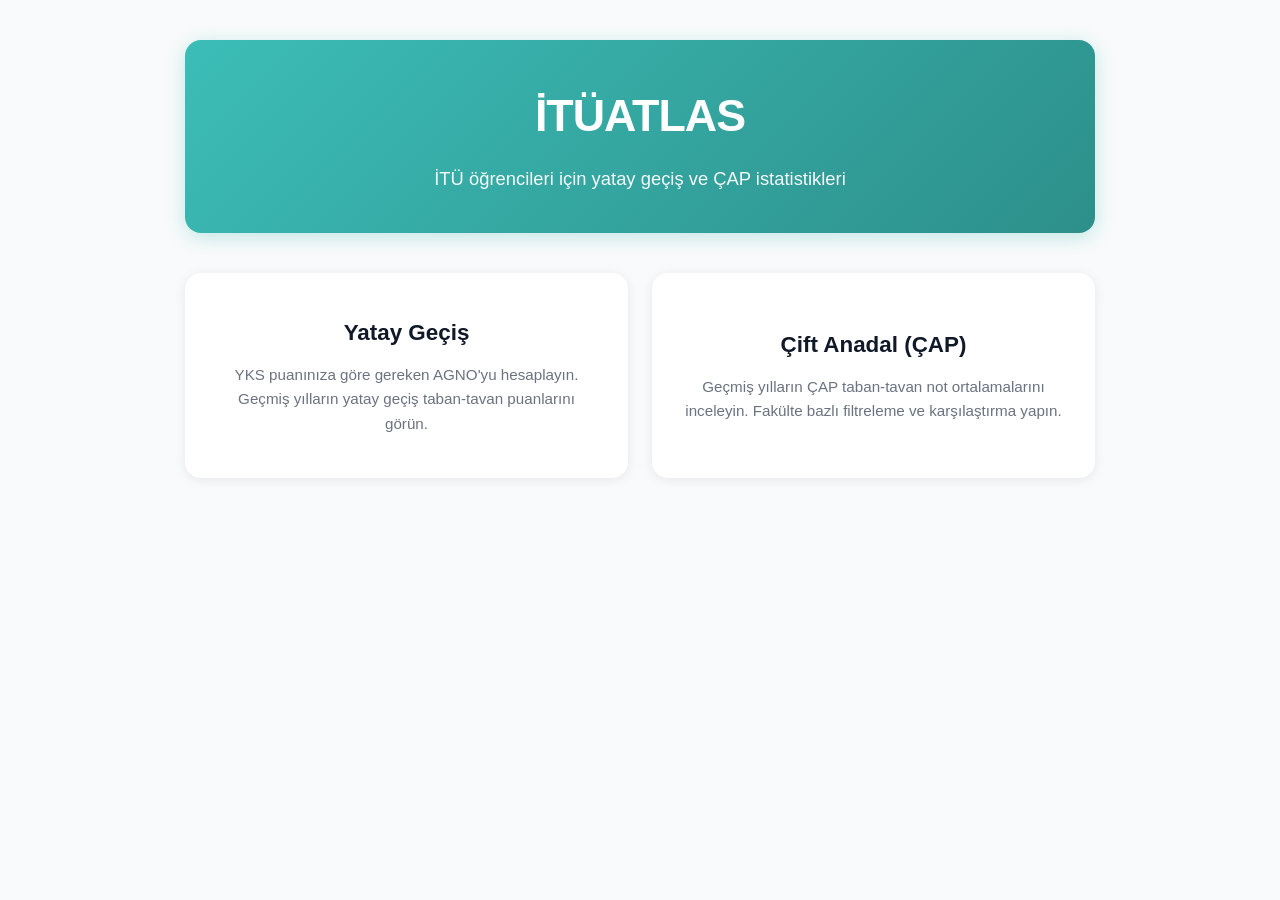
<file: index.html>
<!DOCTYPE html>
<html lang="tr">

<head>
  <meta charset="UTF-8">
  <meta name="viewport" content="width=device-width, initial-scale=1.0">
  <title>İTÜ Atlas - Yatay Geçiş ve ÇAP Verileri</title>
  <meta name="description"
    content="İstanbul Teknik Üniversitesi öğrencileri için yatay geçiş ve çift anadal programı (ÇAP) istatistikleri">
  <link rel="stylesheet" href="shared/style.css">
</head>

<body>
  <div class="landing-container">
    <header class="landing-header">
      <h1>İTÜATLAS</h1>
      <p>İTÜ öğrencileri için yatay geçiş ve ÇAP istatistikleri</p>
    </header>

    <div class="card-grid">
      <a href="yatay-gecis/" class="landing-card">
        <h2>Yatay Geçiş</h2>
        <p>YKS puanınıza göre gereken AGNO'yu hesaplayın. Geçmiş yılların yatay geçiş taban-tavan puanlarını görün.</p>
      </a>

      <a href="cap/" class="landing-card">
        <h2>Çift Anadal (ÇAP)</h2>
        <p>Geçmiş yılların ÇAP taban-tavan not ortalamalarını inceleyin. Fakülte bazlı filtreleme ve karşılaştırma
          yapın.</p>
      </a>
    </div>

  </div>
</body>

</html>
</file>
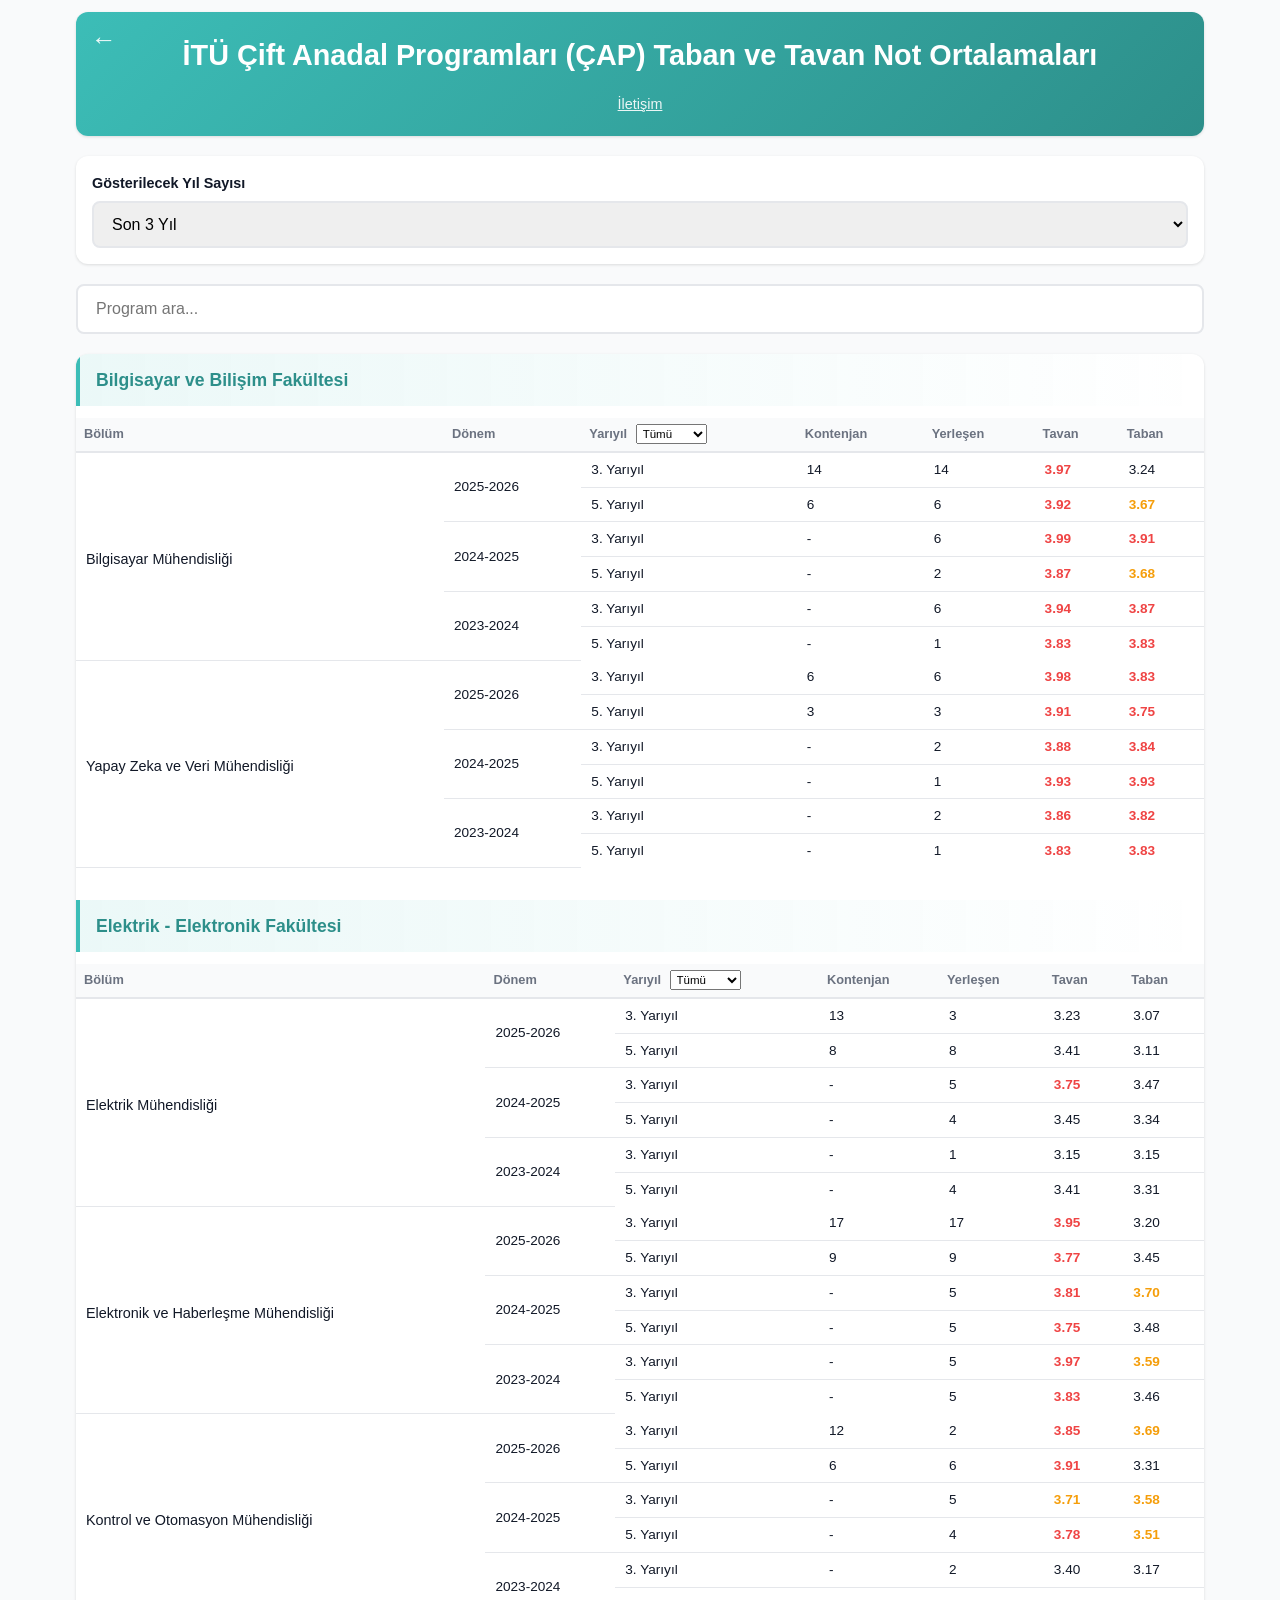
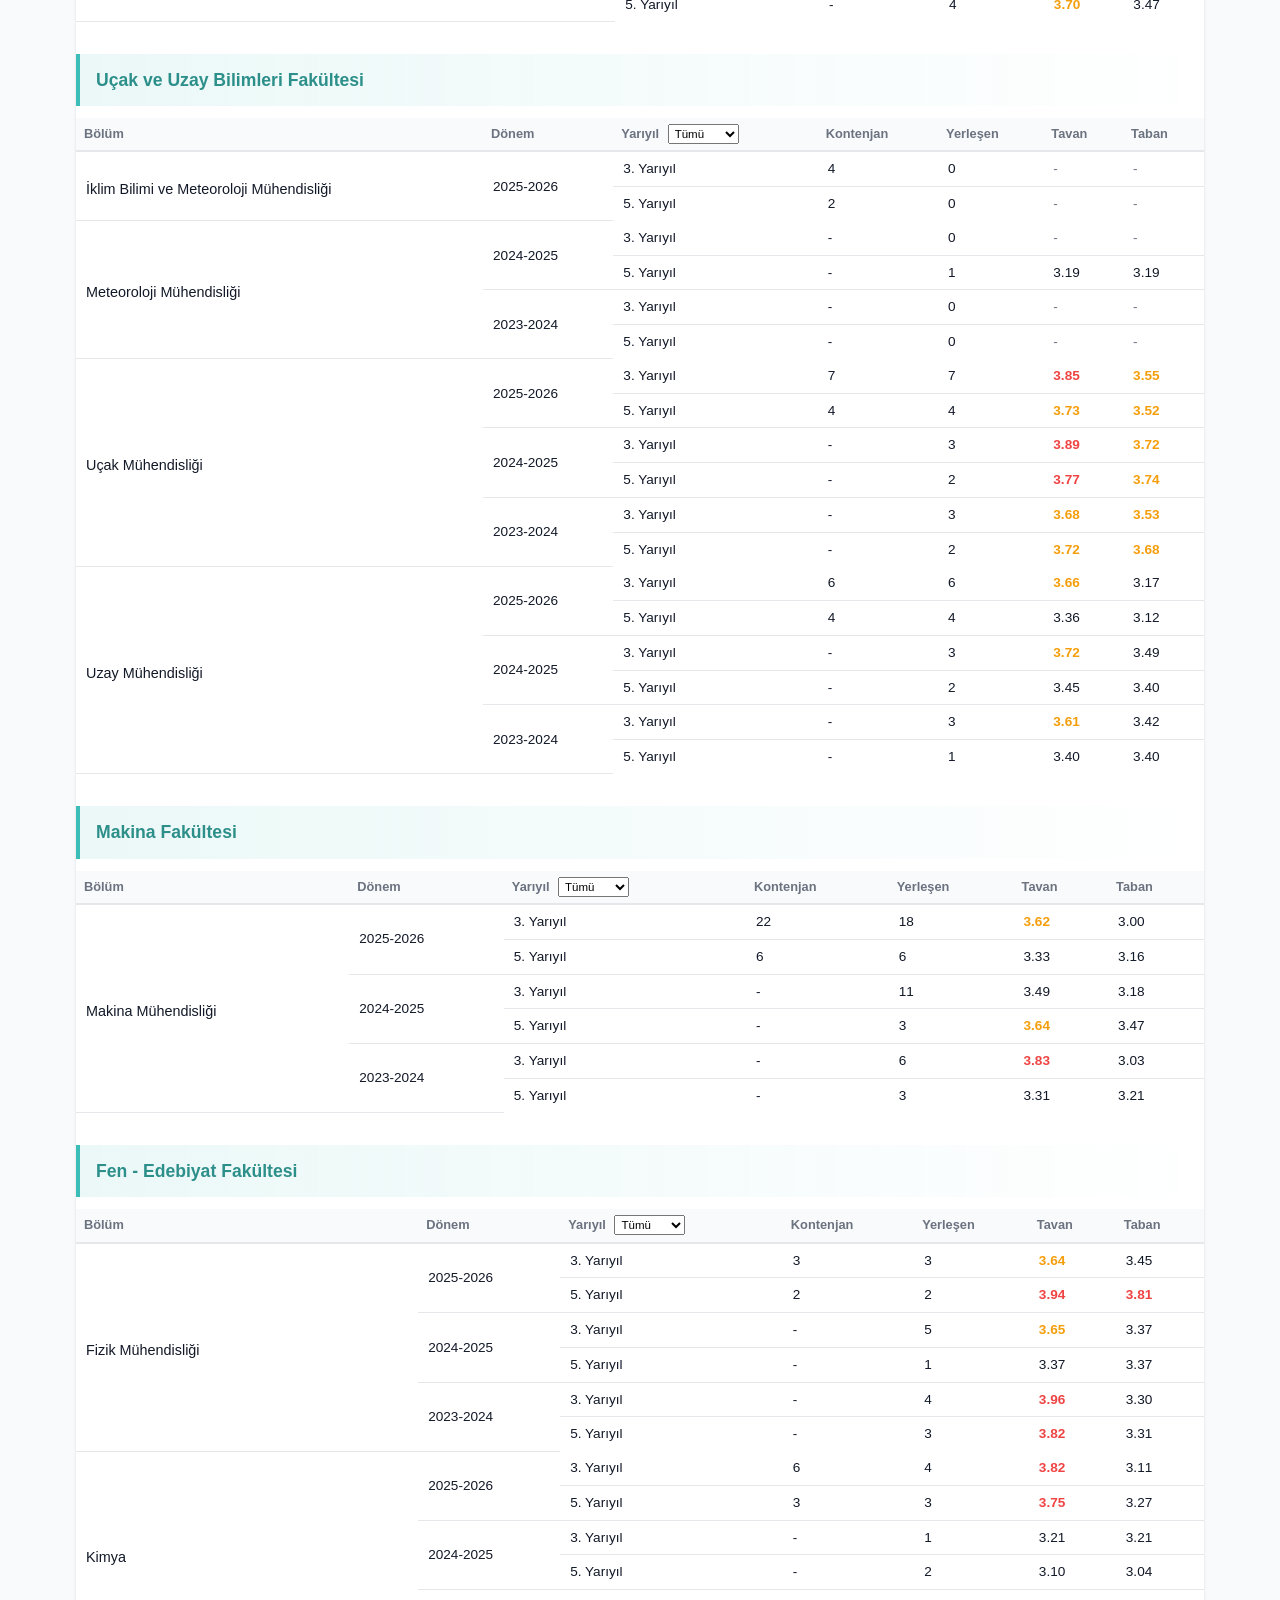
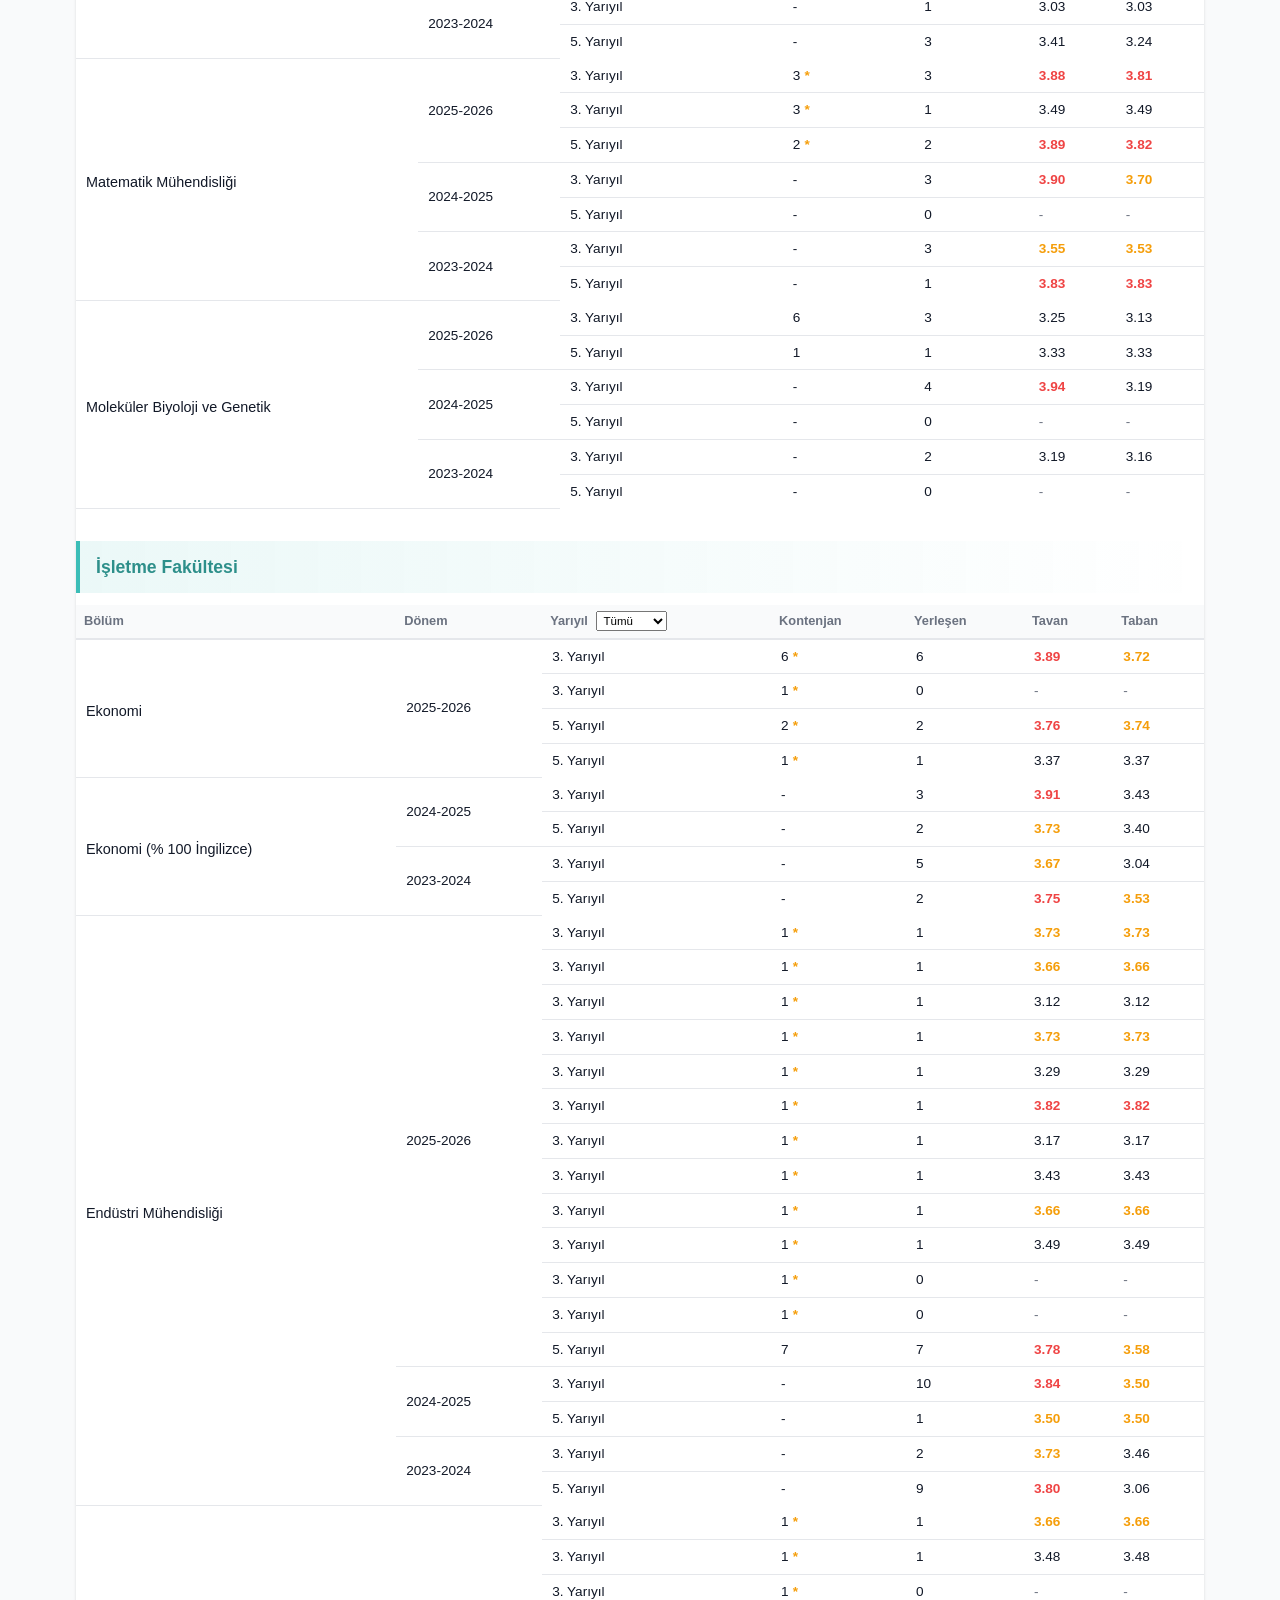
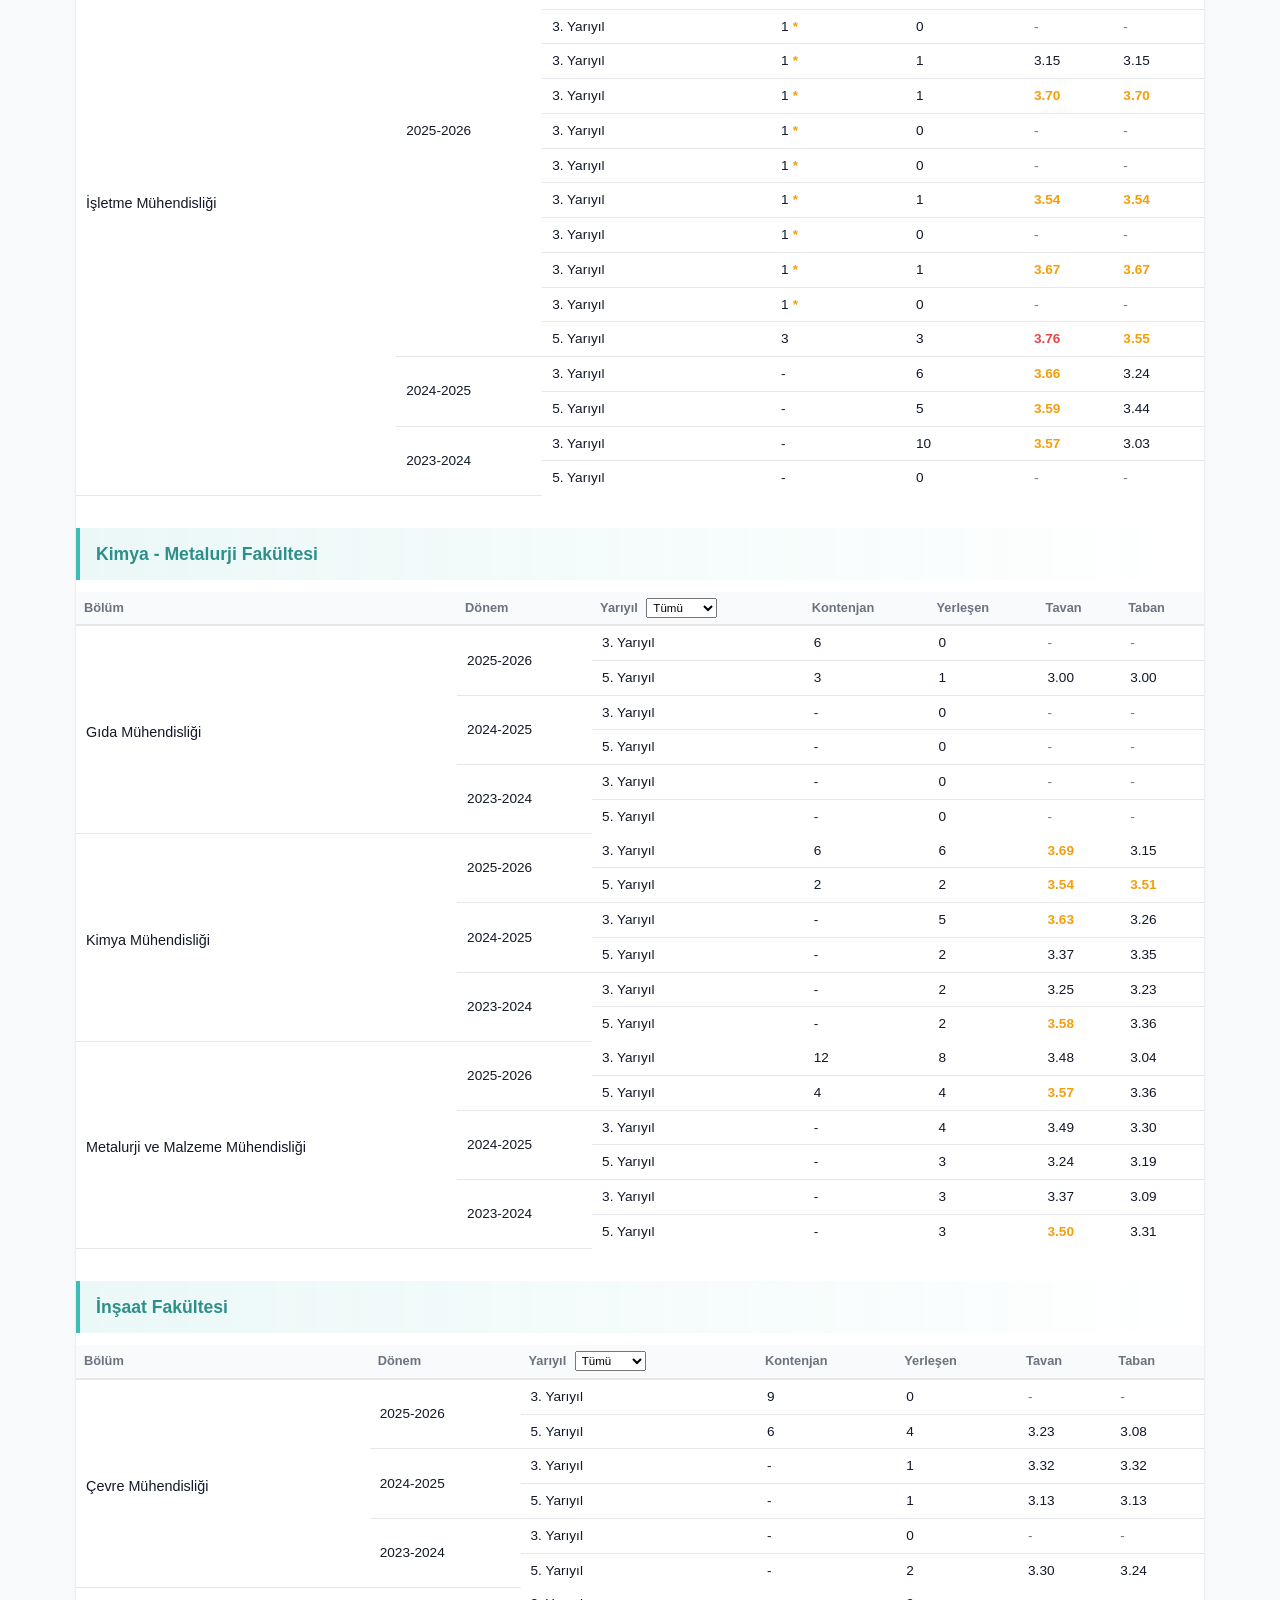
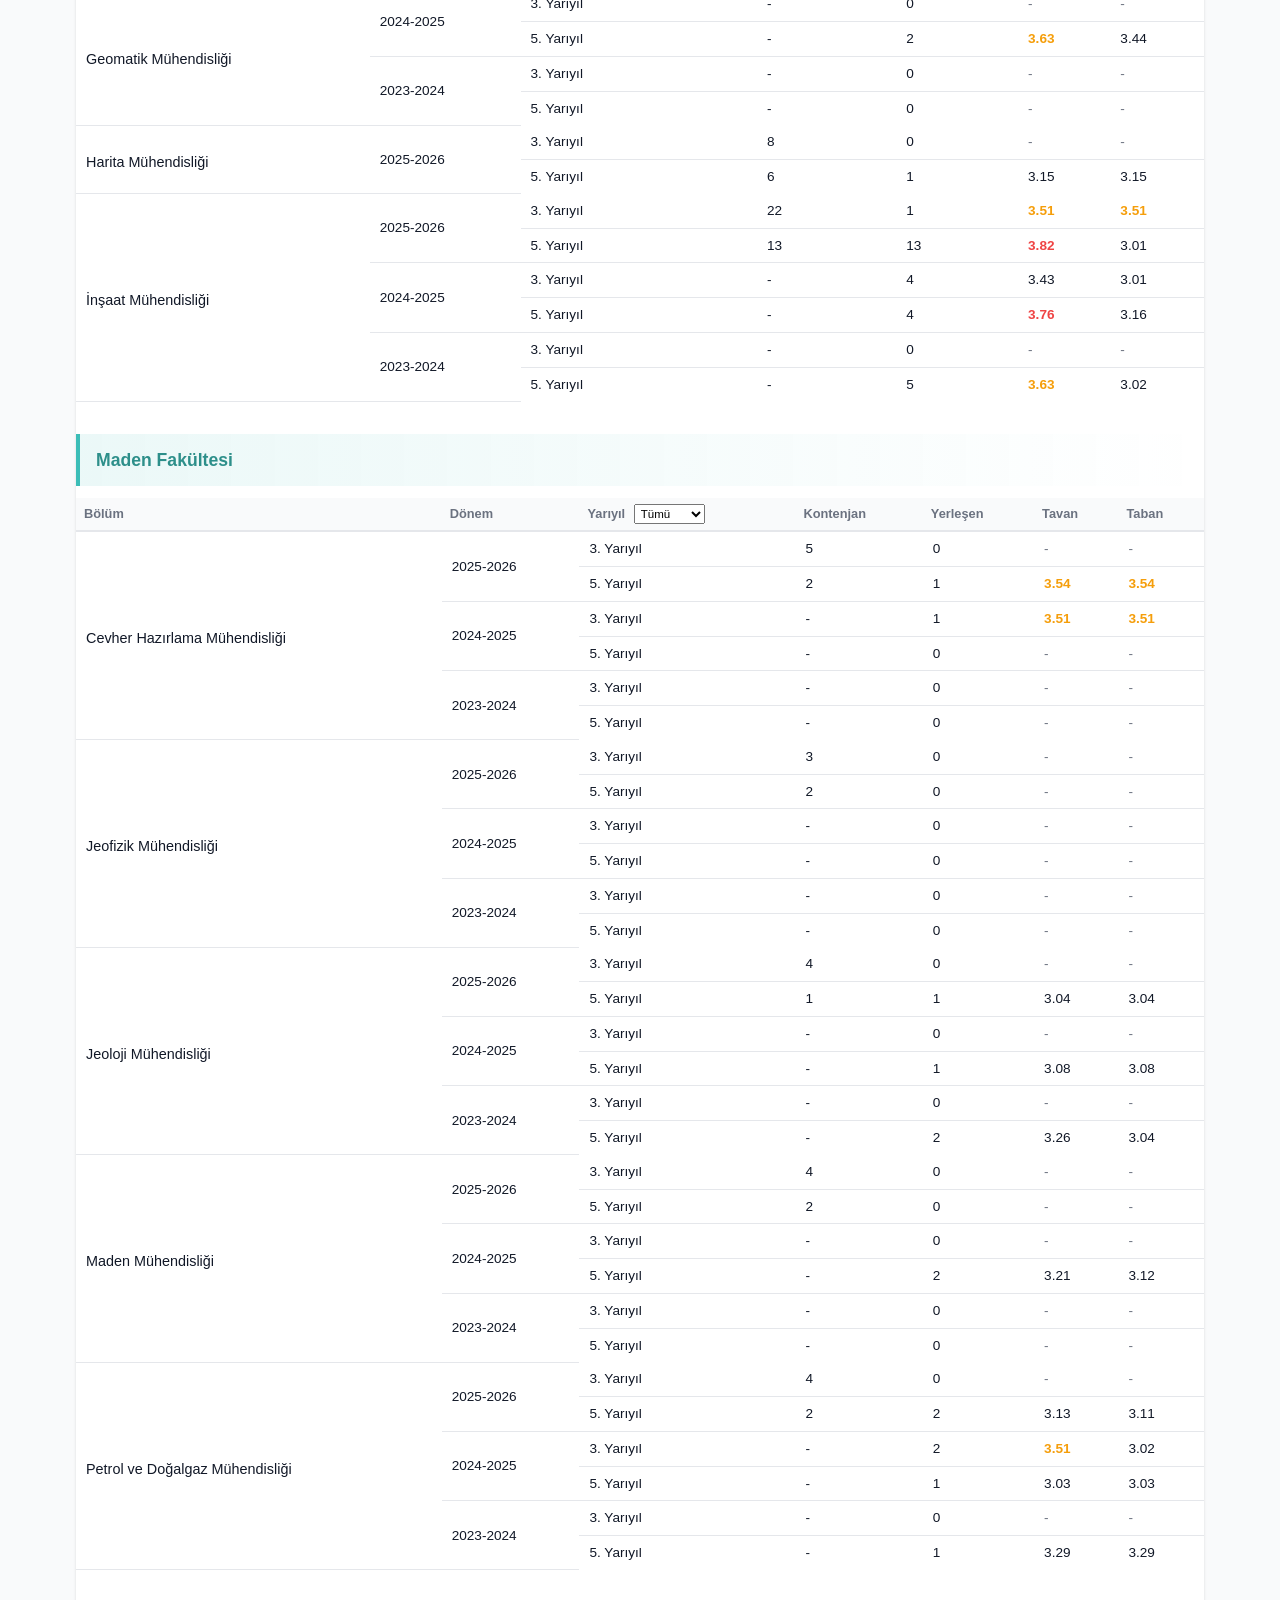
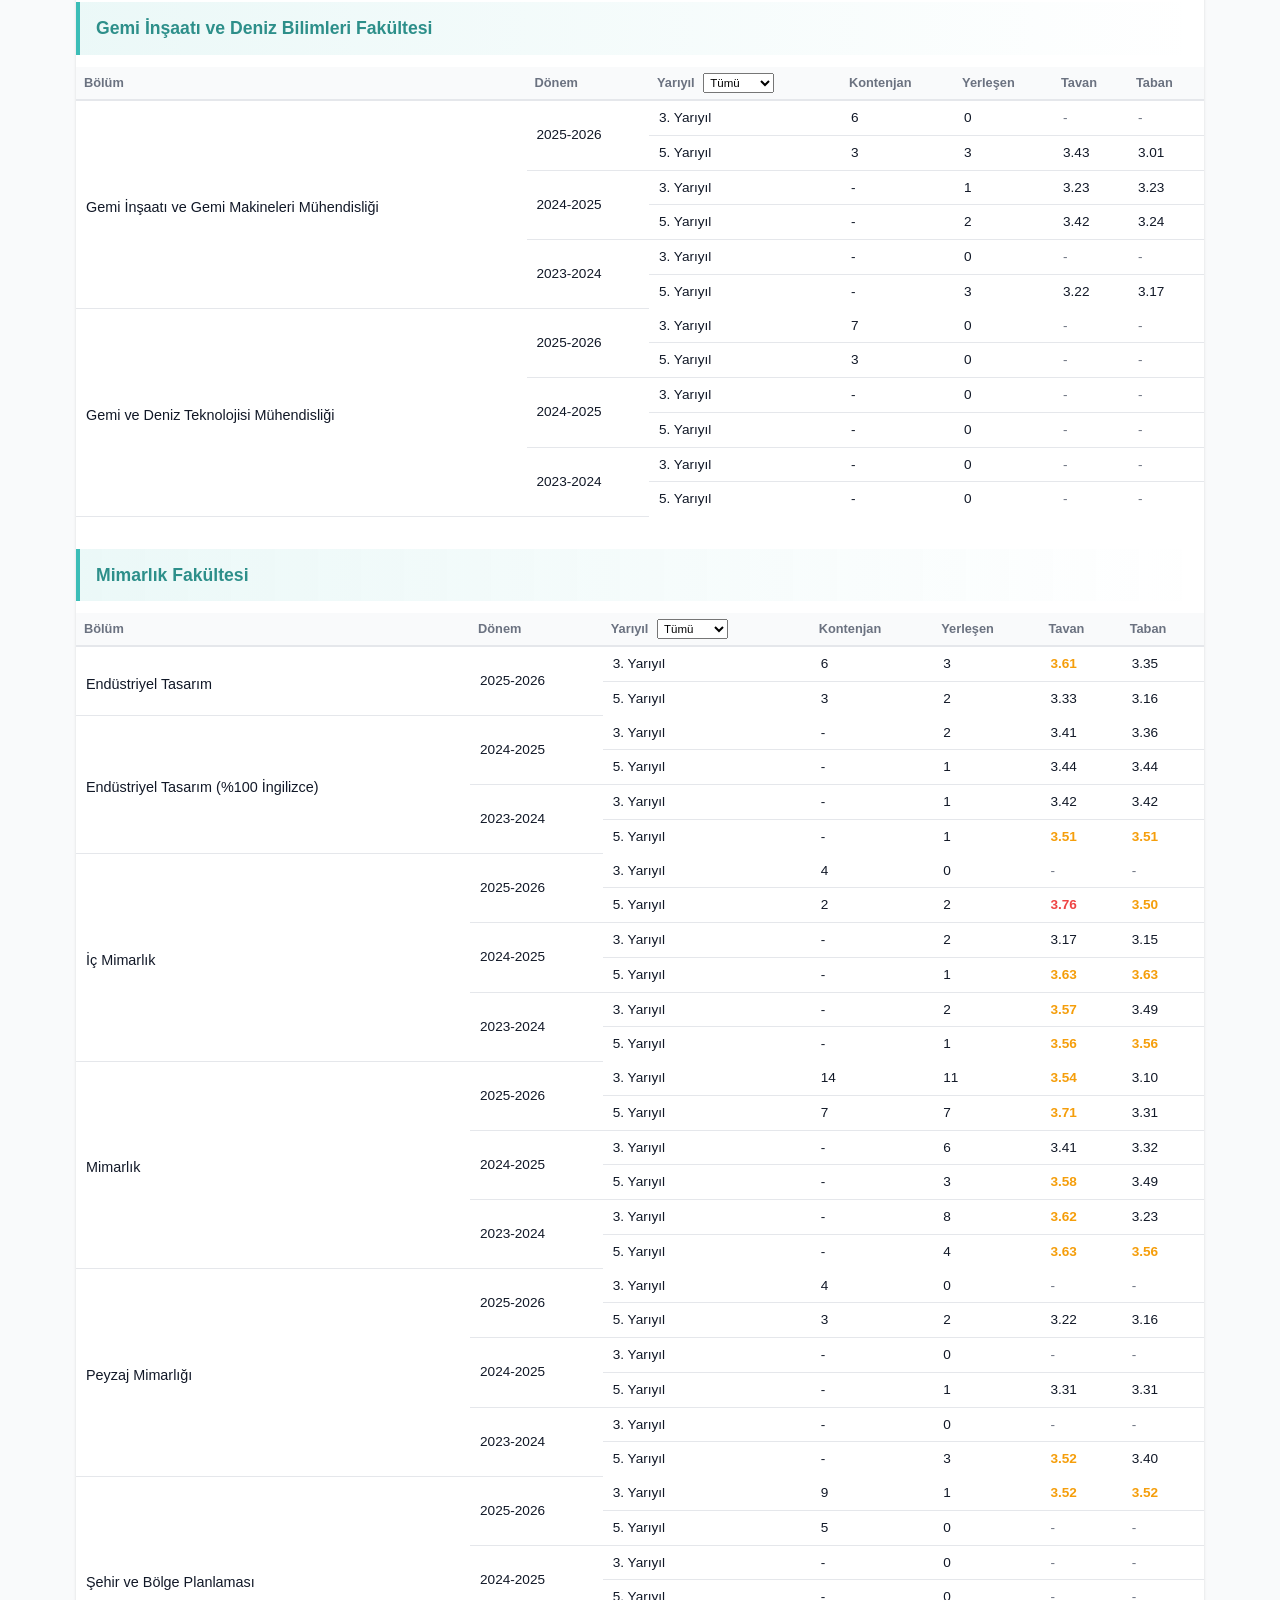
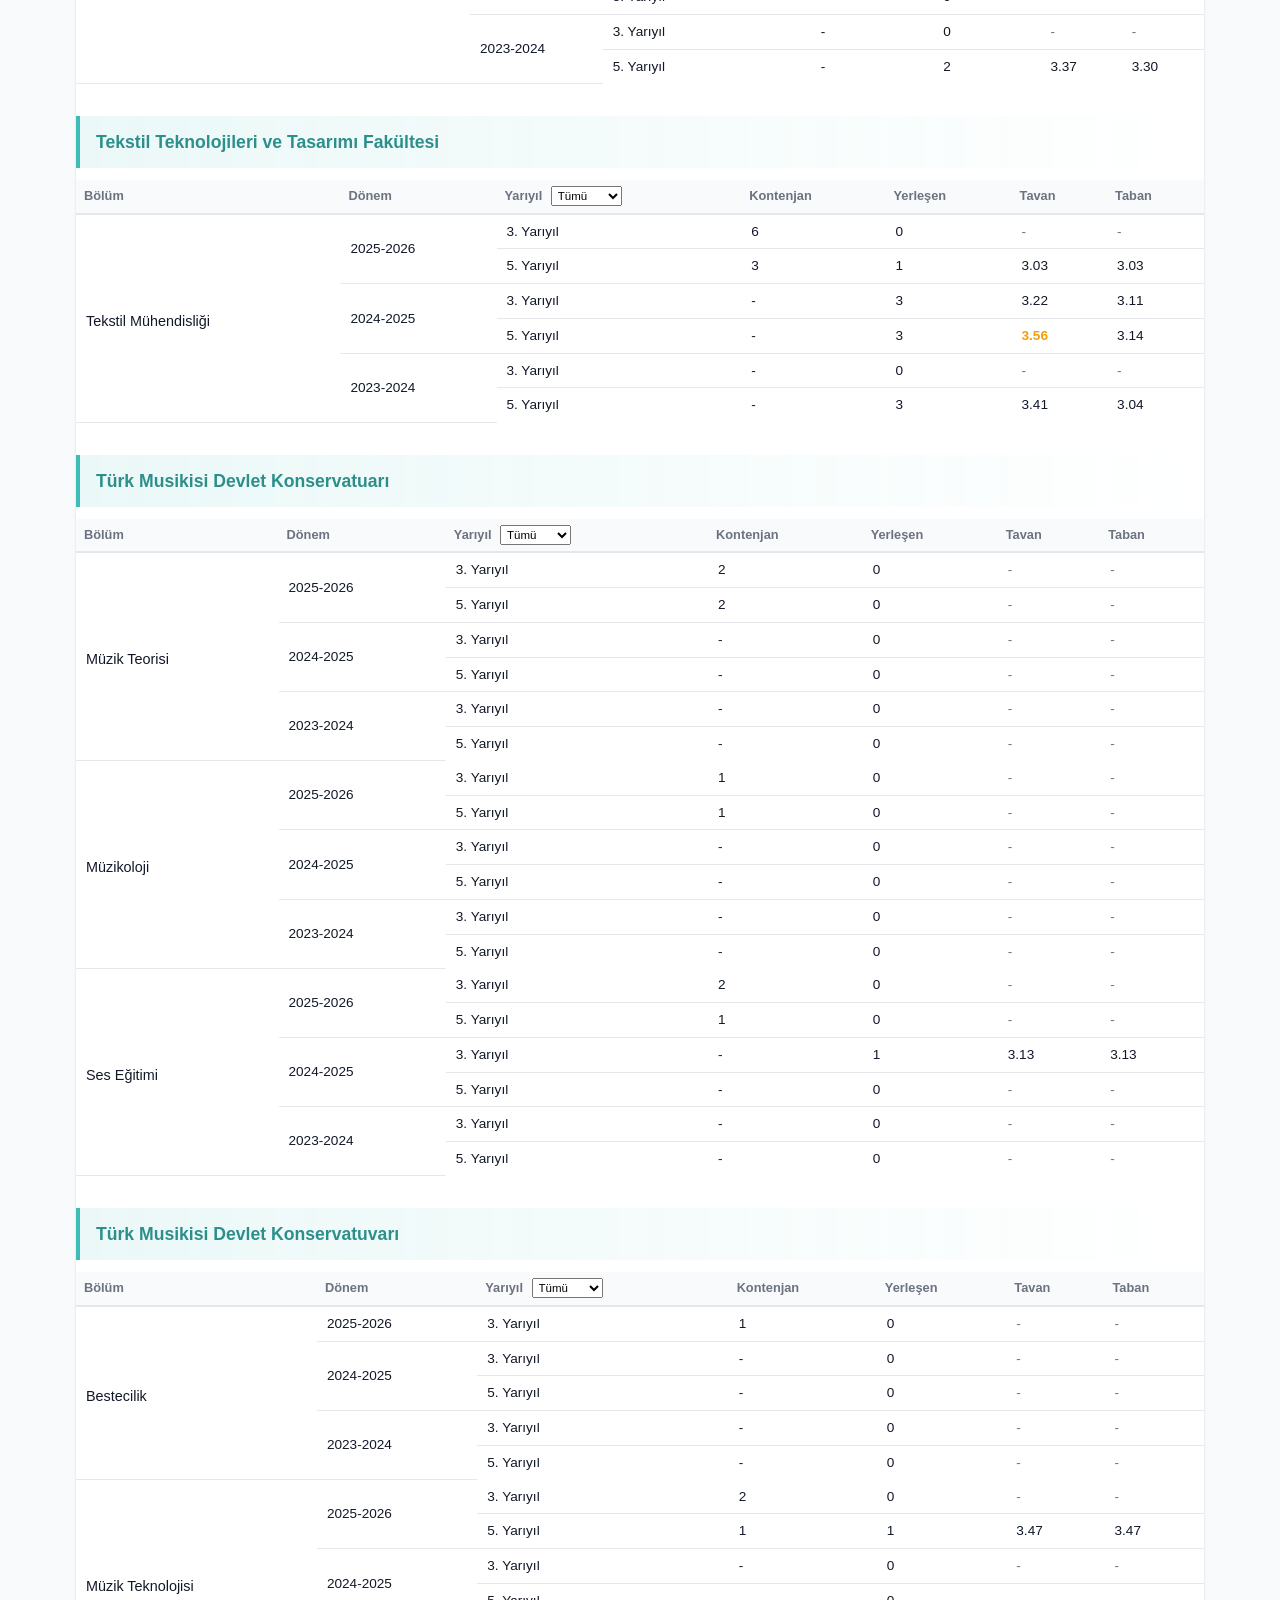
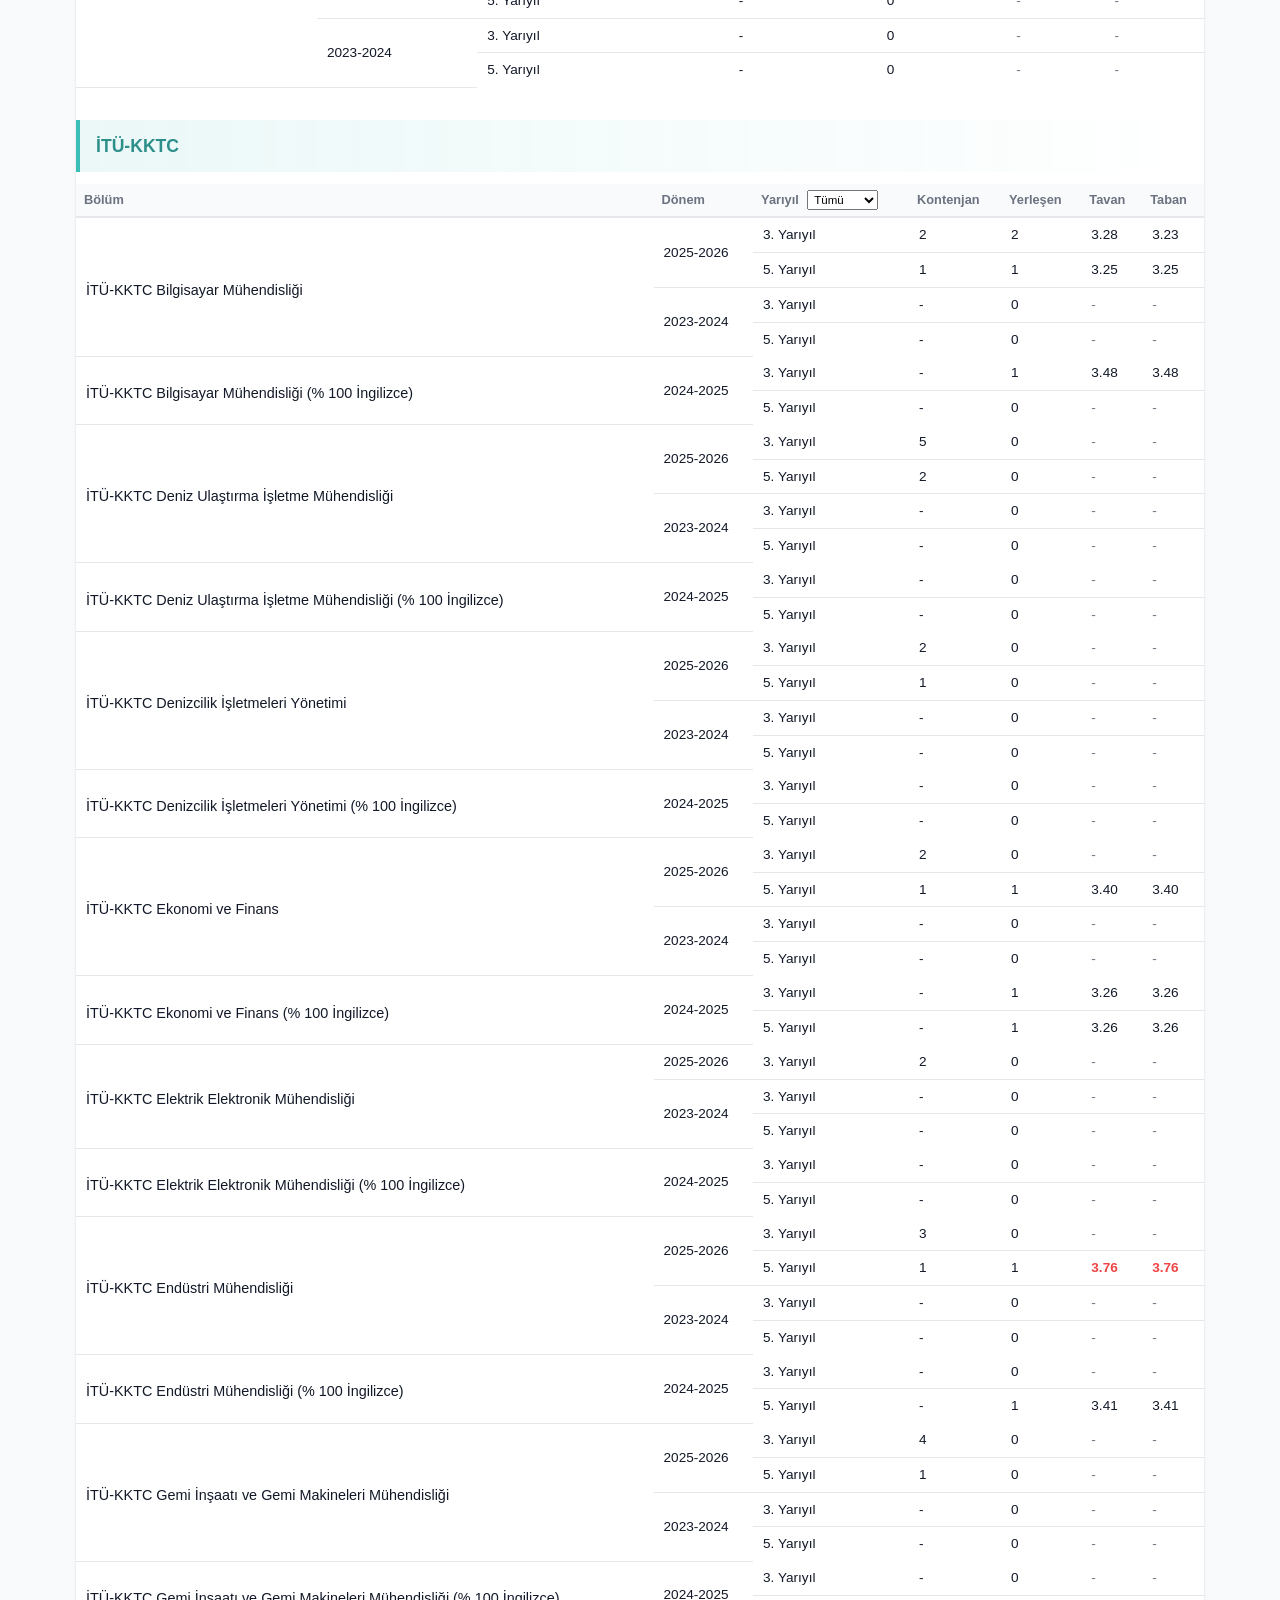
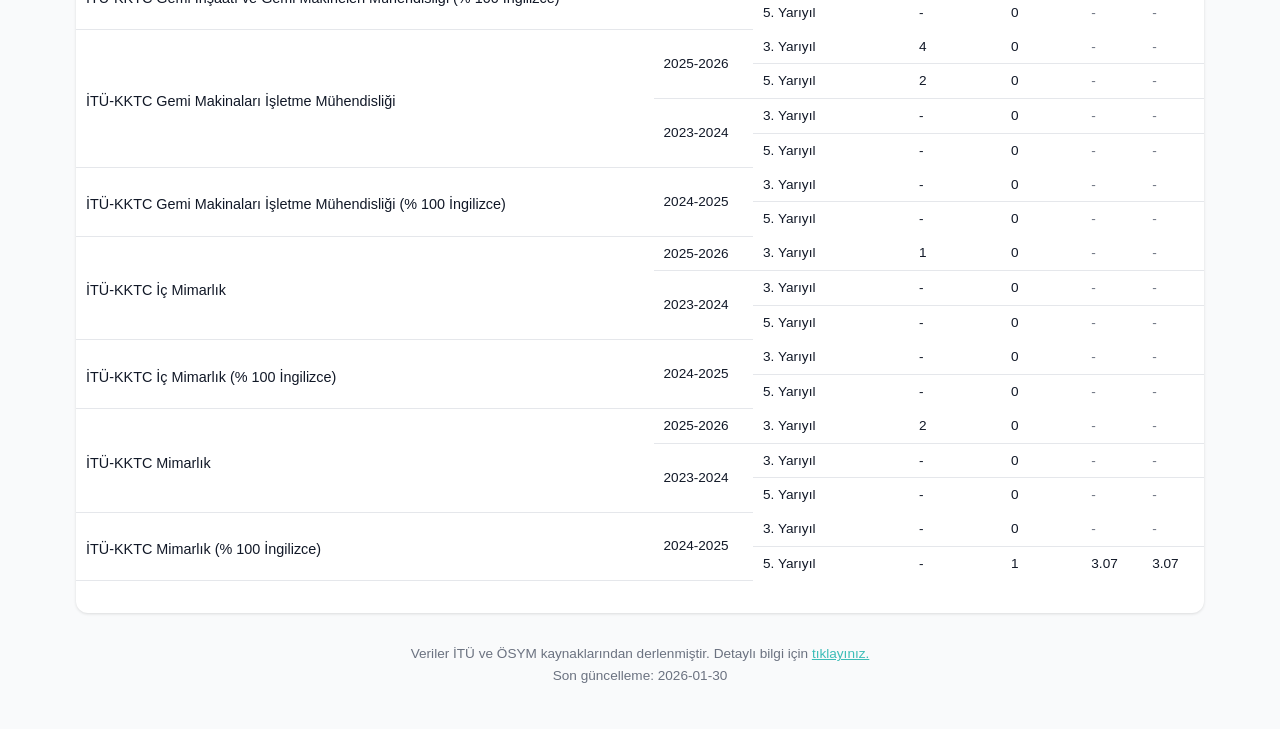
<file: cap/index.html>
<!DOCTYPE html>
<html lang="tr">

<head>
  <meta charset="UTF-8">
  <meta name="viewport" content="width=device-width, initial-scale=1.0">
  <title>İTÜ Çift Anadal Programları (ÇAP) Taban ve Tavan Not Ortalamaları | İTÜ Atlas</title>
  <meta name="description" content="İTÜ Çift Anadal Programı (ÇAP) geçmiş yılların taban-tavan not ortalamaları">
  <link rel="stylesheet" href="../shared/style.css">
</head>

<body class="cap-page">
  <div class="container">
    <header>
      <a href="../" class="home-link">←</a>
      <div class="header-content">
        <h1>İTÜ Çift Anadal Programları (ÇAP) Taban ve Tavan Not Ortalamaları</h1>
      </div>
      <nav class="header-nav">
        <a href="#" onclick="openModal('contactModal'); return false;">İletişim</a>
      </nav>
    </header>

    <div class="input-section">
      <div class="input-row">
        <div class="input-group">
          <label for="yilSayisi">Gösterilecek Yıl Sayısı</label>
          <select id="yilSayisi" onchange="renderPrograms()">
            <!-- JS tarafından doldurulacak -->
          </select>
        </div>

      </div>
    </div>

    <div class="search-box">
      <input type="text" id="searchInput" placeholder="Program ara..." oninput="filterPrograms()">
    </div>

    <div id="results-container">
      <div class="loading">Veriler yükleniyor...</div>
    </div>

    <footer>
      <p>Veriler İTÜ ve ÖSYM kaynaklarından derlenmiştir. Detaylı bilgi için <a
          href="https://www.sis.itu.edu.tr/TR/ogrenci/lisans/cap-yandal-yatay-gecis/cap-yandal-yatay-gecis.php"
          target="_blank">tıklayınız.</a></p>
      <p>Son güncelleme: <span id="footerDate">-</span></p>
    </footer>
  </div>


  <!-- İletişim Modalı -->
  <div id="contactModal" class="modal">
    <div class="modal-content">
      <div class="modal-header">
        <h2>İletişim & Hata Bildirimi</h2>
        <span class="close-btn" onclick="closeModal('contactModal')">&times;</span>
      </div>
      <div class="modal-body">
        <p>Uygulamada bir hata fark ettiyseniz veya öneriniz varsa lütfen iletişime geçin.</p>
        <div class="contact-box">
          <p><strong>E-posta:</strong> <a href="mailto:dikmenomerf@gmail.com">dikmenomerf@gmail.com</a></p>
        </div>
      </div>
    </div>
  </div>

  <script src="script.js"></script>
</body>

</html>
</file>
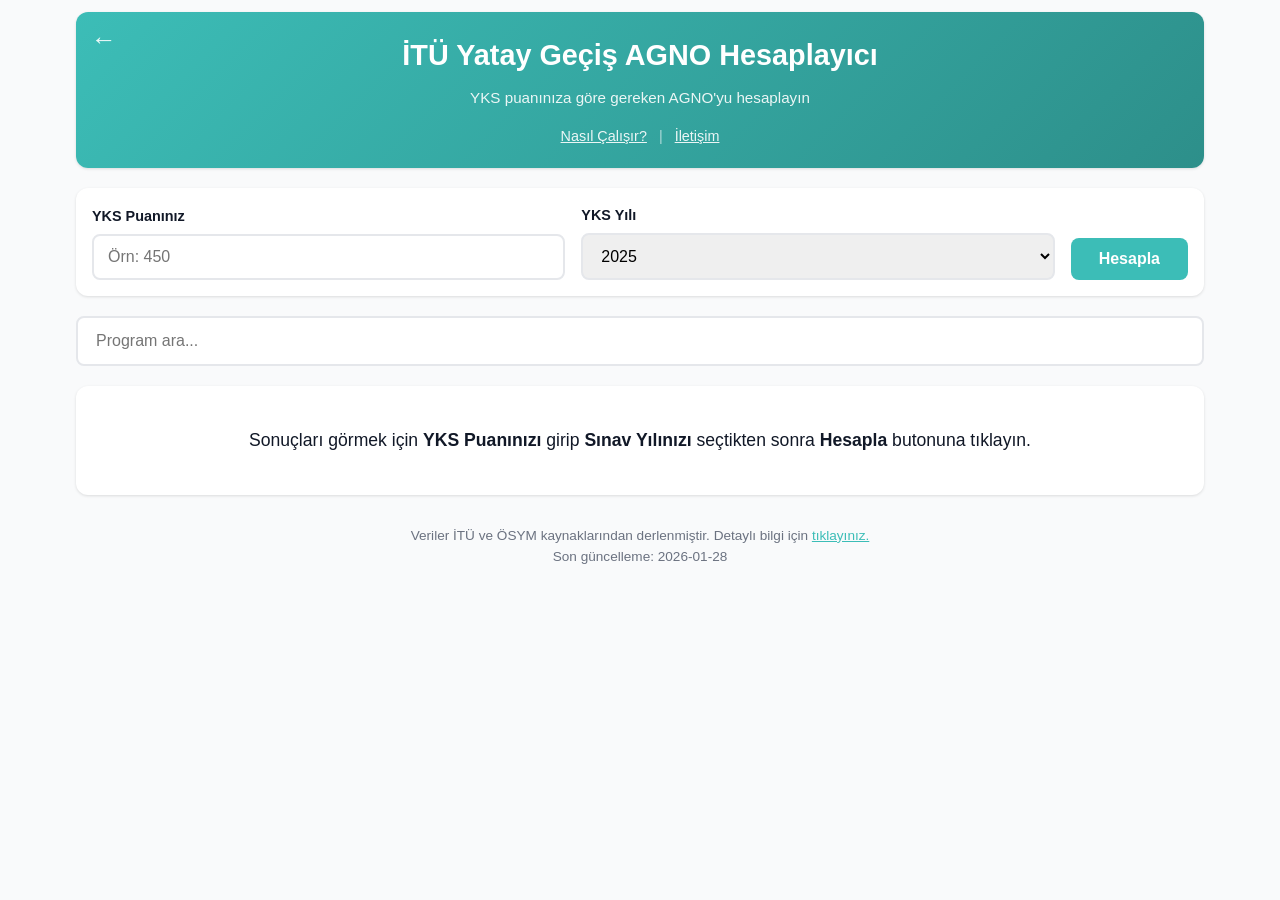
<file: yatay-gecis/index.html>
<!DOCTYPE html>
<html lang="tr">

<head>
  <meta charset="UTF-8">
  <meta name="viewport" content="width=device-width, initial-scale=1.0">
  <title>İTÜ Yatay Geçiş AGNO Hesaplayıcı | İTÜ Atlas</title>
  <link rel="stylesheet" href="../shared/style.css">
</head>

<body>
  <div class="container">
    <header>
      <a href="../" class="home-link">←</a>
      <div class="header-content">
        <h1>İTÜ Yatay Geçiş AGNO Hesaplayıcı</h1>
        <p>YKS puanınıza göre gereken AGNO'yu hesaplayın</p>
      </div>
      <nav class="header-nav">
        <a href="#" onclick="openModal('infoModal'); return false;">Nasıl Çalışır?</a>
        <span class="separator">|</span>
        <a href="#" onclick="openModal('contactModal'); return false;">İletişim</a>
      </nav>
    </header>

    <div class="input-section">
      <div class="input-row">
        <div class="input-group">
          <label for="yksPuan">YKS Puanınız</label>
          <input type="number" id="yksPuan" placeholder="Örn: 450" min="0" max="600" step="0.001">
        </div>
        <div class="input-group">
          <label for="yksYil">YKS Yılı</label>
          <select id="yksYil">
            <option value="2025">2025</option>
            <option value="2024">2024</option>
            <option value="2023">2023</option>
            <option value="2022">2022</option>
          </select>
        </div>
        <button class="btn" onclick="hesapla()">Hesapla</button>
      </div>
    </div>

    <div class="search-box">
      <input type="text" id="searchInput" placeholder="Program ara..." oninput="filterPrograms()">
    </div>

    <div id="results-container">
      <div class="loading">Veriler yükleniyor...</div>
    </div>

    <footer>
      <p>Veriler İTÜ ve ÖSYM kaynaklarından derlenmiştir. Detaylı bilgi için <a
          href="https://www.sis.itu.edu.tr/TR/ogrenci/lisans/cap-yandal-yatay-gecis/cap-yandal-yatay-gecis.php"
          target="_blank">tıklayınız.</a></p>
      <p>Son güncelleme: <span id="footerDate">-</span></p>
    </footer>
  </div>

  <!-- Nasıl Çalışır Modalı -->
  <div id="infoModal" class="modal">
    <div class="modal-content">
      <div class="modal-header">
        <h2>Nasıl Çalışır?</h2>
        <span class="close-btn" onclick="closeModal('infoModal')">&times;</span>
      </div>
      <div class="modal-body">
        <p>İTÜ Kurumiçi Yatay Geçiş puanı şu formülle hesaplanır:</p>
        <div class="formula-box">
          <div class="formula">
            <span class="formula-label">Değerlendirme Puanı:</span>
            <div class="formula-expression">
              <div class="formula-part">
                <span class="paren">(</span>
                <div class="fraction">
                  <span class="numerator">Adayın ÖSYS Puanı</span>
                  <span class="denominator">Adayın geçmek istediği programın<br>sınava girdiği yıldaki taban
                    puanı</span>
                </div>
                <span class="multiply">× 0.40</span>
                <span class="paren">)</span>
              </div>
              <span class="operator">+</span>
              <div class="formula-part">
                <span class="paren">(</span>
                <div class="fraction">
                  <span class="numerator">Adayın yüzlük birimdeki<br>üniversite AGNO'su</span>
                  <span class="denominator">100</span>
                </div>
                <span class="multiply">× 0.60</span>
                <span class="paren">)</span>
              </div>
            </div>
          </div>
        </div>
        <h3>Bu Araç Ne İşe Yarar?</h3>
        <p>Bu araç, hedeflediğiniz bölümün geçmiş yıllardaki yatay geçiş taban ve tavan değerlendirme puanlarını
          görmenizi sağlar. Ayrıca bu puan aralığına ulaşabilmeniz için, kendi YKS puanınıza göre <strong>yapmanız
            gereken minimum AGNO (not ortalaması)</strong> değerini hesaplar.</p>
        <p class="note">Not: Hesaplamalar geçmiş yıl verilerine dayanır ve fikir verme amaçlıdır. Resmi bir
          bağlayıcılığı yoktur.</p>
      </div>
    </div>
  </div>

  <!-- İletişim Modalı -->
  <div id="contactModal" class="modal">
    <div class="modal-content">
      <div class="modal-header">
        <h2>İletişim & Hata Bildirimi</h2>
        <span class="close-btn" onclick="closeModal('contactModal')">&times;</span>
      </div>
      <div class="modal-body">
        <p>Uygulamada bir hata fark ettiyseniz veya öneriniz varsa lütfen iletişime geçin.</p>
        <div class="contact-box">
          <p><strong>E-posta:</strong> <a href="mailto:dikmenomerf@gmail.com">dikmenomerf@gmail.com</a></p>
        </div>
      </div>
    </div>
  </div>

  <script src="script.js"></script>
</body>

</html>
</file>
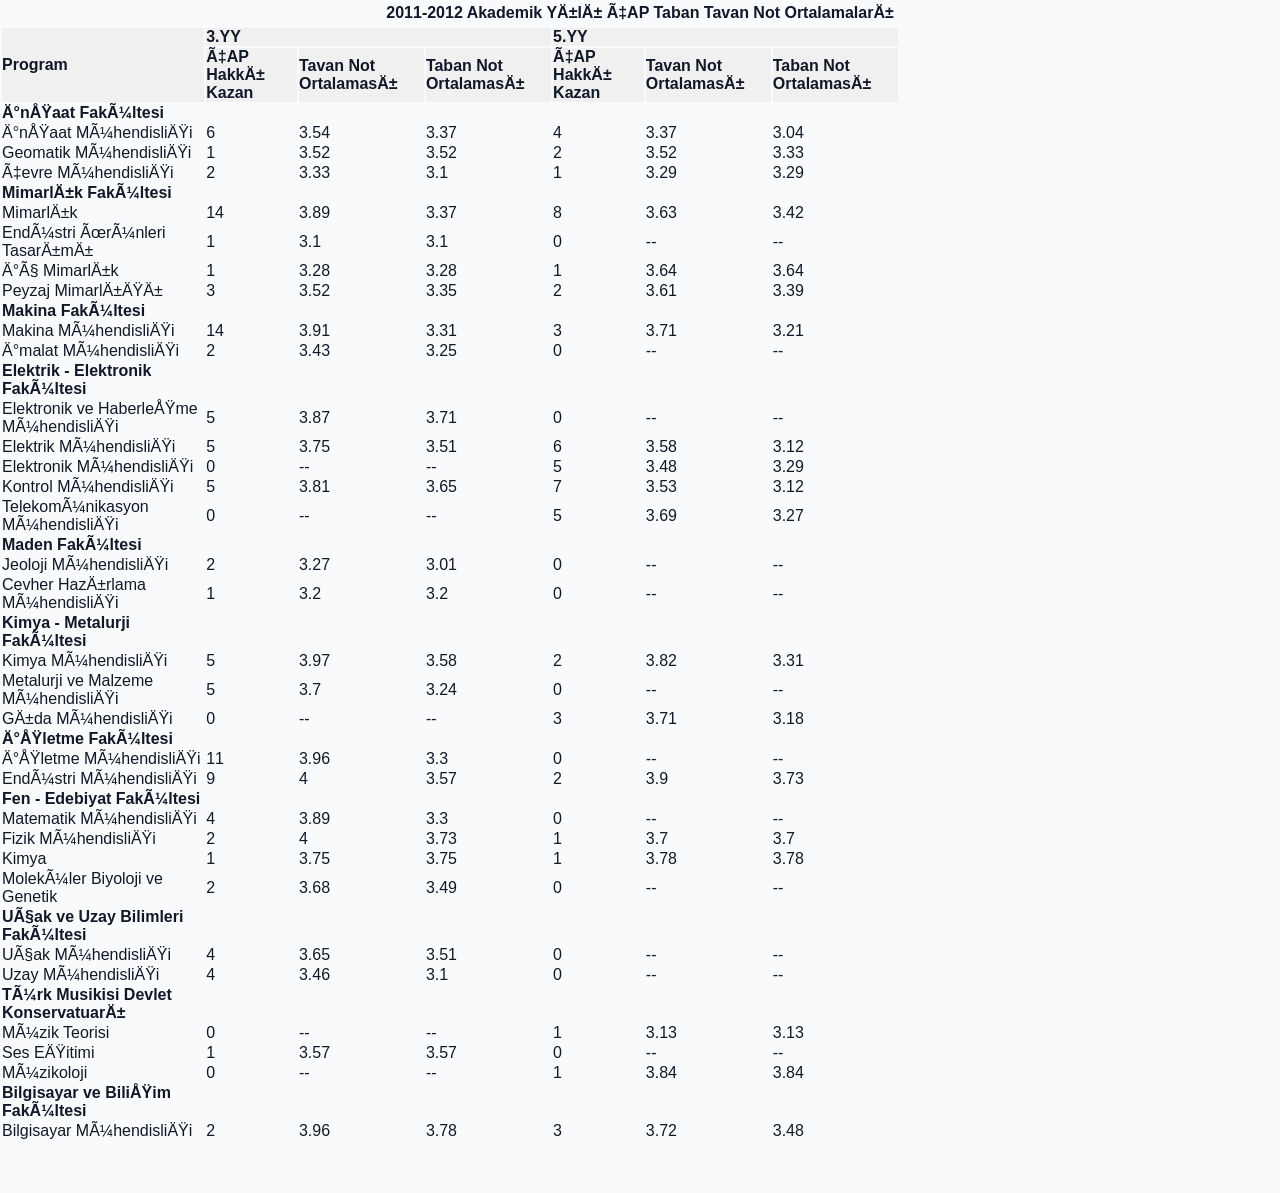
<file: cap-sources/201210cap_taban_tavan_puanlar.htm>
<HTML><HEAD>
<link href="../../../style.css" rel="stylesheet" type="text/css" />
<META content="text/html; charset=windows-1254" http-equiv=Content-Type>
<META name=GENERATOR content="MSHTML 9.00.8112.16441"></HEAD>
<BODY>
<p align="center"><B>2011-2012 Akademik Yılı ÇAP Taban Tavan Not Ortalamaları</B>
</p>
<TABLE class=onsart width=900px >
  <TBODY>
  <TR style="font-weight:bold;" bgcolor=#F0F0F0>
    <TD rowSpan=2><b>Program</b></TD>
    <TD colSpan=3><b>3.YY</b></TD>
    <TD colSpan=3><b>5.YY</b></TD></TR>
  <TR style="font-weight:bold;" bgcolor=#F0F0F0>
    <TD>ÇAP Hakkı Kazan</TD>
    <TD>Tavan Not Ortalaması</TD>
    <TD>Taban Not Ortalaması</TD>
    <TD>ÇAP Hakkı Kazan</TD>
    <TD>Tavan Not Ortalaması</TD>
    <TD>Taban Not Ortalaması</TD>
  <TR>
    <TD colsapan="7"><b>İnşaat Fakültesi </b></TD></TR>
  <TR>
    <TD>İnşaat Mühendisliği</TD>
    <TD>6</TD>
    <TD>3.54</TD>
    <TD>3.37</TD>
    <TD>4</TD>
    <TD>3.37</TD>
    <TD>3.04</TD></TR>
  <TR>
    <TD>Geomatik Mühendisliği</TD>
    <TD>1</TD>
    <TD>3.52</TD>
    <TD>3.52</TD>
    <TD>2</TD>
    <TD>3.52</TD>
    <TD>3.33</TD></TR>
  <TR>
    <TD>Çevre Mühendisliği</TD>
    <TD>2</TD>
    <TD>3.33</TD>
    <TD>3.1</TD>
    <TD>1</TD>
    <TD>3.29</TD>
    <TD>3.29</TD></TR>
  <TR>
    <TD colsapan="7"><B>Mimarlık Fakültesi </B></TD></TR>
  <TR>
    <TD>Mimarlık</TD>
    <TD>14</TD>
    <TD>3.89</TD>
    <TD>3.37</TD>
    <TD>8</TD>
    <TD>3.63</TD>
    <TD>3.42</TD></TR>
  <TR>
    <TD>Endüstri Ürünleri Tasarımı</TD>
    <TD>1</TD>
    <TD>3.1</TD>
    <TD>3.1</TD>
    <TD>0</TD>
    <TD>--</TD>
    <TD>--</TD></TR>
  <TR>
    <TD>İç Mimarlık</TD>
    <TD>1</TD>
    <TD>3.28</TD>
    <TD>3.28</TD>
    <TD>1</TD>
    <TD>3.64</TD>
    <TD>3.64</TD></TR>
  <TR>
    <TD>Peyzaj Mimarlığı</TD>
    <TD>3</TD>
    <TD>3.52</TD>
    <TD>3.35</TD>
    <TD>2</TD>
    <TD>3.61</TD>
    <TD>3.39</TD></TR>
  <TR>
    <TD colsapan="7"><B>Makina Fakültesi </B></TD></TR>
  <TR>
    <TD>Makina Mühendisliği</TD>
    <TD>14</TD>
    <TD>3.91</TD>
    <TD>3.31</TD>
    <TD>3</TD>
    <TD>3.71</TD>
    <TD>3.21</TD></TR>
  <TR>
    <TD>İmalat Mühendisliği</TD>
    <TD>2</TD>
    <TD>3.43</TD>
    <TD>3.25</TD>
    <TD>0</TD>
    <TD>--</TD>
    <TD>--</TD></TR>
  <TR>
    <TD colsapan="7"><B>Elektrik - Elektronik Fakültesi </B></TD></TR>
  <TR>
    <TD>Elektronik ve Haberleşme Mühendisliği</TD>
    <TD>5</TD>
    <TD>3.87</TD>
    <TD>3.71</TD>
    <TD>0</TD>
    <TD>--</TD>
    <TD>--</TD></TR>
  <TR>
    <TD>Elektrik Mühendisliği</TD>
    <TD>5</TD>
    <TD>3.75</TD>
    <TD>3.51</TD>
    <TD>6</TD>
    <TD>3.58</TD>
    <TD>3.12</TD></TR>
  <TR>
    <TD>Elektronik Mühendisliği</TD>
    <TD>0</TD>
    <TD>--</TD>
    <TD>--</TD>
    <TD>5</TD>
    <TD>3.48</TD>
    <TD>3.29</TD></TR>
  <TR>
    <TD>Kontrol Mühendisliği</TD>
    <TD>5</TD>
    <TD>3.81</TD>
    <TD>3.65</TD>
    <TD>7</TD>
    <TD>3.53</TD>
    <TD>3.12</TD></TR>
  <TR>
    <TD>Telekomünikasyon Mühendisliği</TD>
    <TD>0</TD>
    <TD>--</TD>
    <TD>--</TD>
    <TD>5</TD>
    <TD>3.69</TD>
    <TD>3.27</TD></TR>
  <TR>
    <TD colsapan="7"><B>Maden Fakültesi </B></TD></TR>
  <TR>
    <TD>Jeoloji Mühendisliği</TD>
    <TD>2</TD>
    <TD>3.27</TD>
    <TD>3.01</TD>
    <TD>0</TD>
    <TD>--</TD>
    <TD>--</TD></TR>
  <TR>
    <TD>Cevher Hazırlama Mühendisliği</TD>
    <TD>1</TD>
    <TD>3.2</TD>
    <TD>3.2</TD>
    <TD>0</TD>
    <TD>--</TD>
    <TD>--</TD></TR>
  <TR>
    <TD colsapan="7"><B>Kimya - Metalurji Fakültesi </B></TD></TR>
  <TR>
    <TD>Kimya Mühendisliği</TD>
    <TD>5</TD>
    <TD>3.97</TD>
    <TD>3.58</TD>
    <TD>2</TD>
    <TD>3.82</TD>
    <TD>3.31</TD></TR>
  <TR>
    <TD>Metalurji ve Malzeme Mühendisliği</TD>
    <TD>5</TD>
    <TD>3.7</TD>
    <TD>3.24</TD>
    <TD>0</TD>
    <TD>--</TD>
    <TD>--</TD></TR>
  <TR>
    <TD>Gıda Mühendisliği</TD>
    <TD>0</TD>
    <TD>--</TD>
    <TD>--</TD>
    <TD>3</TD>
    <TD>3.71</TD>
    <TD>3.18</TD></TR>
  <TR>
    <TD colsapan="7"><b>İşletme Fakültesi </b></TD></TR>
  <TR>
    <TD>İşletme Mühendisliği</TD>
    <TD>11</TD>
    <TD>3.96</TD>
    <TD>3.3</TD>
    <TD>0</TD>
    <TD>--</TD>
    <TD>--</TD></TR>
  <TR>
    <TD>Endüstri Mühendisliği</TD>
    <TD>9</TD>
    <TD>4</TD>
    <TD>3.57</TD>
    <TD>2</TD>
    <TD>3.9</TD>
    <TD>3.73</TD></TR>
  <TR>
    <TD colsapan="7"><B>Fen - Edebiyat Fakültesi </B></TD></TR>
  <TR>
    <TD>Matematik Mühendisliği</TD>
    <TD>4</TD>
    <TD>3.89</TD>
    <TD>3.3</TD>
    <TD>0</TD>
    <TD>--</TD>
    <TD>--</TD></TR>
  <TR>
    <TD>Fizik Mühendisliği</TD>
    <TD>2</TD>
    <TD>4</TD>
    <TD>3.73</TD>
    <TD>1</TD>
    <TD>3.7</TD>
    <TD>3.7</TD></TR>
  <TR>
    <TD>Kimya</TD>
    <TD>1</TD>
    <TD>3.75</TD>
    <TD>3.75</TD>
    <TD>1</TD>
    <TD>3.78</TD>
    <TD>3.78</TD></TR>
  <TR>
    <TD>Moleküler Biyoloji ve Genetik</TD>
    <TD>2</TD>
    <TD>3.68</TD>
    <TD>3.49</TD>
    <TD>0</TD>
    <TD>--</TD>
    <TD>--</TD></TR>
  <TR>
    <TD colsapan="7"><B>Uçak ve Uzay Bilimleri Fakültesi </B></TD></TR>
  <TR>
    <TD>Uçak Mühendisliği</TD>
    <TD>4</TD>
    <TD>3.65</TD>
    <TD>3.51</TD>
    <TD>0</TD>
    <TD>--</TD>
    <TD>--</TD></TR>
  <TR>
    <TD>Uzay Mühendisliği</TD>
    <TD>4</TD>
    <TD>3.46</TD>
    <TD>3.1</TD>
    <TD>0</TD>
    <TD>--</TD>
    <TD>--</TD></TR>
  <TR>
    <TD colsapan="7"><B>Türk Musikisi Devlet Konservatuarı </B></TD></TR>
  <TR>
    <TD>Müzik Teorisi</TD>
    <TD>0</TD>
    <TD>--</TD>
    <TD>--</TD>
    <TD>1</TD>
    <TD>3.13</TD>
    <TD>3.13</TD></TR>
  <TR>
    <TD>Ses Eğitimi</TD>
    <TD>1</TD>
    <TD>3.57</TD>
    <TD>3.57</TD>
    <TD>0</TD>
    <TD>--</TD>
    <TD>--</TD></TR>
  <TR>
    <TD>Müzikoloji</TD>
    <TD>0</TD>
    <TD>--</TD>
    <TD>--</TD>
    <TD>1</TD>
    <TD>3.84</TD>
    <TD>3.84</TD></TR>
  <TR>
    <TD colsapan="7"><B>Bilgisayar ve Bilişim Fakültesi </B></TD></TR>
  <TR>
    <TD>Bilgisayar Mühendisliği</TD>
    <TD>2</TD>
    <TD>3.96</TD>
    <TD>3.78</TD>
    <TD>3</TD>
    <TD>3.72</TD>
    <TD>3.48</TD></TR>
  </TBODY></TABLE>
  
  <br><br>
  
  </BODY></HTML>
</file>
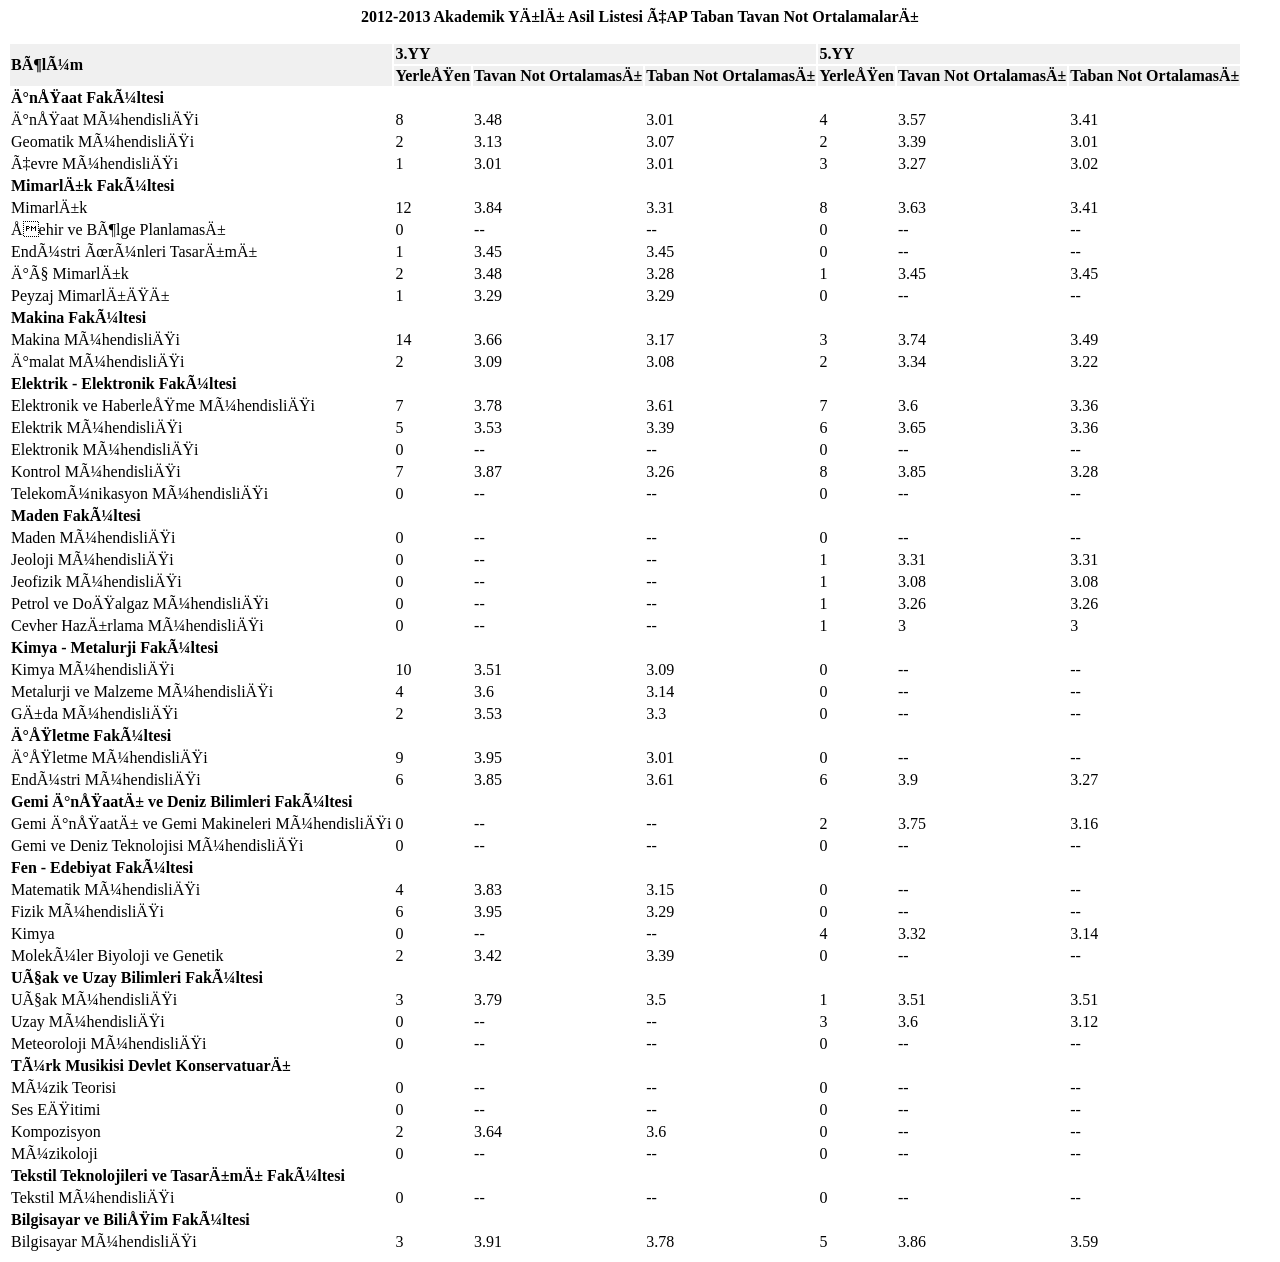
<file: cap-sources/201310cap_taban_tavan_puanlar.htm>
<!DOCTYPE HTML PUBLIC "-//W3C//DTD HTML 4.0 Transitional//EN">
<!-- saved from url=(0057)http://localhost/YCYyerlestir/cap_taban_tavan_puanlar.php -->
<HTML><HEAD><META content="IE=5.0000" http-equiv="X-UA-Compatible">
<link href="http://www.sis.itu.edu.tr/style.css" rel="stylesheet" type="text/css" />
<META http-equiv="Content-Type" content="text/html; charset=windows-1254">
<META name="GENERATOR" content="MSHTML 10.00.9200.16576"></HEAD>
<BODY>
<p align="center"><b>2012-2013 Akademik Yılı Asil Listesi ÇAP Taban Tavan Not Ortalamaları</b></p>
<TABLE class=onsart >
  <TBODY>
  <TR style="font-weight:bold;" bgcolor=#F0F0F0 >
    <TD rowspan="2">Bölüm</TD>
    <TD colspan="3">3.YY</TD>
    <TD colspan="3">5.YY</TD></TR>
  <TR style="font-weight:bold;" bgcolor=#F0F0F0 >
    <TD>Yerleşen</TD>
    <TD>Tavan Not Ortalaması</TD>
    <TD>Taban Not Ortalaması</TD>
    <TD>Yerleşen</TD>
    <TD>Tavan Not Ortalaması</TD>
    <TD>Taban Not Ortalaması</TD>
  <TR>
    <TD colsapan="7"><B>İnşaat Fakültesi</B></TD></TR>
  <TR>
    <TD>İnşaat Mühendisliği </TD>
    <TD>8</TD>
    <TD>3.48</TD>
    <TD>3.01</TD>
    <TD>4</TD>
    <TD>3.57</TD>
    <TD>3.41</TD></TR>
  <TR>
    <TD>Geomatik Mühendisliği </TD>
    <TD>2</TD>
    <TD>3.13</TD>
    <TD>3.07</TD>
    <TD>2</TD>
    <TD>3.39</TD>
    <TD>3.01</TD></TR>
  <TR>
    <TD>Çevre Mühendisliği </TD>
    <TD>1</TD>
    <TD>3.01</TD>
    <TD>3.01</TD>
    <TD>3</TD>
    <TD>3.27</TD>
    <TD>3.02</TD></TR>
  <TR>
    <TD colsapan="7"><B>Mimarlık Fakültesi</B></TD></TR>
  <TR>
    <TD>Mimarlık </TD>
    <TD>12</TD>
    <TD>3.84</TD>
    <TD>3.31</TD>
    <TD>8</TD>
    <TD>3.63</TD>
    <TD>3.41</TD></TR>
  <TR>
    <TD>Şehir ve Bölge Planlaması </TD>
    <TD>0</TD>
    <TD>--</TD>
    <TD>--</TD>
    <TD>0</TD>
    <TD>--</TD>
    <TD>--</TD></TR>
  <TR>
    <TD>Endüstri Ürünleri Tasarımı </TD>
    <TD>1</TD>
    <TD>3.45</TD>
    <TD>3.45</TD>
    <TD>0</TD>
    <TD>--</TD>
    <TD>--</TD></TR>
  <TR>
    <TD>İç Mimarlık </TD>
    <TD>2</TD>
    <TD>3.48</TD>
    <TD>3.28</TD>
    <TD>1</TD>
    <TD>3.45</TD>
    <TD>3.45</TD></TR>
  <TR>
    <TD>Peyzaj Mimarlığı </TD>
    <TD>1</TD>
    <TD>3.29</TD>
    <TD>3.29</TD>
    <TD>0</TD>
    <TD>--</TD>
    <TD>--</TD></TR>
  <TR>
    <TD colsapan="7"><B>Makina Fakültesi</B></TD></TR>
  <TR>
    <TD>Makina Mühendisliği </TD>
    <TD>14</TD>
    <TD>3.66</TD>
    <TD>3.17</TD>
    <TD>3</TD>
    <TD>3.74</TD>
    <TD>3.49</TD></TR>
  <TR>
    <TD>İmalat Mühendisliği </TD>
    <TD>2</TD>
    <TD>3.09</TD>
    <TD>3.08</TD>
    <TD>2</TD>
    <TD>3.34</TD>
    <TD>3.22</TD></TR>
  <TR>
    <TD colsapan="7"><B>Elektrik - Elektronik Fakültesi</B></TD></TR>
  <TR>
    <TD>Elektronik ve Haberleşme Mühendisliği </TD>
    <TD>7</TD>
    <TD>3.78</TD>
    <TD>3.61</TD>
    <TD>7</TD>
    <TD>3.6</TD>
    <TD>3.36</TD></TR>
  <TR>
    <TD>Elektrik Mühendisliği </TD>
    <TD>5</TD>
    <TD>3.53</TD>
    <TD>3.39</TD>
    <TD>6</TD>
    <TD>3.65</TD>
    <TD>3.36</TD></TR>
  <TR>
    <TD>Elektronik Mühendisliği </TD>
    <TD>0</TD>
    <TD>--</TD>
    <TD>--</TD>
    <TD>0</TD>
    <TD>--</TD>
    <TD>--</TD></TR>
  <TR>
    <TD>Kontrol Mühendisliği </TD>
    <TD>7</TD>
    <TD>3.87</TD>
    <TD>3.26</TD>
    <TD>8</TD>
    <TD>3.85</TD>
    <TD>3.28</TD></TR>
  <TR>
    <TD>Telekomünikasyon Mühendisliği </TD>
    <TD>0</TD>
    <TD>--</TD>
    <TD>--</TD>
    <TD>0</TD>
    <TD>--</TD>
    <TD>--</TD></TR>
  <TR>
    <TD colsapan="7"><B>Maden Fakültesi</B></TD></TR>
  <TR>
    <TD>Maden Mühendisliği </TD>
    <TD>0</TD>
    <TD>--</TD>
    <TD>--</TD>
    <TD>0</TD>
    <TD>--</TD>
    <TD>--</TD></TR>
  <TR>
    <TD>Jeoloji Mühendisliği </TD>
    <TD>0</TD>
    <TD>--</TD>
    <TD>--</TD>
    <TD>1</TD>
    <TD>3.31</TD>
    <TD>3.31</TD></TR>
  <TR>
    <TD>Jeofizik Mühendisliği </TD>
    <TD>0</TD>
    <TD>--</TD>
    <TD>--</TD>
    <TD>1</TD>
    <TD>3.08</TD>
    <TD>3.08</TD></TR>
  <TR>
    <TD>Petrol ve Doğalgaz Mühendisliği </TD>
    <TD>0</TD>
    <TD>--</TD>
    <TD>--</TD>
    <TD>1</TD>
    <TD>3.26</TD>
    <TD>3.26</TD></TR>
  <TR>
    <TD>Cevher Hazırlama Mühendisliği </TD>
    <TD>0</TD>
    <TD>--</TD>
    <TD>--</TD>
    <TD>1</TD>
    <TD>3</TD>
    <TD>3</TD></TR>
  <TR>
    <TD colsapan="7"><B>Kimya - Metalurji Fakültesi</B></TD></TR>
  <TR>
    <TD>Kimya Mühendisliği </TD>
    <TD>10</TD>
    <TD>3.51</TD>
    <TD>3.09</TD>
    <TD>0</TD>
    <TD>--</TD>
    <TD>--</TD></TR>
  <TR>
    <TD>Metalurji ve Malzeme Mühendisliği </TD>
    <TD>4</TD>
    <TD>3.6</TD>
    <TD>3.14</TD>
    <TD>0</TD>
    <TD>--</TD>
    <TD>--</TD></TR>
  <TR>
    <TD>Gıda Mühendisliği </TD>
    <TD>2</TD>
    <TD>3.53</TD>
    <TD>3.3</TD>
    <TD>0</TD>
    <TD>--</TD>
    <TD>--</TD></TR>
  <TR>
    <TD colsapan="7"><B>İşletme Fakültesi</B></TD></TR>
  <TR>
    <TD>İşletme Mühendisliği </TD>
    <TD>9</TD>
    <TD>3.95</TD>
    <TD>3.01</TD>
    <TD>0</TD>
    <TD>--</TD>
    <TD>--</TD></TR>
  <TR>
    <TD>Endüstri Mühendisliği </TD>
    <TD>6</TD>
    <TD>3.85</TD>
    <TD>3.61</TD>
    <TD>6</TD>
    <TD>3.9</TD>
    <TD>3.27</TD></TR>
  <TR>
    <TD colsapan="7"><B>Gemi İnşaatı ve Deniz Bilimleri Fakültesi</B></TD></TR>
  <TR>
    <TD>Gemi İnşaatı ve Gemi Makineleri Mühendisliği </TD>
    <TD>0</TD>
    <TD>--</TD>
    <TD>--</TD>
    <TD>2</TD>
    <TD>3.75</TD>
    <TD>3.16</TD></TR>
  <TR>
    <TD>Gemi ve Deniz Teknolojisi Mühendisliği </TD>
    <TD>0</TD>
    <TD>--</TD>
    <TD>--</TD>
    <TD>0</TD>
    <TD>--</TD>
    <TD>--</TD></TR>
  <TR>
    <TD colsapan="7"><B>Fen - Edebiyat Fakültesi</B></TD></TR>
  <TR>
    <TD>Matematik Mühendisliği </TD>
    <TD>4</TD>
    <TD>3.83</TD>
    <TD>3.15</TD>
    <TD>0</TD>
    <TD>--</TD>
    <TD>--</TD></TR>
  <TR>
    <TD>Fizik Mühendisliği </TD>
    <TD>6</TD>
    <TD>3.95</TD>
    <TD>3.29</TD>
    <TD>0</TD>
    <TD>--</TD>
    <TD>--</TD></TR>
  <TR>
    <TD>Kimya </TD>
    <TD>0</TD>
    <TD>--</TD>
    <TD>--</TD>
    <TD>4</TD>
    <TD>3.32</TD>
    <TD>3.14</TD></TR>
  <TR>
    <TD>Moleküler Biyoloji ve Genetik </TD>
    <TD>2</TD>
    <TD>3.42</TD>
    <TD>3.39</TD>
    <TD>0</TD>
    <TD>--</TD>
    <TD>--</TD></TR>
  <TR>
    <TD colsapan="7"><B>Uçak ve Uzay Bilimleri Fakültesi</B></TD></TR>
  <TR>
    <TD>Uçak Mühendisliği </TD>
    <TD>3</TD>
    <TD>3.79</TD>
    <TD>3.5</TD>
    <TD>1</TD>
    <TD>3.51</TD>
    <TD>3.51</TD></TR>
  <TR>
    <TD>Uzay Mühendisliği </TD>
    <TD>0</TD>
    <TD>--</TD>
    <TD>--</TD>
    <TD>3</TD>
    <TD>3.6</TD>
    <TD>3.12</TD></TR>
  <TR>
    <TD>Meteoroloji Mühendisliği </TD>
    <TD>0</TD>
    <TD>--</TD>
    <TD>--</TD>
    <TD>0</TD>
    <TD>--</TD>
    <TD>--</TD></TR>
  <TR>
    <TD colsapan="7"><B>Türk Musikisi Devlet Konservatuarı</B></TD></TR>
  <TR>
    <TD>Müzik Teorisi</TD>
    <TD>0</TD>
    <TD>--</TD>
    <TD>--</TD>
    <TD>0</TD>
    <TD>--</TD>
    <TD>--</TD></TR>
  <TR>
    <TD>Ses Eğitimi</TD>
    <TD>0</TD>
    <TD>--</TD>
    <TD>--</TD>
    <TD>0</TD>
    <TD>--</TD>
    <TD>--</TD></TR>
  <TR>
    <TD>Kompozisyon</TD>
    <TD>2</TD>
    <TD>3.64</TD>
    <TD>3.6</TD>
    <TD>0</TD>
    <TD>--</TD>
    <TD>--</TD></TR>
  <TR>
    <TD>Müzikoloji</TD>
    <TD>0</TD>
    <TD>--</TD>
    <TD>--</TD>
    <TD>0</TD>
    <TD>--</TD>
    <TD>--</TD></TR>
  <TR>
    <TD colsapan="7"><B>Tekstil Teknolojileri ve Tasarımı Fakültesi</B></TD></TR>
  <TR>
    <TD>Tekstil Mühendisliği </TD>
    <TD>0</TD>
    <TD>--</TD>
    <TD>--</TD>
    <TD>0</TD>
    <TD>--</TD>
    <TD>--</TD></TR>
  <TR>
    <TD colsapan="7"><B>Bilgisayar ve Bilişim Fakültesi</B></TD></TR>
  <TR>
    <TD>Bilgisayar Mühendisliği </TD>
    <TD>3</TD>
    <TD>3.91</TD>
    <TD>3.78</TD>
    <TD>5</TD>
    <TD>3.86</TD>
    <TD>3.59</TD></TR>
  </TBODY></TABLE></BODY></HTML>
</file>
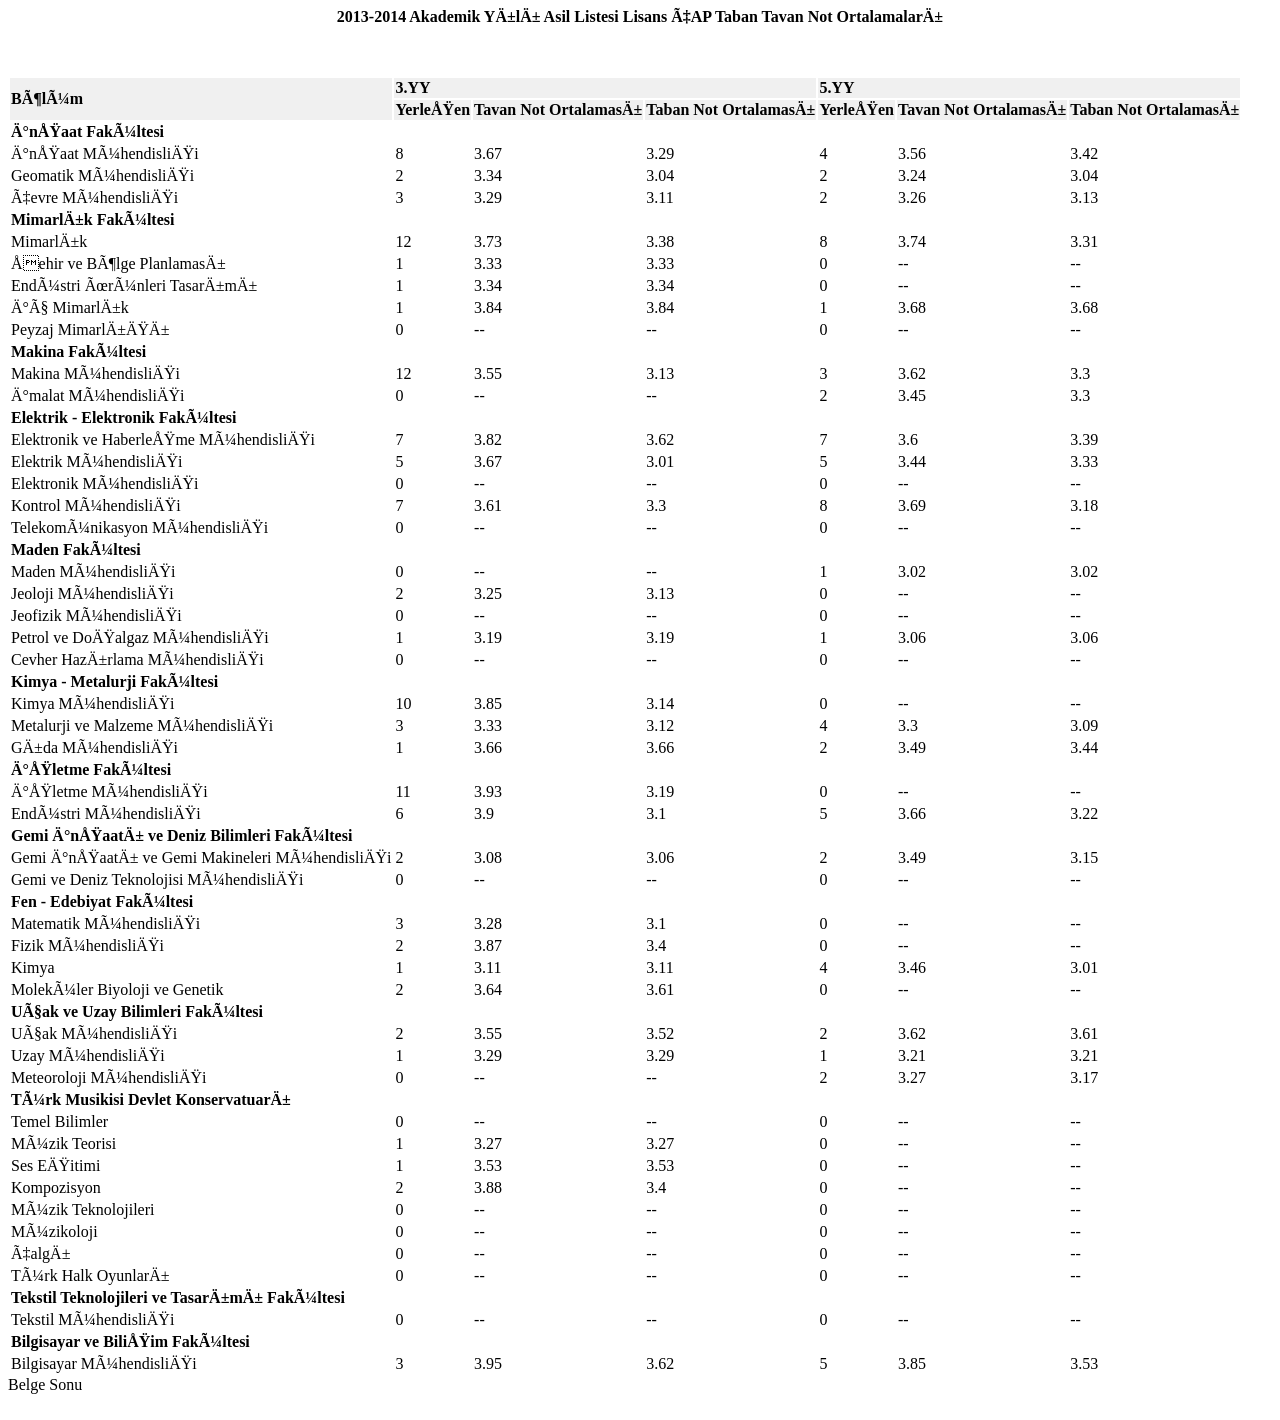
<file: cap-sources/201410_cap_taban_tavan_puanlari.htm>
<!DOCTYPE HTML PUBLIC "-//W3C//DTD HTML 4.0 Transitional//EN">

<HTML><HEAD><META content="IE=5.0000" http-equiv="X-UA-Compatible">

<META http-equiv="Content-Type" content="text/html; charset=windows-1254">
<META name="GENERATOR" content="MSHTML 10.00.9200.16660">
<link href="http://www.sis.itu.edu.tr/style.css" rel="stylesheet" type="text/css" />

</HEAD>
<BODY>
<p align="center"><B>2013-2014 Akademik Yılı Asil Listesi Lisans ÇAP Taban Tavan Not Ortalamaları</B>
</p>
<p align="center">&nbsp;</p>
<TABLE class=onsart >
  <TBODY>
  <TR style="font-weight:bold;" bgcolor=#F0F0F0>
    <TD rowspan="2">Bölüm</TD>
    <TD colspan="3">3.YY</TD>
    <TD colspan="3">5.YY</TD></TR>
  <TR style="font-weight:bold;" bgcolor=#F0F0F0 >
    <TD>Yerleşen</TD>
    <TD>Tavan Not Ortalaması</TD>
    <TD>Taban Not Ortalaması</TD>
    <TD>Yerleşen</TD>
    <TD>Tavan Not Ortalaması</TD>
    <TD>Taban Not Ortalaması</TD>
  <TR>
    <TD colsapan="7"><B>İnşaat Fakültesi</B></TD></TR>
  <TR>
    <TD>İnşaat Mühendisliği </TD>
    <TD>8</TD>
    <TD>3.67</TD>
    <TD>3.29</TD>
    <TD>4</TD>
    <TD>3.56</TD>
    <TD>3.42</TD></TR>
  <TR>
    <TD>Geomatik Mühendisliği </TD>
    <TD>2</TD>
    <TD>3.34</TD>
    <TD>3.04</TD>
    <TD>2</TD>
    <TD>3.24</TD>
    <TD>3.04</TD></TR>
  <TR>
    <TD>Çevre Mühendisliği </TD>
    <TD>3</TD>
    <TD>3.29</TD>
    <TD>3.11</TD>
    <TD>2</TD>
    <TD>3.26</TD>
    <TD>3.13</TD></TR>
  <TR>
    <TD colsapan="7"><B>Mimarlık Fakültesi</B></TD></TR>
  <TR>
    <TD>Mimarlık </TD>
    <TD>12</TD>
    <TD>3.73</TD>
    <TD>3.38</TD>
    <TD>8</TD>
    <TD>3.74</TD>
    <TD>3.31</TD></TR>
  <TR>
    <TD>Şehir ve Bölge Planlaması </TD>
    <TD>1</TD>
    <TD>3.33</TD>
    <TD>3.33</TD>
    <TD>0</TD>
    <TD>--</TD>
    <TD>--</TD></TR>
  <TR>
    <TD>Endüstri Ürünleri Tasarımı </TD>
    <TD>1</TD>
    <TD>3.34</TD>
    <TD>3.34</TD>
    <TD>0</TD>
    <TD>--</TD>
    <TD>--</TD></TR>
  <TR>
    <TD>İç Mimarlık </TD>
    <TD>1</TD>
    <TD>3.84</TD>
    <TD>3.84</TD>
    <TD>1</TD>
    <TD>3.68</TD>
    <TD>3.68</TD></TR>
  <TR>
    <TD>Peyzaj Mimarlığı </TD>
    <TD>0</TD>
    <TD>--</TD>
    <TD>--</TD>
    <TD>0</TD>
    <TD>--</TD>
    <TD>--</TD></TR>
  <TR>
    <TD colsapan="7"><B>Makina Fakültesi</B></TD></TR>
  <TR>
    <TD>Makina Mühendisliği </TD>
    <TD>12</TD>
    <TD>3.55</TD>
    <TD>3.13</TD>
    <TD>3</TD>
    <TD>3.62</TD>
    <TD>3.3</TD></TR>
  <TR>
    <TD>İmalat Mühendisliği </TD>
    <TD>0</TD>
    <TD>--</TD>
    <TD>--</TD>
    <TD>2</TD>
    <TD>3.45</TD>
    <TD>3.3</TD></TR>
  <TR>
    <TD colsapan="7"><B>Elektrik - Elektronik Fakültesi</B></TD></TR>
  <TR>
    <TD>Elektronik ve Haberleşme Mühendisliği </TD>
    <TD>7</TD>
    <TD>3.82</TD>
    <TD>3.62</TD>
    <TD>7</TD>
    <TD>3.6</TD>
    <TD>3.39</TD></TR>
  <TR>
    <TD>Elektrik Mühendisliği </TD>
    <TD>5</TD>
    <TD>3.67</TD>
    <TD>3.01</TD>
    <TD>5</TD>
    <TD>3.44</TD>
    <TD>3.33</TD></TR>
  <TR>
    <TD>Elektronik Mühendisliği </TD>
    <TD>0</TD>
    <TD>--</TD>
    <TD>--</TD>
    <TD>0</TD>
    <TD>--</TD>
    <TD>--</TD></TR>
  <TR>
    <TD>Kontrol Mühendisliği </TD>
    <TD>7</TD>
    <TD>3.61</TD>
    <TD>3.3</TD>
    <TD>8</TD>
    <TD>3.69</TD>
    <TD>3.18</TD></TR>
  <TR>
    <TD>Telekomünikasyon Mühendisliği </TD>
    <TD>0</TD>
    <TD>--</TD>
    <TD>--</TD>
    <TD>0</TD>
    <TD>--</TD>
    <TD>--</TD></TR>
  <TR>
    <TD colsapan="7"><B>Maden Fakültesi</B></TD></TR>
  <TR>
    <TD>Maden Mühendisliği </TD>
    <TD>0</TD>
    <TD>--</TD>
    <TD>--</TD>
    <TD>1</TD>
    <TD>3.02</TD>
    <TD>3.02</TD></TR>
  <TR>
    <TD>Jeoloji Mühendisliği </TD>
    <TD>2</TD>
    <TD>3.25</TD>
    <TD>3.13</TD>
    <TD>0</TD>
    <TD>--</TD>
    <TD>--</TD></TR>
  <TR>
    <TD>Jeofizik Mühendisliği </TD>
    <TD>0</TD>
    <TD>--</TD>
    <TD>--</TD>
    <TD>0</TD>
    <TD>--</TD>
    <TD>--</TD></TR>
  <TR>
    <TD>Petrol ve Doğalgaz Mühendisliği </TD>
    <TD>1</TD>
    <TD>3.19</TD>
    <TD>3.19</TD>
    <TD>1</TD>
    <TD>3.06</TD>
    <TD>3.06</TD></TR>
  <TR>
    <TD>Cevher Hazırlama Mühendisliği </TD>
    <TD>0</TD>
    <TD>--</TD>
    <TD>--</TD>
    <TD>0</TD>
    <TD>--</TD>
    <TD>--</TD></TR>
  <TR>
    <TD colsapan="7"><B>Kimya - Metalurji Fakültesi</B></TD></TR>
  <TR>
    <TD>Kimya Mühendisliği </TD>
    <TD>10</TD>
    <TD>3.85</TD>
    <TD>3.14</TD>
    <TD>0</TD>
    <TD>--</TD>
    <TD>--</TD></TR>
  <TR>
    <TD>Metalurji ve Malzeme Mühendisliği </TD>
    <TD>3</TD>
    <TD>3.33</TD>
    <TD>3.12</TD>
    <TD>4</TD>
    <TD>3.3</TD>
    <TD>3.09</TD></TR>
  <TR>
    <TD>Gıda Mühendisliği </TD>
    <TD>1</TD>
    <TD>3.66</TD>
    <TD>3.66</TD>
    <TD>2</TD>
    <TD>3.49</TD>
    <TD>3.44</TD></TR>
  <TR>
    <TD colsapan="7"><B>İşletme Fakültesi</B></TD></TR>
  <TR>
    <TD>İşletme Mühendisliği </TD>
    <TD>11</TD>
    <TD>3.93</TD>
    <TD>3.19</TD>
    <TD>0</TD>
    <TD>--</TD>
    <TD>--</TD></TR>
  <TR>
    <TD>Endüstri Mühendisliği </TD>
    <TD>6</TD>
    <TD>3.9</TD>
    <TD>3.1</TD>
    <TD>5</TD>
    <TD>3.66</TD>
    <TD>3.22</TD></TR>
  <TR>
    <TD colsapan="7"><B>Gemi İnşaatı ve Deniz Bilimleri Fakültesi</B></TD></TR>
  <TR>
    <TD>Gemi İnşaatı ve Gemi Makineleri Mühendisliği </TD>
    <TD>2</TD>
    <TD>3.08</TD>
    <TD>3.06</TD>
    <TD>2</TD>
    <TD>3.49</TD>
    <TD>3.15</TD></TR>
  <TR>
    <TD>Gemi ve Deniz Teknolojisi Mühendisliği </TD>
    <TD>0</TD>
    <TD>--</TD>
    <TD>--</TD>
    <TD>0</TD>
    <TD>--</TD>
    <TD>--</TD></TR>
  <TR>
    <TD colsapan="7"><B>Fen - Edebiyat Fakültesi</B></TD></TR>
  <TR>
    <TD>Matematik Mühendisliği </TD>
    <TD>3</TD>
    <TD>3.28</TD>
    <TD>3.1</TD>
    <TD>0</TD>
    <TD>--</TD>
    <TD>--</TD></TR>
  <TR>
    <TD>Fizik Mühendisliği </TD>
    <TD>2</TD>
    <TD>3.87</TD>
    <TD>3.4</TD>
    <TD>0</TD>
    <TD>--</TD>
    <TD>--</TD></TR>
  <TR>
    <TD>Kimya </TD>
    <TD>1</TD>
    <TD>3.11</TD>
    <TD>3.11</TD>
    <TD>4</TD>
    <TD>3.46</TD>
    <TD>3.01</TD></TR>
  <TR>
    <TD>Moleküler Biyoloji ve Genetik </TD>
    <TD>2</TD>
    <TD>3.64</TD>
    <TD>3.61</TD>
    <TD>0</TD>
    <TD>--</TD>
    <TD>--</TD></TR>
  <TR>
    <TD colsapan="7"><B>Uçak ve Uzay Bilimleri Fakültesi</B></TD></TR>
  <TR>
    <TD>Uçak Mühendisliği </TD>
    <TD>2</TD>
    <TD>3.55</TD>
    <TD>3.52</TD>
    <TD>2</TD>
    <TD>3.62</TD>
    <TD>3.61</TD></TR>
  <TR>
    <TD>Uzay Mühendisliği </TD>
    <TD>1</TD>
    <TD>3.29</TD>
    <TD>3.29</TD>
    <TD>1</TD>
    <TD>3.21</TD>
    <TD>3.21</TD></TR>
  <TR>
    <TD>Meteoroloji Mühendisliği </TD>
    <TD>0</TD>
    <TD>--</TD>
    <TD>--</TD>
    <TD>2</TD>
    <TD>3.27</TD>
    <TD>3.17</TD></TR>
  <TR>
    <TD colsapan="7"><B>Türk Musikisi Devlet Konservatuarı</B></TD></TR>
  <TR>
    <TD>Temel Bilimler</TD>
    <TD>0</TD>
    <TD>--</TD>
    <TD>--</TD>
    <TD>0</TD>
    <TD>--</TD>
    <TD>--</TD></TR>
  <TR>
    <TD>Müzik Teorisi</TD>
    <TD>1</TD>
    <TD>3.27</TD>
    <TD>3.27</TD>
    <TD>0</TD>
    <TD>--</TD>
    <TD>--</TD></TR>
  <TR>
    <TD>Ses Eğitimi</TD>
    <TD>1</TD>
    <TD>3.53</TD>
    <TD>3.53</TD>
    <TD>0</TD>
    <TD>--</TD>
    <TD>--</TD></TR>
  <TR>
    <TD>Kompozisyon</TD>
    <TD>2</TD>
    <TD>3.88</TD>
    <TD>3.4</TD>
    <TD>0</TD>
    <TD>--</TD>
    <TD>--</TD></TR>
  <TR>
    <TD>Müzik Teknolojileri</TD>
    <TD>0</TD>
    <TD>--</TD>
    <TD>--</TD>
    <TD>0</TD>
    <TD>--</TD>
    <TD>--</TD></TR>
  <TR>
    <TD>Müzikoloji</TD>
    <TD>0</TD>
    <TD>--</TD>
    <TD>--</TD>
    <TD>0</TD>
    <TD>--</TD>
    <TD>--</TD></TR>
  <TR>
    <TD>Çalgı</TD>
    <TD>0</TD>
    <TD>--</TD>
    <TD>--</TD>
    <TD>0</TD>
    <TD>--</TD>
    <TD>--</TD></TR>
  <TR>
    <TD>Türk Halk Oyunları</TD>
    <TD>0</TD>
    <TD>--</TD>
    <TD>--</TD>
    <TD>0</TD>
    <TD>--</TD>
    <TD>--</TD></TR>
  <TR>
    <TD colsapan="7"><B>Tekstil Teknolojileri ve Tasarımı Fakültesi</B></TD></TR>
  <TR>
    <TD>Tekstil Mühendisliği </TD>
    <TD>0</TD>
    <TD>--</TD>
    <TD>--</TD>
    <TD>0</TD>
    <TD>--</TD>
    <TD>--</TD></TR>
  <TR>
    <TD colsapan="7"><B>Bilgisayar ve Bilişim Fakültesi</B></TD></TR>
  <TR>
    <TD>Bilgisayar Mühendisliği </TD>
    <TD>3</TD>
    <TD>3.95</TD>
    <TD>3.62</TD>
    <TD>5</TD>
    <TD>3.85</TD>
    <TD>3.53</TD></TR>
  </TBODY></TABLE>Belge Sonu <BR><BR></BODY></HTML>
</file>
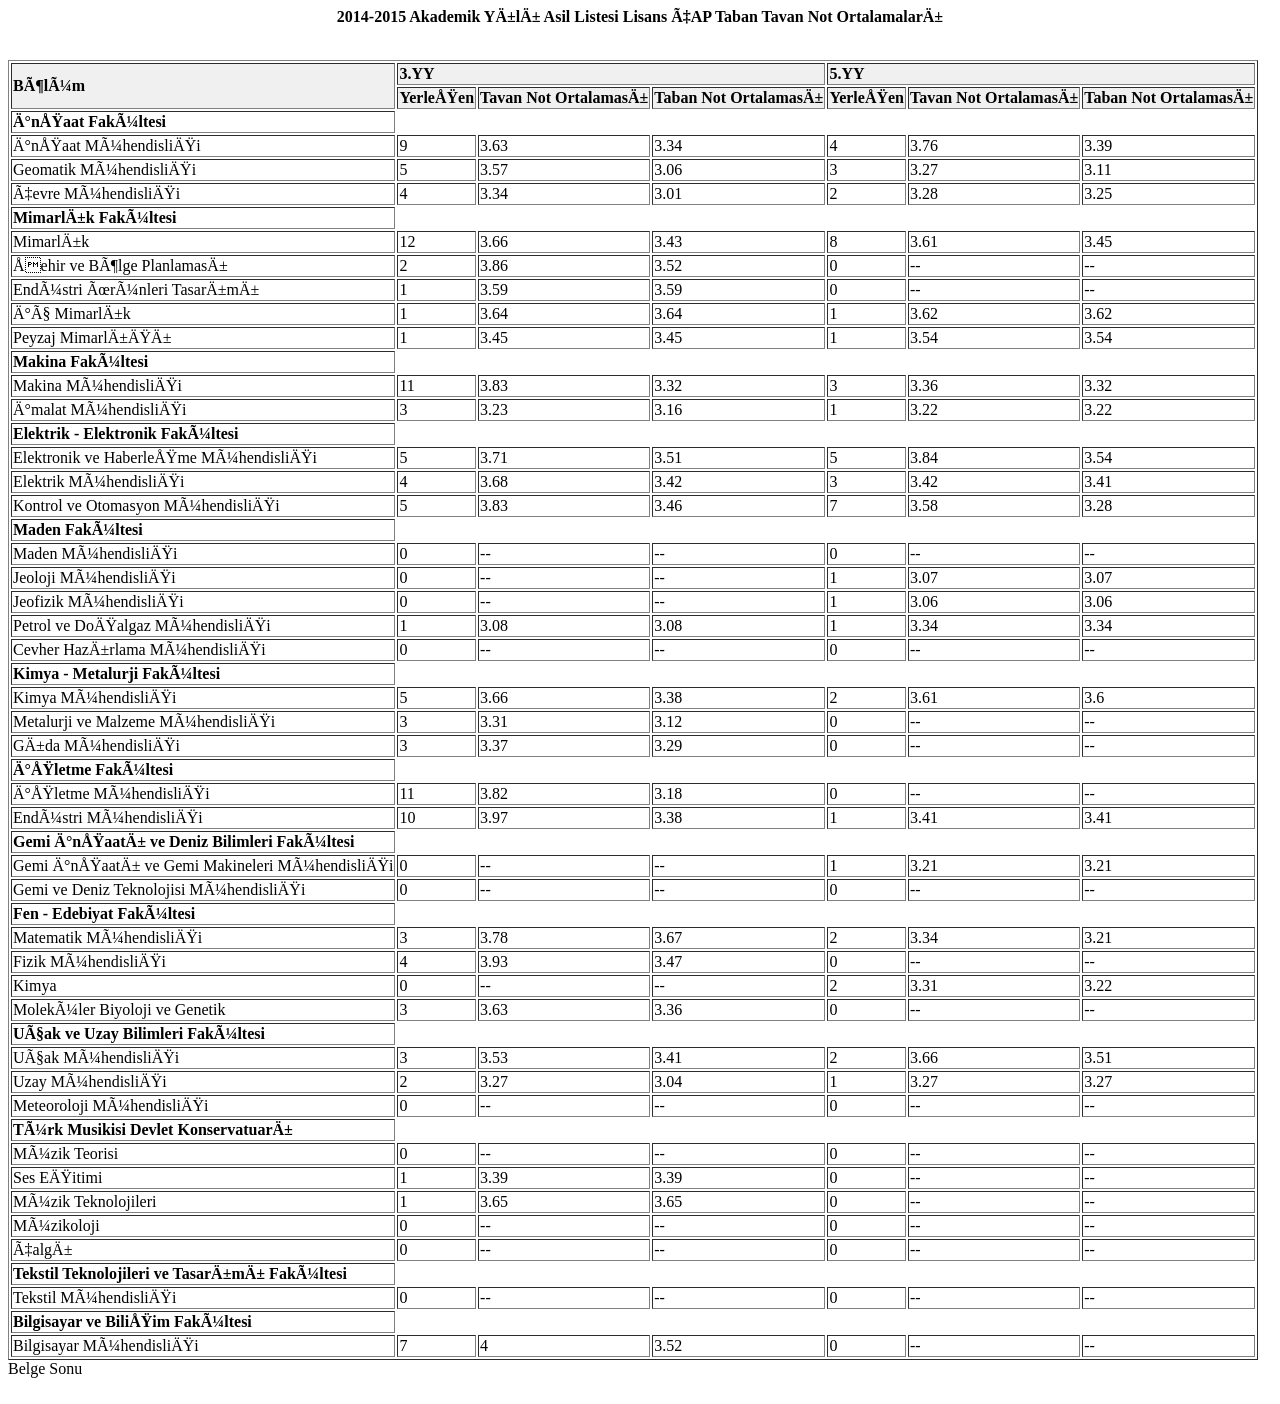
<file: cap-sources/201510_cap_taban_tavan_puanlari.htm>
<!DOCTYPE HTML PUBLIC "-//W3C//DTD HTML 4.0 Transitional//EN">
<!-- saved from url=(0057)http://localhost/YCYyerlestir/cap_taban_tavan_puanlar.php -->
<HTML><HEAD><META content="IE=5.0000" http-equiv="X-UA-Compatible">
 
<META http-equiv="Content-Type" content="text/html; charset=windows-1254"> <LINK 
href="http://www.sis.itu.edu.tr/style.css" rel="stylesheet" type="text/css"> 
<META name="GENERATOR" content="MSHTML 11.00.9600.17239"></HEAD> 
<BODY>
<P align="center"><B>2014-2015 Akademik Yılı Asil Listesi Lisans ÇAP Taban Tavan 
Not Ortalamaları </B></P><BR>
<TABLE class="onsart" border="1">
  <TBODY>
  <TR style="font-weight: bold;" bgcolor="#f0f0f0">
    <TD rowspan="2">Bölüm</TD>
    <TD colspan="3">3.YY</TD>
    <TD colspan="3">5.YY</TD></TR>
  <TR style="font-weight: bold;" bgcolor="#f0f0f0">
    <TD>Yerleşen</TD>
    <TD>Tavan Not Ortalaması</TD>
    <TD>Taban Not Ortalaması</TD>
    <TD>Yerleşen</TD>
    <TD>Tavan Not Ortalaması</TD>
    <TD>Taban Not Ortalaması</TD>
  <TR>
    <TD colsapan="7"><B>İnşaat Fakültesi</B></TD></TR>
  <TR>
    <TD>İnşaat Mühendisliği </TD>
    <TD>9</TD>
    <TD>3.63</TD>
    <TD>3.34</TD>
    <TD>4</TD>
    <TD>3.76</TD>
    <TD>3.39</TD></TR>
  <TR>
    <TD>Geomatik Mühendisliği  </TD>
    <TD>5</TD>
    <TD>3.57</TD>
    <TD>3.06</TD>
    <TD>3</TD>
    <TD>3.27</TD>
    <TD>3.11</TD></TR>
  <TR>
    <TD>Çevre Mühendisliği  </TD>
    <TD>4</TD>
    <TD>3.34</TD>
    <TD>3.01</TD>
    <TD>2</TD>
    <TD>3.28</TD>
    <TD>3.25</TD></TR>
  <TR>
    <TD colsapan="7"><B>Mimarlık Fakültesi</B></TD></TR>
  <TR>
    <TD>Mimarlık  </TD>
    <TD>12</TD>
    <TD>3.66</TD>
    <TD>3.43</TD>
    <TD>8</TD>
    <TD>3.61</TD>
    <TD>3.45</TD></TR>
  <TR>
    <TD>Şehir ve Bölge Planlaması  </TD>
    <TD>2</TD>
    <TD>3.86</TD>
    <TD>3.52</TD>
    <TD>0</TD>
    <TD>--</TD>
    <TD>--</TD></TR>
  <TR>
    <TD>Endüstri Ürünleri Tasarımı  </TD>
    <TD>1</TD>
    <TD>3.59</TD>
    <TD>3.59</TD>
    <TD>0</TD>
    <TD>--</TD>
    <TD>--</TD></TR>
  <TR>
    <TD>İç Mimarlık  </TD>
    <TD>1</TD>
    <TD>3.64</TD>
    <TD>3.64</TD>
    <TD>1</TD>
    <TD>3.62</TD>
    <TD>3.62</TD></TR>
  <TR>
    <TD>Peyzaj Mimarlığı  </TD>
    <TD>1</TD>
    <TD>3.45</TD>
    <TD>3.45</TD>
    <TD>1</TD>
    <TD>3.54</TD>
    <TD>3.54</TD></TR>
  <TR>
    <TD colsapan="7"><B>Makina Fakültesi</B></TD></TR>
  <TR>
    <TD>Makina Mühendisliği  </TD>
    <TD>11</TD>
    <TD>3.83</TD>
    <TD>3.32</TD>
    <TD>3</TD>
    <TD>3.36</TD>
    <TD>3.32</TD></TR>
  <TR>
    <TD>İmalat Mühendisliği  </TD>
    <TD>3</TD>
    <TD>3.23</TD>
    <TD>3.16</TD>
    <TD>1</TD>
    <TD>3.22</TD>
    <TD>3.22</TD></TR>
  <TR>
    <TD colsapan="7"><B>Elektrik - Elektronik Fakültesi</B></TD></TR>
  <TR>
    <TD>Elektronik ve Haberleşme Mühendisliği  </TD>
    <TD>5</TD>
    <TD>3.71</TD>
    <TD>3.51</TD>
    <TD>5</TD>
    <TD>3.84</TD>
    <TD>3.54</TD></TR>
  <TR>
    <TD>Elektrik Mühendisliği  </TD>
    <TD>4</TD>
    <TD>3.68</TD>
    <TD>3.42</TD>
    <TD>3</TD>
    <TD>3.42</TD>
    <TD>3.41</TD></TR>
  <TR>
    <TD>Kontrol ve Otomasyon Mühendisliği  </TD>
    <TD>5</TD>
    <TD>3.83</TD>
    <TD>3.46</TD>
    <TD>7</TD>
    <TD>3.58</TD>
    <TD>3.28</TD></TR>
  <TR>
    <TD colsapan="7"><B>Maden Fakültesi</B></TD></TR>
  <TR>
    <TD>Maden Mühendisliği  </TD>
    <TD>0</TD>
    <TD>--</TD>
    <TD>--</TD>
    <TD>0</TD>
    <TD>--</TD>
    <TD>--</TD></TR>
  <TR>
    <TD>Jeoloji Mühendisliği  </TD>
    <TD>0</TD>
    <TD>--</TD>
    <TD>--</TD>
    <TD>1</TD>
    <TD>3.07</TD>
    <TD>3.07</TD></TR>
  <TR>
    <TD>Jeofizik Mühendisliği  </TD>
    <TD>0</TD>
    <TD>--</TD>
    <TD>--</TD>
    <TD>1</TD>
    <TD>3.06</TD>
    <TD>3.06</TD></TR>
  <TR>
    <TD>Petrol ve Doğalgaz Mühendisliği  </TD>
    <TD>1</TD>
    <TD>3.08</TD>
    <TD>3.08</TD>
    <TD>1</TD>
    <TD>3.34</TD>
    <TD>3.34</TD></TR>
  <TR>
    <TD>Cevher Hazırlama Mühendisliği  </TD>
    <TD>0</TD>
    <TD>--</TD>
    <TD>--</TD>
    <TD>0</TD>
    <TD>--</TD>
    <TD>--</TD></TR>
  <TR>
    <TD colsapan="7"><B>Kimya - Metalurji Fakültesi</B></TD></TR>
  <TR>
    <TD>Kimya Mühendisliği  </TD>
    <TD>5</TD>
    <TD>3.66</TD>
    <TD>3.38</TD>
    <TD>2</TD>
    <TD>3.61</TD>
    <TD>3.6</TD></TR>
  <TR>
    <TD>Metalurji ve Malzeme Mühendisliği  </TD>
    <TD>3</TD>
    <TD>3.31</TD>
    <TD>3.12</TD>
    <TD>0</TD>
    <TD>--</TD>
    <TD>--</TD></TR>
  <TR>
    <TD>Gıda Mühendisliği  </TD>
    <TD>3</TD>
    <TD>3.37</TD>
    <TD>3.29</TD>
    <TD>0</TD>
    <TD>--</TD>
    <TD>--</TD></TR>
  <TR>
    <TD colsapan="7"><B>İşletme Fakültesi</B></TD></TR>
  <TR>
    <TD>İşletme Mühendisliği  </TD>
    <TD>11</TD>
    <TD>3.82</TD>
    <TD>3.18</TD>
    <TD>0</TD>
    <TD>--</TD>
    <TD>--</TD></TR>
  <TR>
    <TD>Endüstri Mühendisliği  </TD>
    <TD>10</TD>
    <TD>3.97</TD>
    <TD>3.38</TD>
    <TD>1</TD>
    <TD>3.41</TD>
    <TD>3.41</TD></TR>
  <TR>
    <TD colsapan="7"><B>Gemi İnşaatı ve Deniz Bilimleri Fakültesi</B></TD></TR>
  <TR>
    <TD>Gemi İnşaatı ve Gemi Makineleri Mühendisliği  </TD>
    <TD>0</TD>
    <TD>--</TD>
    <TD>--</TD>
    <TD>1</TD>
    <TD>3.21</TD>
    <TD>3.21</TD></TR>
  <TR>
    <TD>Gemi ve Deniz Teknolojisi Mühendisliği  </TD>
    <TD>0</TD>
    <TD>--</TD>
    <TD>--</TD>
    <TD>0</TD>
    <TD>--</TD>
    <TD>--</TD></TR>
  <TR>
    <TD colsapan="7"><B>Fen - Edebiyat Fakültesi</B></TD></TR>
  <TR>
    <TD>Matematik Mühendisliği  </TD>
    <TD>3</TD>
    <TD>3.78</TD>
    <TD>3.67</TD>
    <TD>2</TD>
    <TD>3.34</TD>
    <TD>3.21</TD></TR>
  <TR>
    <TD>Fizik Mühendisliği  </TD>
    <TD>4</TD>
    <TD>3.93</TD>
    <TD>3.47</TD>
    <TD>0</TD>
    <TD>--</TD>
    <TD>--</TD></TR>
  <TR>
    <TD>Kimya  </TD>
    <TD>0</TD>
    <TD>--</TD>
    <TD>--</TD>
    <TD>2</TD>
    <TD>3.31</TD>
    <TD>3.22</TD></TR>
  <TR>
    <TD>Moleküler Biyoloji ve Genetik  </TD>
    <TD>3</TD>
    <TD>3.63</TD>
    <TD>3.36</TD>
    <TD>0</TD>
    <TD>--</TD>
    <TD>--</TD></TR>
  <TR>
    <TD colsapan="7"><B>Uçak ve Uzay Bilimleri Fakültesi</B></TD></TR>
  <TR>
    <TD>Uçak Mühendisliği  </TD>
    <TD>3</TD>
    <TD>3.53</TD>
    <TD>3.41</TD>
    <TD>2</TD>
    <TD>3.66</TD>
    <TD>3.51</TD></TR>
  <TR>
    <TD>Uzay Mühendisliği  </TD>
    <TD>2</TD>
    <TD>3.27</TD>
    <TD>3.04</TD>
    <TD>1</TD>
    <TD>3.27</TD>
    <TD>3.27</TD></TR>
  <TR>
    <TD>Meteoroloji Mühendisliği  </TD>
    <TD>0</TD>
    <TD>--</TD>
    <TD>--</TD>
    <TD>0</TD>
    <TD>--</TD>
    <TD>--</TD></TR>
  <TR>
    <TD colsapan="7"><B>Türk Musikisi Devlet Konservatuarı</B></TD></TR>
  <TR>
    <TD>Müzik Teorisi</TD>
    <TD>0</TD>
    <TD>--</TD>
    <TD>--</TD>
    <TD>0</TD>
    <TD>--</TD>
    <TD>--</TD></TR>
  <TR>
    <TD>Ses Eğitimi</TD>
    <TD>1</TD>
    <TD>3.39</TD>
    <TD>3.39</TD>
    <TD>0</TD>
    <TD>--</TD>
    <TD>--</TD></TR>
  <TR>
    <TD>Müzik Teknolojileri</TD>
    <TD>1</TD>
    <TD>3.65</TD>
    <TD>3.65</TD>
    <TD>0</TD>
    <TD>--</TD>
    <TD>--</TD></TR>
  <TR>
    <TD>Müzikoloji</TD>
    <TD>0</TD>
    <TD>--</TD>
    <TD>--</TD>
    <TD>0</TD>
    <TD>--</TD>
    <TD>--</TD></TR>
  <TR>
    <TD>Çalgı</TD>
    <TD>0</TD>
    <TD>--</TD>
    <TD>--</TD>
    <TD>0</TD>
    <TD>--</TD>
    <TD>--</TD></TR>
  <TR>
    <TD colsapan="7"><B>Tekstil Teknolojileri ve Tasarımı Fakültesi</B></TD></TR>
  <TR>
    <TD>Tekstil Mühendisliği  </TD>
    <TD>0</TD>
    <TD>--</TD>
    <TD>--</TD>
    <TD>0</TD>
    <TD>--</TD>
    <TD>--</TD></TR>
  <TR>
    <TD colsapan="7"><B>Bilgisayar ve Bilişim Fakültesi</B></TD></TR>
  <TR>
    <TD>Bilgisayar Mühendisliği  </TD>
    <TD>7</TD>
    <TD>4</TD>
    <TD>3.52</TD>
    <TD>0</TD>
    <TD>--</TD>
    <TD>--</TD></TR>
  </TBODY></TABLE>Belge Sonu 
<BR><BR></BODY></HTML>
</file>
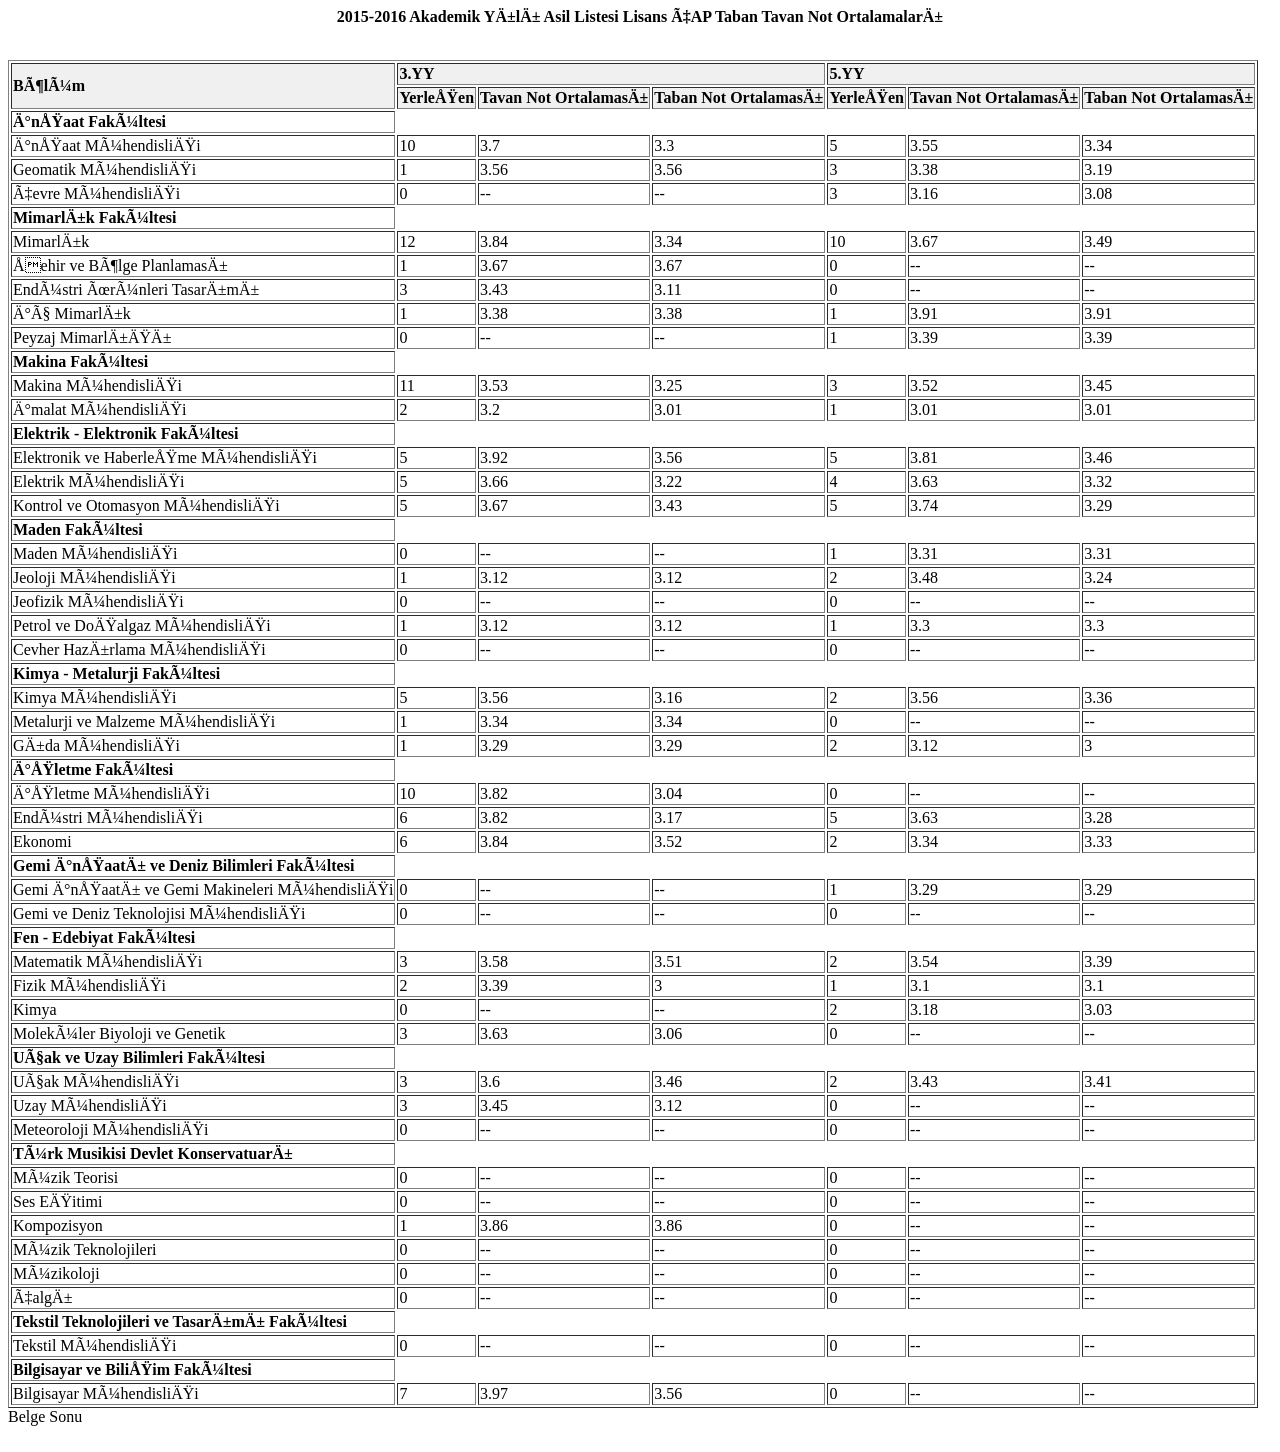
<file: cap-sources/201610_cap_taban_tavan_puanlari.htm>
<!DOCTYPE HTML PUBLIC "-//W3C//DTD HTML 4.0 Transitional//EN">
<!-- saved from url=(0057)http://localhost/YCYyerlestir/cap_taban_tavan_puanlar.php -->
<HTML><HEAD><META content="IE=5.0000" http-equiv="X-UA-Compatible">
 
<META http-equiv="Content-Type" content="text/html; charset=iso-8859-9"> 
<LINK href="http://www.sis.itu.edu.tr/style.css" rel="stylesheet" type="text/css"> 
<META name="GENERATOR" content="MSHTML 11.00.9600.17963"></HEAD> 
<BODY>
<P align="center"><B>2015-2016 Akademik Yılı Asil Listesi Lisans ÇAP Taban Tavan 
Not Ortalamaları </B></P><BR>
<TABLE class="onsart" border="1">
  <TBODY>
  <TR style="font-weight: bold;" bgcolor="#f0f0f0">
    <TD rowspan="2">Bölüm</TD>
    <TD colspan="3">3.YY</TD>
    <TD colspan="3">5.YY</TD></TR>
  <TR style="font-weight: bold;" bgcolor="#f0f0f0">
    <TD>Yerleşen</TD>
    <TD>Tavan Not Ortalaması</TD>
    <TD>Taban Not Ortalaması</TD>
    <TD>Yerleşen</TD>
    <TD>Tavan Not Ortalaması</TD>
    <TD>Taban Not Ortalaması</TD>
  <TR>
    <TD colsapan="7"><B>İnşaat Fakültesi</B></TD></TR>
  <TR>
    <TD>İnşaat Mühendisliği </TD>
    <TD>10</TD>
    <TD>3.7</TD>
    <TD>3.3</TD>
    <TD>5</TD>
    <TD>3.55</TD>
    <TD>3.34</TD></TR>
  <TR>
    <TD>Geomatik Mühendisliği  </TD>
    <TD>1</TD>
    <TD>3.56</TD>
    <TD>3.56</TD>
    <TD>3</TD>
    <TD>3.38</TD>
    <TD>3.19</TD></TR>
  <TR>
    <TD>Çevre Mühendisliği  </TD>
    <TD>0</TD>
    <TD>--</TD>
    <TD>--</TD>
    <TD>3</TD>
    <TD>3.16</TD>
    <TD>3.08</TD></TR>
  <TR>
    <TD colsapan="7"><B>Mimarlık Fakültesi</B></TD></TR>
  <TR>
    <TD>Mimarlık  </TD>
    <TD>12</TD>
    <TD>3.84</TD>
    <TD>3.34</TD>
    <TD>10</TD>
    <TD>3.67</TD>
    <TD>3.49</TD></TR>
  <TR>
    <TD>Şehir ve Bölge Planlaması  </TD>
    <TD>1</TD>
    <TD>3.67</TD>
    <TD>3.67</TD>
    <TD>0</TD>
    <TD>--</TD>
    <TD>--</TD></TR>
  <TR>
    <TD>Endüstri Ürünleri Tasarımı  </TD>
    <TD>3</TD>
    <TD>3.43</TD>
    <TD>3.11</TD>
    <TD>0</TD>
    <TD>--</TD>
    <TD>--</TD></TR>
  <TR>
    <TD>İç Mimarlık  </TD>
    <TD>1</TD>
    <TD>3.38</TD>
    <TD>3.38</TD>
    <TD>1</TD>
    <TD>3.91</TD>
    <TD>3.91</TD></TR>
  <TR>
    <TD>Peyzaj Mimarlığı  </TD>
    <TD>0</TD>
    <TD>--</TD>
    <TD>--</TD>
    <TD>1</TD>
    <TD>3.39</TD>
    <TD>3.39</TD></TR>
  <TR>
    <TD colsapan="7"><B>Makina Fakültesi</B></TD></TR>
  <TR>
    <TD>Makina Mühendisliği  </TD>
    <TD>11</TD>
    <TD>3.53</TD>
    <TD>3.25</TD>
    <TD>3</TD>
    <TD>3.52</TD>
    <TD>3.45</TD></TR>
  <TR>
    <TD>İmalat Mühendisliği  </TD>
    <TD>2</TD>
    <TD>3.2</TD>
    <TD>3.01</TD>
    <TD>1</TD>
    <TD>3.01</TD>
    <TD>3.01</TD></TR>
  <TR>
    <TD colsapan="7"><B>Elektrik - Elektronik Fakültesi</B></TD></TR>
  <TR>
    <TD>Elektronik ve Haberleşme Mühendisliği  </TD>
    <TD>5</TD>
    <TD>3.92</TD>
    <TD>3.56</TD>
    <TD>5</TD>
    <TD>3.81</TD>
    <TD>3.46</TD></TR>
  <TR>
    <TD>Elektrik Mühendisliği  </TD>
    <TD>5</TD>
    <TD>3.66</TD>
    <TD>3.22</TD>
    <TD>4</TD>
    <TD>3.63</TD>
    <TD>3.32</TD></TR>
  <TR>
    <TD>Kontrol ve Otomasyon Mühendisliği  </TD>
    <TD>5</TD>
    <TD>3.67</TD>
    <TD>3.43</TD>
    <TD>5</TD>
    <TD>3.74</TD>
    <TD>3.29</TD></TR>
  <TR>
    <TD colsapan="7"><B>Maden Fakültesi</B></TD></TR>
  <TR>
    <TD>Maden Mühendisliği  </TD>
    <TD>0</TD>
    <TD>--</TD>
    <TD>--</TD>
    <TD>1</TD>
    <TD>3.31</TD>
    <TD>3.31</TD></TR>
  <TR>
    <TD>Jeoloji Mühendisliği  </TD>
    <TD>1</TD>
    <TD>3.12</TD>
    <TD>3.12</TD>
    <TD>2</TD>
    <TD>3.48</TD>
    <TD>3.24</TD></TR>
  <TR>
    <TD>Jeofizik Mühendisliği  </TD>
    <TD>0</TD>
    <TD>--</TD>
    <TD>--</TD>
    <TD>0</TD>
    <TD>--</TD>
    <TD>--</TD></TR>
  <TR>
    <TD>Petrol ve Doğalgaz Mühendisliği  </TD>
    <TD>1</TD>
    <TD>3.12</TD>
    <TD>3.12</TD>
    <TD>1</TD>
    <TD>3.3</TD>
    <TD>3.3</TD></TR>
  <TR>
    <TD>Cevher Hazırlama Mühendisliği  </TD>
    <TD>0</TD>
    <TD>--</TD>
    <TD>--</TD>
    <TD>0</TD>
    <TD>--</TD>
    <TD>--</TD></TR>
  <TR>
    <TD colsapan="7"><B>Kimya - Metalurji Fakültesi</B></TD></TR>
  <TR>
    <TD>Kimya Mühendisliği  </TD>
    <TD>5</TD>
    <TD>3.56</TD>
    <TD>3.16</TD>
    <TD>2</TD>
    <TD>3.56</TD>
    <TD>3.36</TD></TR>
  <TR>
    <TD>Metalurji ve Malzeme Mühendisliği  </TD>
    <TD>1</TD>
    <TD>3.34</TD>
    <TD>3.34</TD>
    <TD>0</TD>
    <TD>--</TD>
    <TD>--</TD></TR>
  <TR>
    <TD>Gıda Mühendisliği  </TD>
    <TD>1</TD>
    <TD>3.29</TD>
    <TD>3.29</TD>
    <TD>2</TD>
    <TD>3.12</TD>
    <TD>3</TD></TR>
  <TR>
    <TD colsapan="7"><B>İşletme Fakültesi</B></TD></TR>
  <TR>
    <TD>İşletme Mühendisliği  </TD>
    <TD>10</TD>
    <TD>3.82</TD>
    <TD>3.04</TD>
    <TD>0</TD>
    <TD>--</TD>
    <TD>--</TD></TR>
  <TR>
    <TD>Endüstri Mühendisliği  </TD>
    <TD>6</TD>
    <TD>3.82</TD>
    <TD>3.17</TD>
    <TD>5</TD>
    <TD>3.63</TD>
    <TD>3.28</TD></TR>
  <TR>
    <TD>Ekonomi</TD>
    <TD>6</TD>
    <TD>3.84</TD>
    <TD>3.52</TD>
    <TD>2</TD>
    <TD>3.34</TD>
    <TD>3.33</TD></TR>
  <TR>
    <TD colsapan="7"><B>Gemi İnşaatı ve Deniz Bilimleri Fakültesi</B></TD></TR>
  <TR>
    <TD>Gemi İnşaatı ve Gemi Makineleri Mühendisliği  </TD>
    <TD>0</TD>
    <TD>--</TD>
    <TD>--</TD>
    <TD>1</TD>
    <TD>3.29</TD>
    <TD>3.29</TD></TR>
  <TR>
    <TD>Gemi ve Deniz Teknolojisi Mühendisliği  </TD>
    <TD>0</TD>
    <TD>--</TD>
    <TD>--</TD>
    <TD>0</TD>
    <TD>--</TD>
    <TD>--</TD></TR>
  <TR>
    <TD colsapan="7"><B>Fen - Edebiyat Fakültesi</B></TD></TR>
  <TR>
    <TD>Matematik Mühendisliği  </TD>
    <TD>3</TD>
    <TD>3.58</TD>
    <TD>3.51</TD>
    <TD>2</TD>
    <TD>3.54</TD>
    <TD>3.39</TD></TR>
  <TR>
    <TD>Fizik Mühendisliği  </TD>
    <TD>2</TD>
    <TD>3.39</TD>
    <TD>3</TD>
    <TD>1</TD>
    <TD>3.1</TD>
    <TD>3.1</TD></TR>
  <TR>
    <TD>Kimya  </TD>
    <TD>0</TD>
    <TD>--</TD>
    <TD>--</TD>
    <TD>2</TD>
    <TD>3.18</TD>
    <TD>3.03</TD></TR>
  <TR>
    <TD>Moleküler Biyoloji ve Genetik  </TD>
    <TD>3</TD>
    <TD>3.63</TD>
    <TD>3.06</TD>
    <TD>0</TD>
    <TD>--</TD>
    <TD>--</TD></TR>
  <TR>
    <TD colsapan="7"><B>Uçak ve Uzay Bilimleri Fakültesi</B></TD></TR>
  <TR>
    <TD>Uçak Mühendisliği  </TD>
    <TD>3</TD>
    <TD>3.6</TD>
    <TD>3.46</TD>
    <TD>2</TD>
    <TD>3.43</TD>
    <TD>3.41</TD></TR>
  <TR>
    <TD>Uzay Mühendisliği  </TD>
    <TD>3</TD>
    <TD>3.45</TD>
    <TD>3.12</TD>
    <TD>0</TD>
    <TD>--</TD>
    <TD>--</TD></TR>
  <TR>
    <TD>Meteoroloji Mühendisliği  </TD>
    <TD>0</TD>
    <TD>--</TD>
    <TD>--</TD>
    <TD>0</TD>
    <TD>--</TD>
    <TD>--</TD></TR>
  <TR>
    <TD colsapan="7"><B>Türk Musikisi Devlet Konservatuarı</B></TD></TR>
  <TR>
    <TD>Müzik Teorisi</TD>
    <TD>0</TD>
    <TD>--</TD>
    <TD>--</TD>
    <TD>0</TD>
    <TD>--</TD>
    <TD>--</TD></TR>
  <TR>
    <TD>Ses Eğitimi</TD>
    <TD>0</TD>
    <TD>--</TD>
    <TD>--</TD>
    <TD>0</TD>
    <TD>--</TD>
    <TD>--</TD></TR>
  <TR>
    <TD>Kompozisyon</TD>
    <TD>1</TD>
    <TD>3.86</TD>
    <TD>3.86</TD>
    <TD>0</TD>
    <TD>--</TD>
    <TD>--</TD></TR>
  <TR>
    <TD>Müzik Teknolojileri</TD>
    <TD>0</TD>
    <TD>--</TD>
    <TD>--</TD>
    <TD>0</TD>
    <TD>--</TD>
    <TD>--</TD></TR>
  <TR>
    <TD>Müzikoloji</TD>
    <TD>0</TD>
    <TD>--</TD>
    <TD>--</TD>
    <TD>0</TD>
    <TD>--</TD>
    <TD>--</TD></TR>
  <TR>
    <TD>Çalgı</TD>
    <TD>0</TD>
    <TD>--</TD>
    <TD>--</TD>
    <TD>0</TD>
    <TD>--</TD>
    <TD>--</TD></TR>
  <TR>
    <TD colsapan="7"><B>Tekstil Teknolojileri ve Tasarımı Fakültesi</B></TD></TR>
  <TR>
    <TD>Tekstil Mühendisliği  </TD>
    <TD>0</TD>
    <TD>--</TD>
    <TD>--</TD>
    <TD>0</TD>
    <TD>--</TD>
    <TD>--</TD></TR>
  <TR>
    <TD colsapan="7"><B>Bilgisayar ve Bilişim Fakültesi</B></TD></TR>
  <TR>
    <TD>Bilgisayar Mühendisliği  </TD>
    <TD>7</TD>
    <TD>3.97</TD>
    <TD>3.56</TD>
    <TD>0</TD>
    <TD>--</TD>
    <TD>--</TD></TR>
  </TBODY></TABLE>Belge Sonu 
<BR><BR></BODY></HTML>
</file>
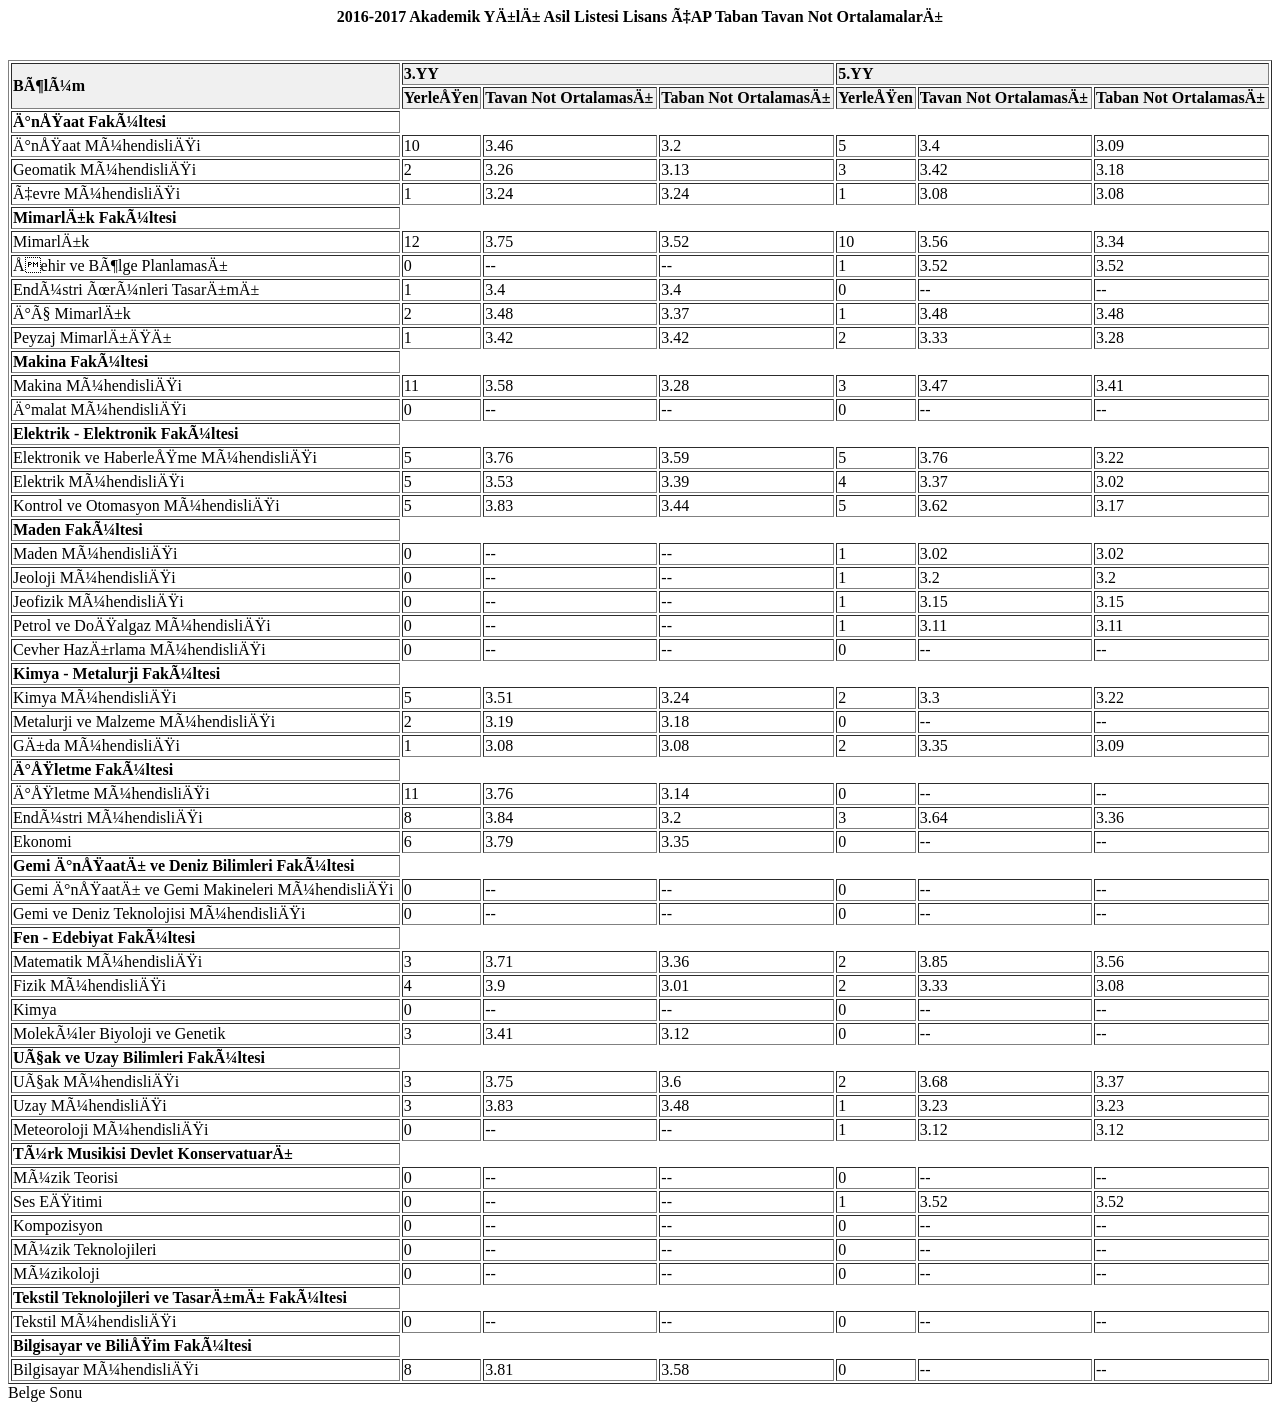
<file: cap-sources/201710_cap_taban_tavan_puanlari.htm>
<!DOCTYPE HTML PUBLIC "-//W3C//DTD HTML 4.0 Transitional//EN">
<!-- saved from url=(0057)http://localhost/YCYyerlestir/cap_taban_tavan_puanlar.php -->
<HTML><HEAD><META content="IE=5.0000" http-equiv="X-UA-Compatible">
 
<META http-equiv="Content-Type" content="text/html; charset=windows-1254"> 
<META name="GENERATOR" content="MSHTML 11.00.10586.545"></HEAD> 
<BODY>
<P align="center"><B>2016-2017 Akademik Yılı Asil Listesi Lisans ÇAP Taban Tavan 
Not Ortalamaları </B></P><BR>
<TABLE class="onsart" border="1" width="100%">
  <TBODY>
  <TR style="font-weight: bold;" bgcolor="#f0f0f0">
    <TD rowspan="2">Bölüm</TD>
    <TD colspan="3">3.YY</TD>
    <TD colspan="3">5.YY</TD></TR>
  <TR style="font-weight: bold;" bgcolor="#f0f0f0">
    <TD>Yerleşen</TD>
    <TD>Tavan Not Ortalaması</TD>
    <TD>Taban Not Ortalaması</TD>
    <TD>Yerleşen</TD>
    <TD>Tavan Not Ortalaması</TD>
    <TD>Taban Not Ortalaması</TD>
  <TR>
    <TD colsapan="7"><B>İnşaat Fakültesi</B></TD></TR>
  <TR>
    <TD>İnşaat Mühendisliği </TD>
    <TD>10</TD>
    <TD>3.46</TD>
    <TD>3.2</TD>
    <TD>5</TD>
    <TD>3.4</TD>
    <TD>3.09</TD></TR>
  <TR>
    <TD>Geomatik Mühendisliği  </TD>
    <TD>2</TD>
    <TD>3.26</TD>
    <TD>3.13</TD>
    <TD>3</TD>
    <TD>3.42</TD>
    <TD>3.18</TD></TR>
  <TR>
    <TD>Çevre Mühendisliği  </TD>
    <TD>1</TD>
    <TD>3.24</TD>
    <TD>3.24</TD>
    <TD>1</TD>
    <TD>3.08</TD>
    <TD>3.08</TD></TR>
  <TR>
    <TD colsapan="7"><B>Mimarlık Fakültesi</B></TD></TR>
  <TR>
    <TD>Mimarlık  </TD>
    <TD>12</TD>
    <TD>3.75</TD>
    <TD>3.52</TD>
    <TD>10</TD>
    <TD>3.56</TD>
    <TD>3.34</TD></TR>
  <TR>
    <TD>Şehir ve Bölge Planlaması  </TD>
    <TD>0</TD>
    <TD>--</TD>
    <TD>--</TD>
    <TD>1</TD>
    <TD>3.52</TD>
    <TD>3.52</TD></TR>
  <TR>
    <TD>Endüstri Ürünleri Tasarımı  </TD>
    <TD>1</TD>
    <TD>3.4</TD>
    <TD>3.4</TD>
    <TD>0</TD>
    <TD>--</TD>
    <TD>--</TD></TR>
  <TR>
    <TD>İç Mimarlık  </TD>
    <TD>2</TD>
    <TD>3.48</TD>
    <TD>3.37</TD>
    <TD>1</TD>
    <TD>3.48</TD>
    <TD>3.48</TD></TR>
  <TR>
    <TD>Peyzaj Mimarlığı  </TD>
    <TD>1</TD>
    <TD>3.42</TD>
    <TD>3.42</TD>
    <TD>2</TD>
    <TD>3.33</TD>
    <TD>3.28</TD></TR>
  <TR>
    <TD colsapan="7"><B>Makina Fakültesi</B></TD></TR>
  <TR>
    <TD>Makina Mühendisliği  </TD>
    <TD>11</TD>
    <TD>3.58</TD>
    <TD>3.28</TD>
    <TD>3</TD>
    <TD>3.47</TD>
    <TD>3.41</TD></TR>
  <TR>
    <TD>İmalat Mühendisliği  </TD>
    <TD>0</TD>
    <TD>--</TD>
    <TD>--</TD>
    <TD>0</TD>
    <TD>--</TD>
    <TD>--</TD></TR>
  <TR>
    <TD colsapan="7"><B>Elektrik - Elektronik Fakültesi</B></TD></TR>
  <TR>
    <TD>Elektronik ve Haberleşme Mühendisliği  </TD>
    <TD>5</TD>
    <TD>3.76</TD>
    <TD>3.59</TD>
    <TD>5</TD>
    <TD>3.76</TD>
    <TD>3.22</TD></TR>
  <TR>
    <TD>Elektrik Mühendisliği  </TD>
    <TD>5</TD>
    <TD>3.53</TD>
    <TD>3.39</TD>
    <TD>4</TD>
    <TD>3.37</TD>
    <TD>3.02</TD></TR>
  <TR>
    <TD>Kontrol ve Otomasyon Mühendisliği  </TD>
    <TD>5</TD>
    <TD>3.83</TD>
    <TD>3.44</TD>
    <TD>5</TD>
    <TD>3.62</TD>
    <TD>3.17</TD></TR>
  <TR>
    <TD colsapan="7"><B>Maden Fakültesi</B></TD></TR>
  <TR>
    <TD>Maden Mühendisliği  </TD>
    <TD>0</TD>
    <TD>--</TD>
    <TD>--</TD>
    <TD>1</TD>
    <TD>3.02</TD>
    <TD>3.02</TD></TR>
  <TR>
    <TD>Jeoloji Mühendisliği  </TD>
    <TD>0</TD>
    <TD>--</TD>
    <TD>--</TD>
    <TD>1</TD>
    <TD>3.2</TD>
    <TD>3.2</TD></TR>
  <TR>
    <TD>Jeofizik Mühendisliği  </TD>
    <TD>0</TD>
    <TD>--</TD>
    <TD>--</TD>
    <TD>1</TD>
    <TD>3.15</TD>
    <TD>3.15</TD></TR>
  <TR>
    <TD>Petrol ve Doğalgaz Mühendisliği  </TD>
    <TD>0</TD>
    <TD>--</TD>
    <TD>--</TD>
    <TD>1</TD>
    <TD>3.11</TD>
    <TD>3.11</TD></TR>
  <TR>
    <TD>Cevher Hazırlama Mühendisliği  </TD>
    <TD>0</TD>
    <TD>--</TD>
    <TD>--</TD>
    <TD>0</TD>
    <TD>--</TD>
    <TD>--</TD></TR>
  <TR>
    <TD colsapan="7"><B>Kimya - Metalurji Fakültesi</B></TD></TR>
  <TR>
    <TD>Kimya Mühendisliği  </TD>
    <TD>5</TD>
    <TD>3.51</TD>
    <TD>3.24</TD>
    <TD>2</TD>
    <TD>3.3</TD>
    <TD>3.22</TD></TR>
  <TR>
    <TD>Metalurji ve Malzeme Mühendisliği  </TD>
    <TD>2</TD>
    <TD>3.19</TD>
    <TD>3.18</TD>
    <TD>0</TD>
    <TD>--</TD>
    <TD>--</TD></TR>
  <TR>
    <TD>Gıda Mühendisliği  </TD>
    <TD>1</TD>
    <TD>3.08</TD>
    <TD>3.08</TD>
    <TD>2</TD>
    <TD>3.35</TD>
    <TD>3.09</TD></TR>
  <TR>
    <TD colsapan="7"><B>İşletme Fakültesi</B></TD></TR>
  <TR>
    <TD>İşletme Mühendisliği  </TD>
    <TD>11</TD>
    <TD>3.76</TD>
    <TD>3.14</TD>
    <TD>0</TD>
    <TD>--</TD>
    <TD>--</TD></TR>
  <TR>
    <TD>Endüstri Mühendisliği  </TD>
    <TD>8</TD>
    <TD>3.84</TD>
    <TD>3.2</TD>
    <TD>3</TD>
    <TD>3.64</TD>
    <TD>3.36</TD></TR>
  <TR>
    <TD>Ekonomi</TD>
    <TD>6</TD>
    <TD>3.79</TD>
    <TD>3.35</TD>
    <TD>0</TD>
    <TD>--</TD>
    <TD>--</TD></TR>
  <TR>
    <TD colsapan="7"><B>Gemi İnşaatı ve Deniz Bilimleri Fakültesi</B></TD></TR>
  <TR>
    <TD>Gemi İnşaatı ve Gemi Makineleri Mühendisliği  </TD>
    <TD>0</TD>
    <TD>--</TD>
    <TD>--</TD>
    <TD>0</TD>
    <TD>--</TD>
    <TD>--</TD></TR>
  <TR>
    <TD>Gemi ve Deniz Teknolojisi Mühendisliği  </TD>
    <TD>0</TD>
    <TD>--</TD>
    <TD>--</TD>
    <TD>0</TD>
    <TD>--</TD>
    <TD>--</TD></TR>
  <TR>
    <TD colsapan="7"><B>Fen - Edebiyat Fakültesi</B></TD></TR>
  <TR>
    <TD>Matematik Mühendisliği  </TD>
    <TD>3</TD>
    <TD>3.71</TD>
    <TD>3.36</TD>
    <TD>2</TD>
    <TD>3.85</TD>
    <TD>3.56</TD></TR>
  <TR>
    <TD>Fizik Mühendisliği  </TD>
    <TD>4</TD>
    <TD>3.9</TD>
    <TD>3.01</TD>
    <TD>2</TD>
    <TD>3.33</TD>
    <TD>3.08</TD></TR>
  <TR>
    <TD>Kimya  </TD>
    <TD>0</TD>
    <TD>--</TD>
    <TD>--</TD>
    <TD>0</TD>
    <TD>--</TD>
    <TD>--</TD></TR>
  <TR>
    <TD>Moleküler Biyoloji ve Genetik  </TD>
    <TD>3</TD>
    <TD>3.41</TD>
    <TD>3.12</TD>
    <TD>0</TD>
    <TD>--</TD>
    <TD>--</TD></TR>
  <TR>
    <TD colsapan="7"><B>Uçak ve Uzay Bilimleri Fakültesi</B></TD></TR>
  <TR>
    <TD>Uçak Mühendisliği  </TD>
    <TD>3</TD>
    <TD>3.75</TD>
    <TD>3.6</TD>
    <TD>2</TD>
    <TD>3.68</TD>
    <TD>3.37</TD></TR>
  <TR>
    <TD>Uzay Mühendisliği  </TD>
    <TD>3</TD>
    <TD>3.83</TD>
    <TD>3.48</TD>
    <TD>1</TD>
    <TD>3.23</TD>
    <TD>3.23</TD></TR>
  <TR>
    <TD>Meteoroloji Mühendisliği  </TD>
    <TD>0</TD>
    <TD>--</TD>
    <TD>--</TD>
    <TD>1</TD>
    <TD>3.12</TD>
    <TD>3.12</TD></TR>
  <TR>
    <TD colsapan="7"><B>Türk Musikisi Devlet Konservatuarı</B></TD></TR>
  <TR>
    <TD>Müzik Teorisi</TD>
    <TD>0</TD>
    <TD>--</TD>
    <TD>--</TD>
    <TD>0</TD>
    <TD>--</TD>
    <TD>--</TD></TR>
  <TR>
    <TD>Ses Eğitimi</TD>
    <TD>0</TD>
    <TD>--</TD>
    <TD>--</TD>
    <TD>1</TD>
    <TD>3.52</TD>
    <TD>3.52</TD></TR>
  <TR>
    <TD>Kompozisyon</TD>
    <TD>0</TD>
    <TD>--</TD>
    <TD>--</TD>
    <TD>0</TD>
    <TD>--</TD>
    <TD>--</TD></TR>
  <TR>
    <TD>Müzik Teknolojileri</TD>
    <TD>0</TD>
    <TD>--</TD>
    <TD>--</TD>
    <TD>0</TD>
    <TD>--</TD>
    <TD>--</TD></TR>
  <TR>
    <TD>Müzikoloji</TD>
    <TD>0</TD>
    <TD>--</TD>
    <TD>--</TD>
    <TD>0</TD>
    <TD>--</TD>
    <TD>--</TD></TR>
  <TR>
    <TD colsapan="7"><B>Tekstil Teknolojileri ve Tasarımı Fakültesi</B></TD></TR>
  <TR>
    <TD>Tekstil Mühendisliği  </TD>
    <TD>0</TD>
    <TD>--</TD>
    <TD>--</TD>
    <TD>0</TD>
    <TD>--</TD>
    <TD>--</TD></TR>
  <TR>
    <TD colsapan="7"><B>Bilgisayar ve Bilişim Fakültesi</B></TD></TR>
  <TR>
    <TD>Bilgisayar Mühendisliği  </TD>
    <TD>8</TD>
    <TD>3.81</TD>
    <TD>3.58</TD>
    <TD>0</TD>
    <TD>--</TD>
    <TD>--</TD></TR>
  </TBODY></TABLE>Belge Sonu 
<BR><BR></BODY></HTML>
</file>
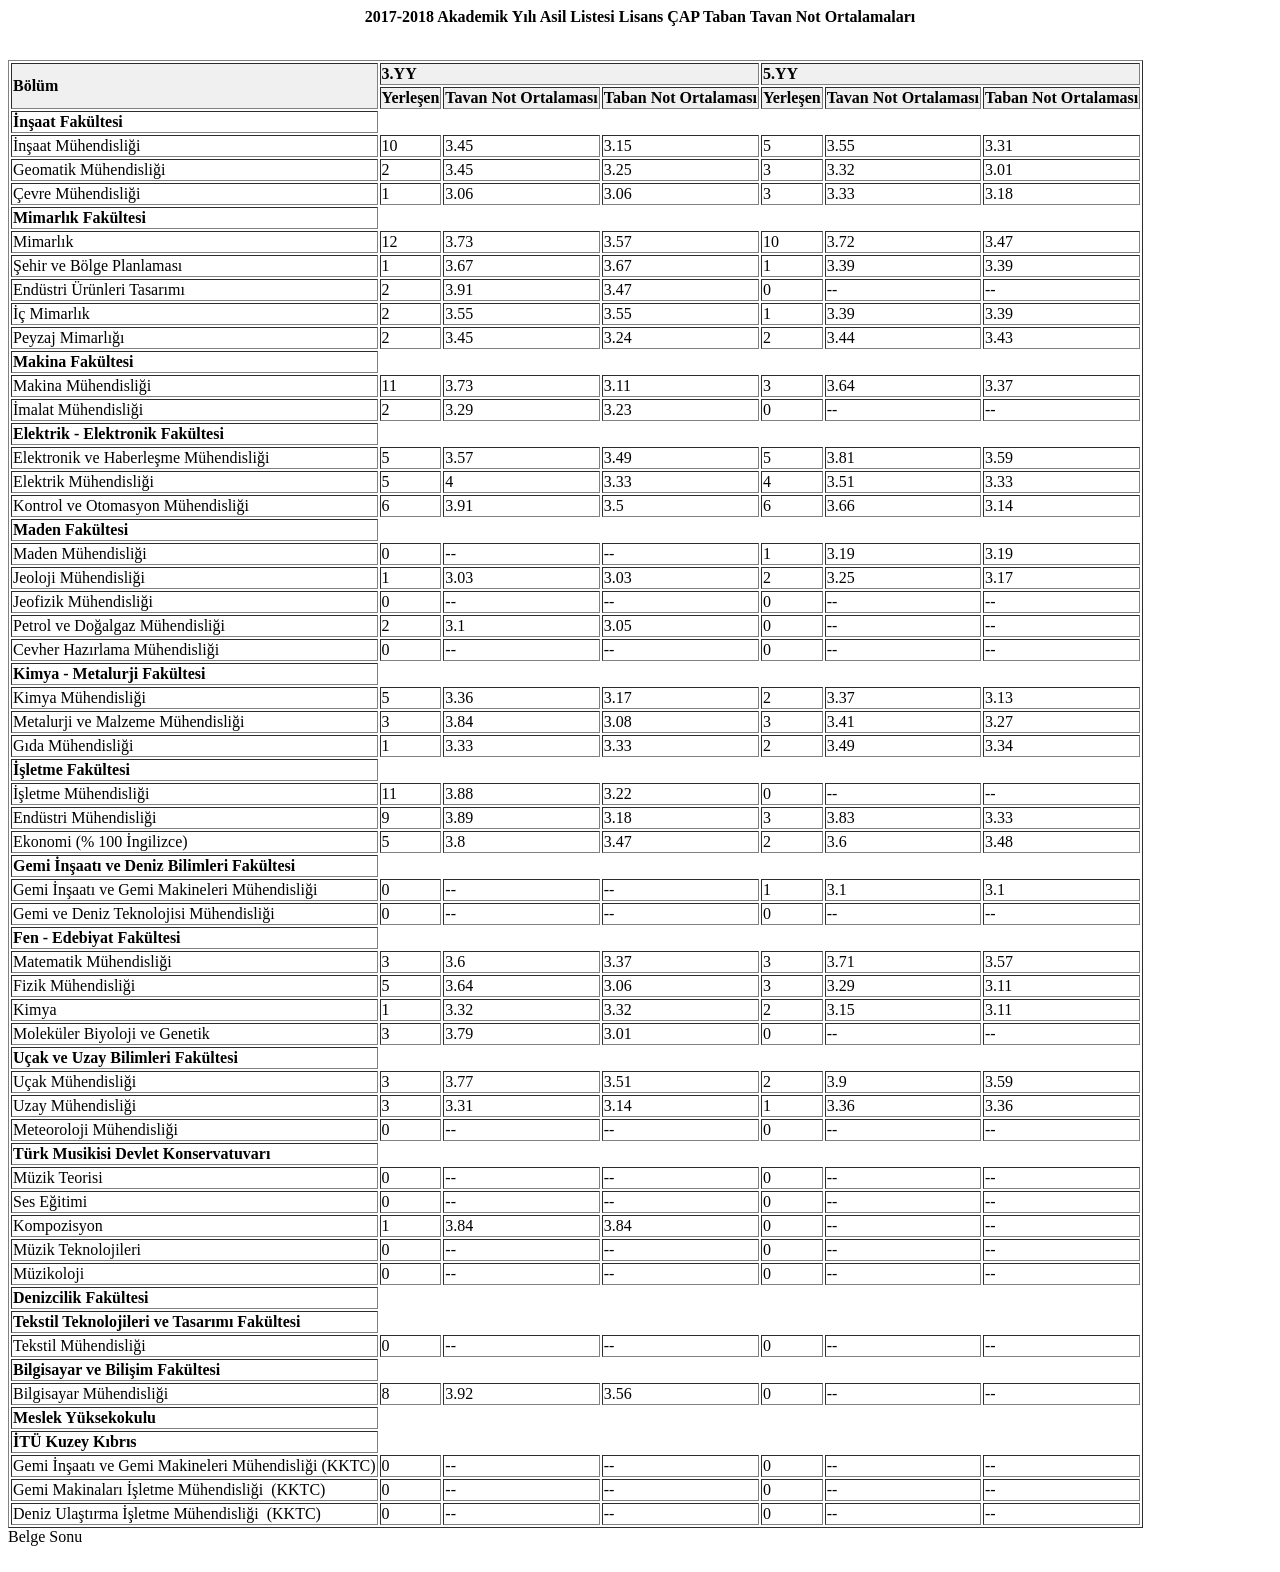
<file: cap-sources/201810_cap_taban_tavan_puanlari.htm>
<!DOCTYPE HTML PUBLIC "-//W3C//DTD HTML 4.0 Transitional//EN">
<!-- saved from url=(0057)http://localhost/YCYyerlestir/cap_taban_tavan_puanlar.php -->
<HTML><HEAD><META content="IE=5.0000" http-equiv="X-UA-Compatible">
 <meta http-equiv="cache-control" content="max-age=0" />
<meta http-equiv="cache-control" content="no-cache" />
<meta http-equiv="expires" content="0" />
<meta http-equiv="expires" content="Tue, 01 Jan 1980 1:00:00 GMT" />
<meta http-equiv="pragma" content="no-cache" />
<META http-equiv="Content-Type" content="text/html; charset=utf-8"> 
<META name="GENERATOR" content="MSHTML 11.00.10570.1001"></HEAD> 
<BODY>
<P align="center"><B>2017-2018 Akademik Yılı Asil Listesi Lisans ÇAP Taban Tavan 
Not Ortalamaları </B></P><BR>
<TABLE class="onsart" border="1">
  <TBODY>
  <TR style="font-weight: bold;" bgcolor="#f0f0f0">
    <TD rowspan="2">Bölüm</TD>
    <TD colspan="3">3.YY</TD>
    <TD colspan="3">5.YY</TD></TR>
  <TR style="font-weight: bold;" bgcolor="#f0f0f0">
    <TD>Yerleşen</TD>
    <TD>Tavan Not Ortalaması</TD>
    <TD>Taban Not Ortalaması</TD>
    <TD>Yerleşen</TD>
    <TD>Tavan Not Ortalaması</TD>
    <TD>Taban Not Ortalaması</TD>
  <TR>
    <TD colsapan="7"><B>İnşaat Fakültesi</B></TD></TR>
  <TR>
    <TD>İnşaat Mühendisliği </TD>
    <TD>10</TD>
    <TD>3.45</TD>
    <TD>3.15</TD>
    <TD>5</TD>
    <TD>3.55</TD>
    <TD>3.31</TD></TR>
  <TR>
    <TD>Geomatik Mühendisliği  </TD>
    <TD>2</TD>
    <TD>3.45</TD>
    <TD>3.25</TD>
    <TD>3</TD>
    <TD>3.32</TD>
    <TD>3.01</TD></TR>
  <TR>
    <TD>Çevre Mühendisliği  </TD>
    <TD>1</TD>
    <TD>3.06</TD>
    <TD>3.06</TD>
    <TD>3</TD>
    <TD>3.33</TD>
    <TD>3.18</TD></TR>
  <TR>
    <TD colsapan="7"><B>Mimarlık Fakültesi</B></TD></TR>
  <TR>
    <TD>Mimarlık  </TD>
    <TD>12</TD>
    <TD>3.73</TD>
    <TD>3.57</TD>
    <TD>10</TD>
    <TD>3.72</TD>
    <TD>3.47</TD></TR>
  <TR>
    <TD>Şehir ve Bölge Planlaması  </TD>
    <TD>1</TD>
    <TD>3.67</TD>
    <TD>3.67</TD>
    <TD>1</TD>
    <TD>3.39</TD>
    <TD>3.39</TD></TR>
  <TR>
    <TD>Endüstri Ürünleri Tasarımı  </TD>
    <TD>2</TD>
    <TD>3.91</TD>
    <TD>3.47</TD>
    <TD>0</TD>
    <TD>--</TD>
    <TD>--</TD></TR>
  <TR>
    <TD>İç Mimarlık  </TD>
    <TD>2</TD>
    <TD>3.55</TD>
    <TD>3.55</TD>
    <TD>1</TD>
    <TD>3.39</TD>
    <TD>3.39</TD></TR>
  <TR>
    <TD>Peyzaj Mimarlığı  </TD>
    <TD>2</TD>
    <TD>3.45</TD>
    <TD>3.24</TD>
    <TD>2</TD>
    <TD>3.44</TD>
    <TD>3.43</TD></TR>
  <TR>
    <TD colsapan="7"><B>Makina Fakültesi</B></TD></TR>
  <TR>
    <TD>Makina Mühendisliği  </TD>
    <TD>11</TD>
    <TD>3.73</TD>
    <TD>3.11</TD>
    <TD>3</TD>
    <TD>3.64</TD>
    <TD>3.37</TD></TR>
  <TR>
    <TD>İmalat Mühendisliği  </TD>
    <TD>2</TD>
    <TD>3.29</TD>
    <TD>3.23</TD>
    <TD>0</TD>
    <TD>--</TD>
    <TD>--</TD></TR>
  <TR>
    <TD colsapan="7"><B>Elektrik - Elektronik Fakültesi</B></TD></TR>
  <TR>
    <TD>Elektronik ve Haberleşme Mühendisliği  </TD>
    <TD>5</TD>
    <TD>3.57</TD>
    <TD>3.49</TD>
    <TD>5</TD>
    <TD>3.81</TD>
    <TD>3.59</TD></TR>
  <TR>
    <TD>Elektrik Mühendisliği  </TD>
    <TD>5</TD>
    <TD>4</TD>
    <TD>3.33</TD>
    <TD>4</TD>
    <TD>3.51</TD>
    <TD>3.33</TD></TR>
  <TR>
    <TD>Kontrol ve Otomasyon Mühendisliği  </TD>
    <TD>6</TD>
    <TD>3.91</TD>
    <TD>3.5</TD>
    <TD>6</TD>
    <TD>3.66</TD>
    <TD>3.14</TD></TR>
  <TR>
    <TD colsapan="7"><B>Maden Fakültesi</B></TD></TR>
  <TR>
    <TD>Maden Mühendisliği  </TD>
    <TD>0</TD>
    <TD>--</TD>
    <TD>--</TD>
    <TD>1</TD>
    <TD>3.19</TD>
    <TD>3.19</TD></TR>
  <TR>
    <TD>Jeoloji Mühendisliği  </TD>
    <TD>1</TD>
    <TD>3.03</TD>
    <TD>3.03</TD>
    <TD>2</TD>
    <TD>3.25</TD>
    <TD>3.17</TD></TR>
  <TR>
    <TD>Jeofizik Mühendisliği  </TD>
    <TD>0</TD>
    <TD>--</TD>
    <TD>--</TD>
    <TD>0</TD>
    <TD>--</TD>
    <TD>--</TD></TR>
  <TR>
    <TD>Petrol ve Doğalgaz Mühendisliği  </TD>
    <TD>2</TD>
    <TD>3.1</TD>
    <TD>3.05</TD>
    <TD>0</TD>
    <TD>--</TD>
    <TD>--</TD></TR>
  <TR>
    <TD>Cevher Hazırlama Mühendisliği  </TD>
    <TD>0</TD>
    <TD>--</TD>
    <TD>--</TD>
    <TD>0</TD>
    <TD>--</TD>
    <TD>--</TD></TR>
  <TR>
    <TD colsapan="7"><B>Kimya - Metalurji Fakültesi</B></TD></TR>
  <TR>
    <TD>Kimya Mühendisliği  </TD>
    <TD>5</TD>
    <TD>3.36</TD>
    <TD>3.17</TD>
    <TD>2</TD>
    <TD>3.37</TD>
    <TD>3.13</TD></TR>
  <TR>
    <TD>Metalurji ve Malzeme Mühendisliği  </TD>
    <TD>3</TD>
    <TD>3.84</TD>
    <TD>3.08</TD>
    <TD>3</TD>
    <TD>3.41</TD>
    <TD>3.27</TD></TR>
  <TR>
    <TD>Gıda Mühendisliği  </TD>
    <TD>1</TD>
    <TD>3.33</TD>
    <TD>3.33</TD>
    <TD>2</TD>
    <TD>3.49</TD>
    <TD>3.34</TD></TR>
  <TR>
    <TD colsapan="7"><B>İşletme Fakültesi</B></TD></TR>
  <TR>
    <TD>İşletme Mühendisliği  </TD>
    <TD>11</TD>
    <TD>3.88</TD>
    <TD>3.22</TD>
    <TD>0</TD>
    <TD>--</TD>
    <TD>--</TD></TR>
  <TR>
    <TD>Endüstri Mühendisliği  </TD>
    <TD>9</TD>
    <TD>3.89</TD>
    <TD>3.18</TD>
    <TD>3</TD>
    <TD>3.83</TD>
    <TD>3.33</TD></TR>
  <TR>
    <TD>Ekonomi (% 100 İngilizce)</TD>
    <TD>5</TD>
    <TD>3.8</TD>
    <TD>3.47</TD>
    <TD>2</TD>
    <TD>3.6</TD>
    <TD>3.48</TD></TR>
  <TR>
    <TD colsapan="7"><B>Gemi İnşaatı ve Deniz Bilimleri Fakültesi</B></TD></TR>
  <TR>
    <TD>Gemi İnşaatı ve Gemi Makineleri Mühendisliği  </TD>
    <TD>0</TD>
    <TD>--</TD>
    <TD>--</TD>
    <TD>1</TD>
    <TD>3.1</TD>
    <TD>3.1</TD></TR>
  <TR>
    <TD>Gemi ve Deniz Teknolojisi Mühendisliği  </TD>
    <TD>0</TD>
    <TD>--</TD>
    <TD>--</TD>
    <TD>0</TD>
    <TD>--</TD>
    <TD>--</TD></TR>
  <TR>
    <TD colsapan="7"><B>Fen - Edebiyat Fakültesi</B></TD></TR>
  <TR>
    <TD>Matematik Mühendisliği  </TD>
    <TD>3</TD>
    <TD>3.6</TD>
    <TD>3.37</TD>
    <TD>3</TD>
    <TD>3.71</TD>
    <TD>3.57</TD></TR>
  <TR>
    <TD>Fizik Mühendisliği  </TD>
    <TD>5</TD>
    <TD>3.64</TD>
    <TD>3.06</TD>
    <TD>3</TD>
    <TD>3.29</TD>
    <TD>3.11</TD></TR>
  <TR>
    <TD>Kimya  </TD>
    <TD>1</TD>
    <TD>3.32</TD>
    <TD>3.32</TD>
    <TD>2</TD>
    <TD>3.15</TD>
    <TD>3.11</TD></TR>
  <TR>
    <TD>Moleküler Biyoloji ve Genetik  </TD>
    <TD>3</TD>
    <TD>3.79</TD>
    <TD>3.01</TD>
    <TD>0</TD>
    <TD>--</TD>
    <TD>--</TD></TR>
  <TR>
    <TD colsapan="7"><B>Uçak ve Uzay Bilimleri Fakültesi</B></TD></TR>
  <TR>
    <TD>Uçak Mühendisliği  </TD>
    <TD>3</TD>
    <TD>3.77</TD>
    <TD>3.51</TD>
    <TD>2</TD>
    <TD>3.9</TD>
    <TD>3.59</TD></TR>
  <TR>
    <TD>Uzay Mühendisliği  </TD>
    <TD>3</TD>
    <TD>3.31</TD>
    <TD>3.14</TD>
    <TD>1</TD>
    <TD>3.36</TD>
    <TD>3.36</TD></TR>
  <TR>
    <TD>Meteoroloji Mühendisliği  </TD>
    <TD>0</TD>
    <TD>--</TD>
    <TD>--</TD>
    <TD>0</TD>
    <TD>--</TD>
    <TD>--</TD></TR>
  <TR>
    <TD colsapan="7"><B>Türk Musikisi Devlet Konservatuvarı</B></TD></TR>
  <TR>
    <TD>Müzik Teorisi</TD>
    <TD>0</TD>
    <TD>--</TD>
    <TD>--</TD>
    <TD>0</TD>
    <TD>--</TD>
    <TD>--</TD></TR>
  <TR>
    <TD>Ses Eğitimi</TD>
    <TD>0</TD>
    <TD>--</TD>
    <TD>--</TD>
    <TD>0</TD>
    <TD>--</TD>
    <TD>--</TD></TR>
  <TR>
    <TD>Kompozisyon</TD>
    <TD>1</TD>
    <TD>3.84</TD>
    <TD>3.84</TD>
    <TD>0</TD>
    <TD>--</TD>
    <TD>--</TD></TR>
  <TR>
    <TD>Müzik Teknolojileri</TD>
    <TD>0</TD>
    <TD>--</TD>
    <TD>--</TD>
    <TD>0</TD>
    <TD>--</TD>
    <TD>--</TD></TR>
  <TR>
    <TD>Müzikoloji</TD>
    <TD>0</TD>
    <TD>--</TD>
    <TD>--</TD>
    <TD>0</TD>
    <TD>--</TD>
    <TD>--</TD></TR>
  <TR>
    <TD colsapan="7"><B>Denizcilik Fakültesi</B></TD></TR>
  <TR>
    <TD colsapan="7"><B>Tekstil Teknolojileri ve Tasarımı Fakültesi</B></TD></TR>
  <TR>
    <TD>Tekstil Mühendisliği  </TD>
    <TD>0</TD>
    <TD>--</TD>
    <TD>--</TD>
    <TD>0</TD>
    <TD>--</TD>
    <TD>--</TD></TR>
  <TR>
    <TD colsapan="7"><B>Bilgisayar ve Bilişim Fakültesi</B></TD></TR>
  <TR>
    <TD>Bilgisayar Mühendisliği  </TD>
    <TD>8</TD>
    <TD>3.92</TD>
    <TD>3.56</TD>
    <TD>0</TD>
    <TD>--</TD>
    <TD>--</TD></TR>
  <TR>
    <TD colsapan="7"><B>Meslek Yüksekokulu</B></TD></TR>
  <TR>
    <TD colsapan="7"><B>İTÜ Kuzey Kıbrıs</B></TD></TR>
  <TR>
    <TD>Gemi İnşaatı ve Gemi Makineleri Mühendisliği  (KKTC)</TD>
    <TD>0</TD>
    <TD>--</TD>
    <TD>--</TD>
    <TD>0</TD>
    <TD>--</TD>
    <TD>--</TD></TR>
  <TR>
    <TD>Gemi Makinaları İşletme Mühendisliği&nbsp; (KKTC)</TD>
    <TD>0</TD>
    <TD>--</TD>
    <TD>--</TD>
    <TD>0</TD>
    <TD>--</TD>
    <TD>--</TD></TR>
  <TR>
    <TD>Deniz Ulaştırma İşletme Mühendisliği&nbsp; (KKTC)</TD>
    <TD>0</TD>
    <TD>--</TD>
    <TD>--</TD>
    <TD>0</TD>
    <TD>--</TD>
    <TD>--</TD></TR></TBODY></TABLE>Belge Sonu <BR><BR></BODY></HTML>
</file>
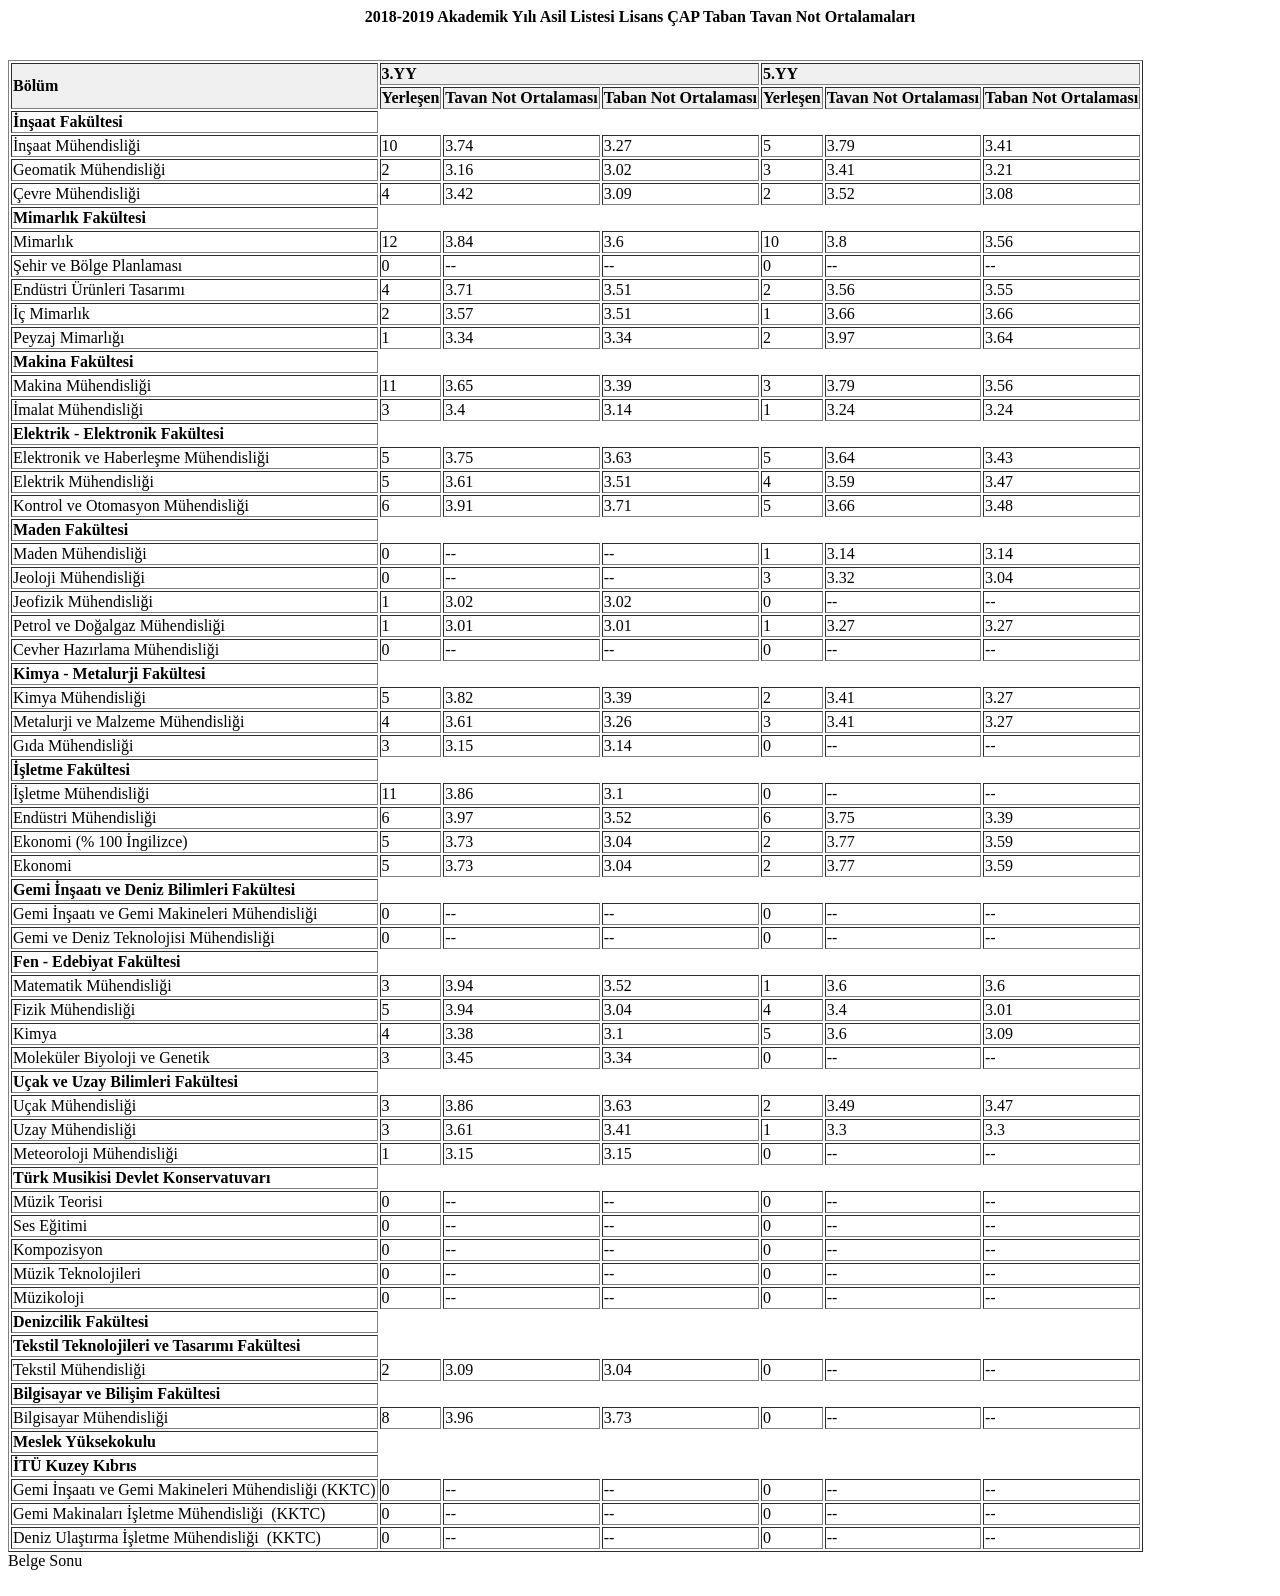
<file: cap-sources/201910_cap_taban_tavan_puanlari.htm>
<!DOCTYPE HTML PUBLIC "-//W3C//DTD HTML 4.0 Transitional//EN">
<!-- saved from url=(0057)http://localhost/YCYyerlestir/cap_taban_tavan_puanlar.php -->
<HTML><HEAD><META content="IE=5.0000" http-equiv="X-UA-Compatible">
 
<META http-equiv="Content-Type" content="text/html; charset=utf-8"> 
<META name="GENERATOR" content="MSHTML 11.00.10570.1001"></HEAD> 
<BODY>
<P align="center"><B>2018-2019 Akademik Yılı Asil Listesi Lisans ÇAP Taban Tavan 
Not Ortalamaları </B></P><BR>
<TABLE class="onsart" border="1">
  <TBODY>
  <TR style="font-weight: bold;" bgcolor="#f0f0f0">
    <TD rowspan="2">Bölüm</TD>
    <TD colspan="3">3.YY</TD>
    <TD colspan="3">5.YY</TD></TR>
  <TR style="font-weight: bold;" bgcolor="#f0f0f0">
    <TD>Yerleşen</TD>
    <TD>Tavan Not Ortalaması</TD>
    <TD>Taban Not Ortalaması</TD>
    <TD>Yerleşen</TD>
    <TD>Tavan Not Ortalaması</TD>
    <TD>Taban Not Ortalaması</TD>
  <TR>
    <TD colsapan="7"><B>İnşaat Fakültesi</B></TD></TR>
  <TR>
    <TD>İnşaat Mühendisliği </TD>
    <TD>10</TD>
    <TD>3.74</TD>
    <TD>3.27</TD>
    <TD>5</TD>
    <TD>3.79</TD>
    <TD>3.41</TD></TR>
  <TR>
    <TD>Geomatik Mühendisliği  </TD>
    <TD>2</TD>
    <TD>3.16</TD>
    <TD>3.02</TD>
    <TD>3</TD>
    <TD>3.41</TD>
    <TD>3.21</TD></TR>
  <TR>
    <TD>Çevre Mühendisliği  </TD>
    <TD>4</TD>
    <TD>3.42</TD>
    <TD>3.09</TD>
    <TD>2</TD>
    <TD>3.52</TD>
    <TD>3.08</TD></TR>
  <TR>
    <TD colsapan="7"><B>Mimarlık Fakültesi</B></TD></TR>
  <TR>
    <TD>Mimarlık  </TD>
    <TD>12</TD>
    <TD>3.84</TD>
    <TD>3.6</TD>
    <TD>10</TD>
    <TD>3.8</TD>
    <TD>3.56</TD></TR>
  <TR>
    <TD>Şehir ve Bölge Planlaması  </TD>
    <TD>0</TD>
    <TD>--</TD>
    <TD>--</TD>
    <TD>0</TD>
    <TD>--</TD>
    <TD>--</TD></TR>
  <TR>
    <TD>Endüstri Ürünleri Tasarımı  </TD>
    <TD>4</TD>
    <TD>3.71</TD>
    <TD>3.51</TD>
    <TD>2</TD>
    <TD>3.56</TD>
    <TD>3.55</TD></TR>
  <TR>
    <TD>İç Mimarlık  </TD>
    <TD>2</TD>
    <TD>3.57</TD>
    <TD>3.51</TD>
    <TD>1</TD>
    <TD>3.66</TD>
    <TD>3.66</TD></TR>
  <TR>
    <TD>Peyzaj Mimarlığı  </TD>
    <TD>1</TD>
    <TD>3.34</TD>
    <TD>3.34</TD>
    <TD>2</TD>
    <TD>3.97</TD>
    <TD>3.64</TD></TR>
  <TR>
    <TD colsapan="7"><B>Makina Fakültesi</B></TD></TR>
  <TR>
    <TD>Makina Mühendisliği  </TD>
    <TD>11</TD>
    <TD>3.65</TD>
    <TD>3.39</TD>
    <TD>3</TD>
    <TD>3.79</TD>
    <TD>3.56</TD></TR>
  <TR>
    <TD>İmalat Mühendisliği  </TD>
    <TD>3</TD>
    <TD>3.4</TD>
    <TD>3.14</TD>
    <TD>1</TD>
    <TD>3.24</TD>
    <TD>3.24</TD></TR>
  <TR>
    <TD colsapan="7"><B>Elektrik - Elektronik Fakültesi</B></TD></TR>
  <TR>
    <TD>Elektronik ve Haberleşme Mühendisliği  </TD>
    <TD>5</TD>
    <TD>3.75</TD>
    <TD>3.63</TD>
    <TD>5</TD>
    <TD>3.64</TD>
    <TD>3.43</TD></TR>
  <TR>
    <TD>Elektrik Mühendisliği  </TD>
    <TD>5</TD>
    <TD>3.61</TD>
    <TD>3.51</TD>
    <TD>4</TD>
    <TD>3.59</TD>
    <TD>3.47</TD></TR>
  <TR>
    <TD>Kontrol ve Otomasyon Mühendisliği  </TD>
    <TD>6</TD>
    <TD>3.91</TD>
    <TD>3.71</TD>
    <TD>5</TD>
    <TD>3.66</TD>
    <TD>3.48</TD></TR>
  <TR>
    <TD colsapan="7"><B>Maden Fakültesi</B></TD></TR>
  <TR>
    <TD>Maden Mühendisliği  </TD>
    <TD>0</TD>
    <TD>--</TD>
    <TD>--</TD>
    <TD>1</TD>
    <TD>3.14</TD>
    <TD>3.14</TD></TR>
  <TR>
    <TD>Jeoloji Mühendisliği  </TD>
    <TD>0</TD>
    <TD>--</TD>
    <TD>--</TD>
    <TD>3</TD>
    <TD>3.32</TD>
    <TD>3.04</TD></TR>
  <TR>
    <TD>Jeofizik Mühendisliği  </TD>
    <TD>1</TD>
    <TD>3.02</TD>
    <TD>3.02</TD>
    <TD>0</TD>
    <TD>--</TD>
    <TD>--</TD></TR>
  <TR>
    <TD>Petrol ve Doğalgaz Mühendisliği  </TD>
    <TD>1</TD>
    <TD>3.01</TD>
    <TD>3.01</TD>
    <TD>1</TD>
    <TD>3.27</TD>
    <TD>3.27</TD></TR>
  <TR>
    <TD>Cevher Hazırlama Mühendisliği  </TD>
    <TD>0</TD>
    <TD>--</TD>
    <TD>--</TD>
    <TD>0</TD>
    <TD>--</TD>
    <TD>--</TD></TR>
  <TR>
    <TD colsapan="7"><B>Kimya - Metalurji Fakültesi</B></TD></TR>
  <TR>
    <TD>Kimya Mühendisliği  </TD>
    <TD>5</TD>
    <TD>3.82</TD>
    <TD>3.39</TD>
    <TD>2</TD>
    <TD>3.41</TD>
    <TD>3.27</TD></TR>
  <TR>
    <TD>Metalurji ve Malzeme Mühendisliği  </TD>
    <TD>4</TD>
    <TD>3.61</TD>
    <TD>3.26</TD>
    <TD>3</TD>
    <TD>3.41</TD>
    <TD>3.27</TD></TR>
  <TR>
    <TD>Gıda Mühendisliği  </TD>
    <TD>3</TD>
    <TD>3.15</TD>
    <TD>3.14</TD>
    <TD>0</TD>
    <TD>--</TD>
    <TD>--</TD></TR>
  <TR>
    <TD colsapan="7"><B>İşletme Fakültesi</B></TD></TR>
  <TR>
    <TD>İşletme Mühendisliği  </TD>
    <TD>11</TD>
    <TD>3.86</TD>
    <TD>3.1</TD>
    <TD>0</TD>
    <TD>--</TD>
    <TD>--</TD></TR>
  <TR>
    <TD>Endüstri Mühendisliği  </TD>
    <TD>6</TD>
    <TD>3.97</TD>
    <TD>3.52</TD>
    <TD>6</TD>
    <TD>3.75</TD>
    <TD>3.39</TD></TR>
  <TR>
    <TD>Ekonomi (% 100 İngilizce)</TD>
    <TD>5</TD>
    <TD>3.73</TD>
    <TD>3.04</TD>
    <TD>2</TD>
    <TD>3.77</TD>
    <TD>3.59</TD></TR>
  <TR>
    <TD>Ekonomi</TD>
    <TD>5</TD>
    <TD>3.73</TD>
    <TD>3.04</TD>
    <TD>2</TD>
    <TD>3.77</TD>
    <TD>3.59</TD></TR>
  <TR>
    <TD colsapan="7"><B>Gemi İnşaatı ve Deniz Bilimleri Fakültesi</B></TD></TR>
  <TR>
    <TD>Gemi İnşaatı ve Gemi Makineleri Mühendisliği  </TD>
    <TD>0</TD>
    <TD>--</TD>
    <TD>--</TD>
    <TD>0</TD>
    <TD>--</TD>
    <TD>--</TD></TR>
  <TR>
    <TD>Gemi ve Deniz Teknolojisi Mühendisliği  </TD>
    <TD>0</TD>
    <TD>--</TD>
    <TD>--</TD>
    <TD>0</TD>
    <TD>--</TD>
    <TD>--</TD></TR>
  <TR>
    <TD colsapan="7"><B>Fen - Edebiyat Fakültesi</B></TD></TR>
  <TR>
    <TD>Matematik Mühendisliği  </TD>
    <TD>3</TD>
    <TD>3.94</TD>
    <TD>3.52</TD>
    <TD>1</TD>
    <TD>3.6</TD>
    <TD>3.6</TD></TR>
  <TR>
    <TD>Fizik Mühendisliği  </TD>
    <TD>5</TD>
    <TD>3.94</TD>
    <TD>3.04</TD>
    <TD>4</TD>
    <TD>3.4</TD>
    <TD>3.01</TD></TR>
  <TR>
    <TD>Kimya  </TD>
    <TD>4</TD>
    <TD>3.38</TD>
    <TD>3.1</TD>
    <TD>5</TD>
    <TD>3.6</TD>
    <TD>3.09</TD></TR>
  <TR>
    <TD>Moleküler Biyoloji ve Genetik  </TD>
    <TD>3</TD>
    <TD>3.45</TD>
    <TD>3.34</TD>
    <TD>0</TD>
    <TD>--</TD>
    <TD>--</TD></TR>
  <TR>
    <TD colsapan="7"><B>Uçak ve Uzay Bilimleri Fakültesi</B></TD></TR>
  <TR>
    <TD>Uçak Mühendisliği  </TD>
    <TD>3</TD>
    <TD>3.86</TD>
    <TD>3.63</TD>
    <TD>2</TD>
    <TD>3.49</TD>
    <TD>3.47</TD></TR>
  <TR>
    <TD>Uzay Mühendisliği  </TD>
    <TD>3</TD>
    <TD>3.61</TD>
    <TD>3.41</TD>
    <TD>1</TD>
    <TD>3.3</TD>
    <TD>3.3</TD></TR>
  <TR>
    <TD>Meteoroloji Mühendisliği  </TD>
    <TD>1</TD>
    <TD>3.15</TD>
    <TD>3.15</TD>
    <TD>0</TD>
    <TD>--</TD>
    <TD>--</TD></TR>
  <TR>
    <TD colsapan="7"><B>Türk Musikisi Devlet Konservatuvarı</B></TD></TR>
  <TR>
    <TD>Müzik Teorisi</TD>
    <TD>0</TD>
    <TD>--</TD>
    <TD>--</TD>
    <TD>0</TD>
    <TD>--</TD>
    <TD>--</TD></TR>
  <TR>
    <TD>Ses Eğitimi</TD>
    <TD>0</TD>
    <TD>--</TD>
    <TD>--</TD>
    <TD>0</TD>
    <TD>--</TD>
    <TD>--</TD></TR>
  <TR>
    <TD>Kompozisyon</TD>
    <TD>0</TD>
    <TD>--</TD>
    <TD>--</TD>
    <TD>0</TD>
    <TD>--</TD>
    <TD>--</TD></TR>
  <TR>
    <TD>Müzik Teknolojileri</TD>
    <TD>0</TD>
    <TD>--</TD>
    <TD>--</TD>
    <TD>0</TD>
    <TD>--</TD>
    <TD>--</TD></TR>
  <TR>
    <TD>Müzikoloji</TD>
    <TD>0</TD>
    <TD>--</TD>
    <TD>--</TD>
    <TD>0</TD>
    <TD>--</TD>
    <TD>--</TD></TR>
  <TR>
    <TD colsapan="7"><B>Denizcilik Fakültesi</B></TD></TR>
  <TR>
    <TD colsapan="7"><B>Tekstil Teknolojileri ve Tasarımı Fakültesi</B></TD></TR>
  <TR>
    <TD>Tekstil Mühendisliği  </TD>
    <TD>2</TD>
    <TD>3.09</TD>
    <TD>3.04</TD>
    <TD>0</TD>
    <TD>--</TD>
    <TD>--</TD></TR>
  <TR>
    <TD colsapan="7"><B>Bilgisayar ve Bilişim Fakültesi</B></TD></TR>
  <TR>
    <TD>Bilgisayar Mühendisliği  </TD>
    <TD>8</TD>
    <TD>3.96</TD>
    <TD>3.73</TD>
    <TD>0</TD>
    <TD>--</TD>
    <TD>--</TD></TR>
  <TR>
    <TD colsapan="7"><B>Meslek Yüksekokulu</B></TD></TR>
  <TR>
    <TD colsapan="7"><B>İTÜ Kuzey Kıbrıs</B></TD></TR>
  <TR>
    <TD>Gemi İnşaatı ve Gemi Makineleri Mühendisliği  (KKTC)</TD>
    <TD>0</TD>
    <TD>--</TD>
    <TD>--</TD>
    <TD>0</TD>
    <TD>--</TD>
    <TD>--</TD></TR>
  <TR>
    <TD>Gemi Makinaları İşletme Mühendisliği&nbsp; (KKTC)</TD>
    <TD>0</TD>
    <TD>--</TD>
    <TD>--</TD>
    <TD>0</TD>
    <TD>--</TD>
    <TD>--</TD></TR>
  <TR>
    <TD>Deniz Ulaştırma İşletme Mühendisliği&nbsp; (KKTC)</TD>
    <TD>0</TD>
    <TD>--</TD>
    <TD>--</TD>
    <TD>0</TD>
    <TD>--</TD>
    <TD>--</TD></TR></TBODY></TABLE>Belge Sonu <BR><BR></BODY></HTML>
</file>
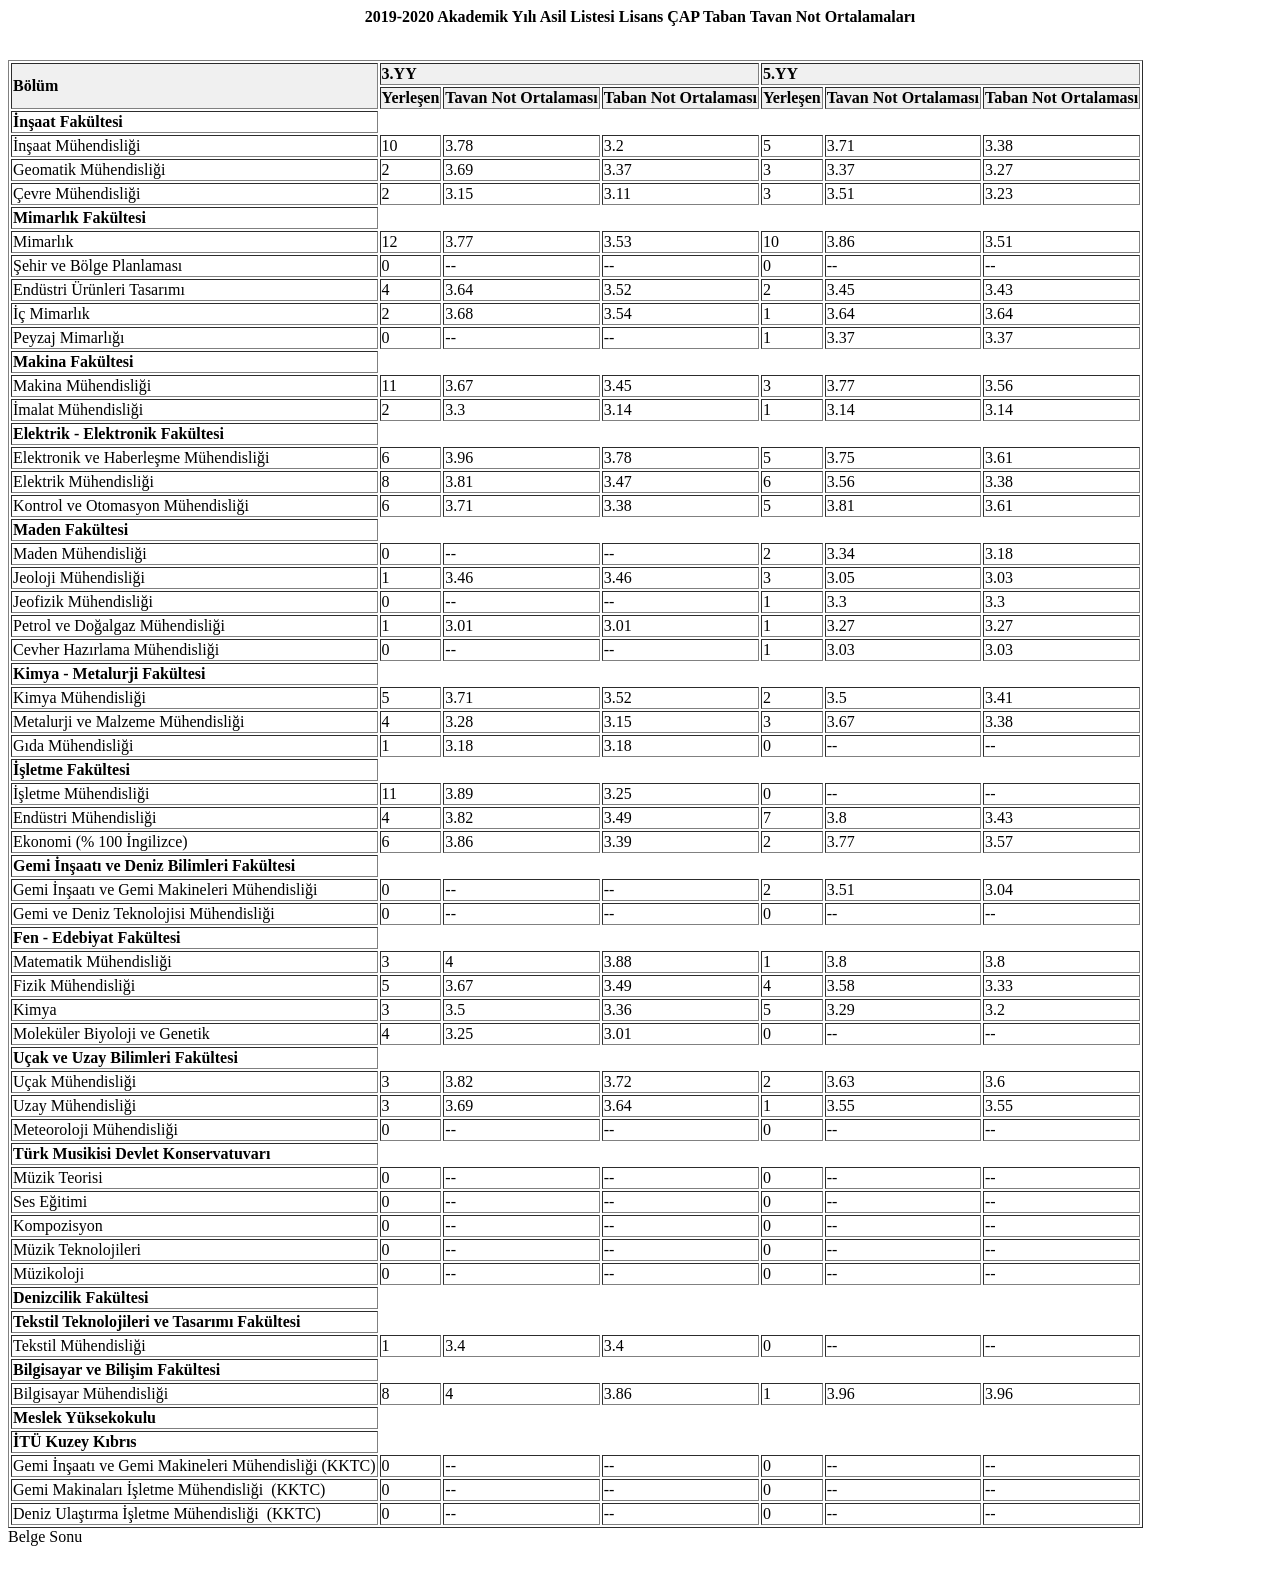
<file: cap-sources/202010_cap_taban_tavan_puanlari.htm>
<html><head>

<meta http-equiv="Content-Type" content="text/html; charset=UTF-8">
</head>
<body>

<p align="center"><b>2019-2020 Akademik Yılı Asil Listesi Lisans ÇAP Taban Tavan Not Ortalamaları </b></p><br><table class="onsart" border="1"><tbody><tr style="font-weight:bold;" bgcolor="#F0F0F0"><td rowspan="2">Bölüm</td><td colspan="3">3.YY</td><td colspan="3">5.YY</td></tr><tr style="font-weight:bold;" bgcolor="#F0F0F0"><td>Yerleşen</td><td>Tavan Not Ortalaması</td><td>Taban Not Ortalaması</td><td>Yerleşen</td><td>Tavan Not Ortalaması</td><td>Taban Not Ortalaması</td></tr><tr><td colsapan="7"><b>İnşaat Fakültesi</b></td></tr><tr><td>İnşaat Mühendisliği </td><td>10</td><td>3.78</td><td>3.2</td><td>5</td><td>3.71</td><td>3.38</td></tr><tr><td>Geomatik Mühendisliği  </td><td>2</td><td>3.69</td><td>3.37</td><td>3</td><td>3.37</td><td>3.27</td></tr><tr><td>Çevre Mühendisliği  </td><td>2</td><td>3.15</td><td>3.11</td><td>3</td><td>3.51</td><td>3.23</td></tr><tr><td colsapan="7"><b>Mimarlık Fakültesi</b></td></tr><tr><td>Mimarlık  </td><td>12</td><td>3.77</td><td>3.53</td><td>10</td><td>3.86</td><td>3.51</td></tr><tr><td>Şehir ve Bölge Planlaması  </td><td>0</td><td>--</td><td>--</td><td>0</td><td>--</td><td>--</td></tr><tr><td>Endüstri Ürünleri Tasarımı  </td><td>4</td><td>3.64</td><td>3.52</td><td>2</td><td>3.45</td><td>3.43</td></tr><tr><td>İç Mimarlık  </td><td>2</td><td>3.68</td><td>3.54</td><td>1</td><td>3.64</td><td>3.64</td></tr><tr><td>Peyzaj Mimarlığı  </td><td>0</td><td>--</td><td>--</td><td>1</td><td>3.37</td><td>3.37</td></tr><tr><td colsapan="7"><b>Makina Fakültesi</b></td></tr><tr><td>Makina Mühendisliği  </td><td>11</td><td>3.67</td><td>3.45</td><td>3</td><td>3.77</td><td>3.56</td></tr><tr><td>İmalat Mühendisliği  </td><td>2</td><td>3.3</td><td>3.14</td><td>1</td><td>3.14</td><td>3.14</td></tr><tr><td colsapan="7"><b>Elektrik - Elektronik Fakültesi</b></td></tr><tr><td>Elektronik ve Haberleşme Mühendisliği  </td><td>6</td><td>3.96</td><td>3.78</td><td>5</td><td>3.75</td><td>3.61</td></tr><tr><td>Elektrik Mühendisliği  </td><td>8</td><td>3.81</td><td>3.47</td><td>6</td><td>3.56</td><td>3.38</td></tr><tr><td>Kontrol ve Otomasyon Mühendisliği  </td><td>6</td><td>3.71</td><td>3.38</td><td>5</td><td>3.81</td><td>3.61</td></tr><tr><td colsapan="7"><b>Maden Fakültesi</b></td></tr><tr><td>Maden Mühendisliği  </td><td>0</td><td>--</td><td>--</td><td>2</td><td>3.34</td><td>3.18</td></tr><tr><td>Jeoloji Mühendisliği  </td><td>1</td><td>3.46</td><td>3.46</td><td>3</td><td>3.05</td><td>3.03</td></tr><tr><td>Jeofizik Mühendisliği  </td><td>0</td><td>--</td><td>--</td><td>1</td><td>3.3</td><td>3.3</td></tr><tr><td>Petrol ve Doğalgaz Mühendisliği  </td><td>1</td><td>3.01</td><td>3.01</td><td>1</td><td>3.27</td><td>3.27</td></tr><tr><td>Cevher Hazırlama Mühendisliği  </td><td>0</td><td>--</td><td>--</td><td>1</td><td>3.03</td><td>3.03</td></tr><tr><td colsapan="7"><b>Kimya - Metalurji Fakültesi</b></td></tr><tr><td>Kimya Mühendisliği  </td><td>5</td><td>3.71</td><td>3.52</td><td>2</td><td>3.5</td><td>3.41</td></tr><tr><td>Metalurji ve Malzeme Mühendisliği  </td><td>4</td><td>3.28</td><td>3.15</td><td>3</td><td>3.67</td><td>3.38</td></tr><tr><td>Gıda Mühendisliği  </td><td>1</td><td>3.18</td><td>3.18</td><td>0</td><td>--</td><td>--</td></tr><tr><td colsapan="7"><b>İşletme Fakültesi</b></td></tr><tr><td>İşletme Mühendisliği  </td><td>11</td><td>3.89</td><td>3.25</td><td>0</td><td>--</td><td>--</td></tr><tr><td>Endüstri Mühendisliği  </td><td>4</td><td>3.82</td><td>3.49</td><td>7</td><td>3.8</td><td>3.43</td></tr><tr><td>Ekonomi (% 100 İngilizce)</td><td>6</td><td>3.86</td><td>3.39</td><td>2</td><td>3.77</td><td>3.57</td></tr><tr><td colsapan="7"><b>Gemi İnşaatı ve Deniz Bilimleri Fakültesi</b></td></tr><tr><td>Gemi İnşaatı ve Gemi Makineleri Mühendisliği  </td><td>0</td><td>--</td><td>--</td><td>2</td><td>3.51</td><td>3.04</td></tr><tr><td>Gemi ve Deniz Teknolojisi Mühendisliği  </td><td>0</td><td>--</td><td>--</td><td>0</td><td>--</td><td>--</td></tr><tr><td colsapan="7"><b>Fen - Edebiyat Fakültesi</b></td></tr><tr><td>Matematik Mühendisliği  </td><td>3</td><td>4</td><td>3.88</td><td>1</td><td>3.8</td><td>3.8</td></tr><tr><td>Fizik Mühendisliği  </td><td>5</td><td>3.67</td><td>3.49</td><td>4</td><td>3.58</td><td>3.33</td></tr><tr><td>Kimya  </td><td>3</td><td>3.5</td><td>3.36</td><td>5</td><td>3.29</td><td>3.2</td></tr><tr><td>Moleküler Biyoloji ve Genetik  </td><td>4</td><td>3.25</td><td>3.01</td><td>0</td><td>--</td><td>--</td></tr><tr><td colsapan="7"><b>Uçak ve Uzay Bilimleri Fakültesi</b></td></tr><tr><td>Uçak Mühendisliği  </td><td>3</td><td>3.82</td><td>3.72</td><td>2</td><td>3.63</td><td>3.6</td></tr><tr><td>Uzay Mühendisliği  </td><td>3</td><td>3.69</td><td>3.64</td><td>1</td><td>3.55</td><td>3.55</td></tr><tr><td>Meteoroloji Mühendisliği  </td><td>0</td><td>--</td><td>--</td><td>0</td><td>--</td><td>--</td></tr><tr><td colsapan="7"><b>Türk Musikisi Devlet Konservatuvarı</b></td></tr><tr><td>Müzik Teorisi</td><td>0</td><td>--</td><td>--</td><td>0</td><td>--</td><td>--</td></tr><tr><td>Ses Eğitimi</td><td>0</td><td>--</td><td>--</td><td>0</td><td>--</td><td>--</td></tr><tr><td>Kompozisyon</td><td>0</td><td>--</td><td>--</td><td>0</td><td>--</td><td>--</td></tr><tr><td>Müzik Teknolojileri</td><td>0</td><td>--</td><td>--</td><td>0</td><td>--</td><td>--</td></tr><tr><td>Müzikoloji</td><td>0</td><td>--</td><td>--</td><td>0</td><td>--</td><td>--</td></tr><tr><td colsapan="7"><b>Denizcilik Fakültesi</b></td></tr><tr><td colsapan="7"><b>Tekstil Teknolojileri ve Tasarımı Fakültesi</b></td></tr><tr><td>Tekstil Mühendisliği  </td><td>1</td><td>3.4</td><td>3.4</td><td>0</td><td>--</td><td>--</td></tr><tr><td colsapan="7"><b>Bilgisayar ve Bilişim Fakültesi</b></td></tr><tr><td>Bilgisayar Mühendisliği  </td><td>8</td><td>4</td><td>3.86</td><td>1</td><td>3.96</td><td>3.96</td></tr><tr><td colsapan="7"><b>Meslek Yüksekokulu</b></td></tr><tr><td colsapan="7"><b>İTÜ Kuzey Kıbrıs</b></td></tr><tr><td>Gemi İnşaatı ve Gemi Makineleri Mühendisliği  (KKTC)</td><td>0</td><td>--</td><td>--</td><td>0</td><td>--</td><td>--</td></tr><tr><td>Gemi Makinaları İşletme Mühendisliği&nbsp; (KKTC)</td><td>0</td><td>--</td><td>--</td><td>0</td><td>--</td><td>--</td></tr><tr><td>Deniz Ulaştırma İşletme Mühendisliği&nbsp; (KKTC)</td><td>0</td><td>--</td><td>--</td><td>0</td><td>--</td><td>--</td></tr></tbody></table>Belge Sonu
<br><br>

</body></html>
</file>
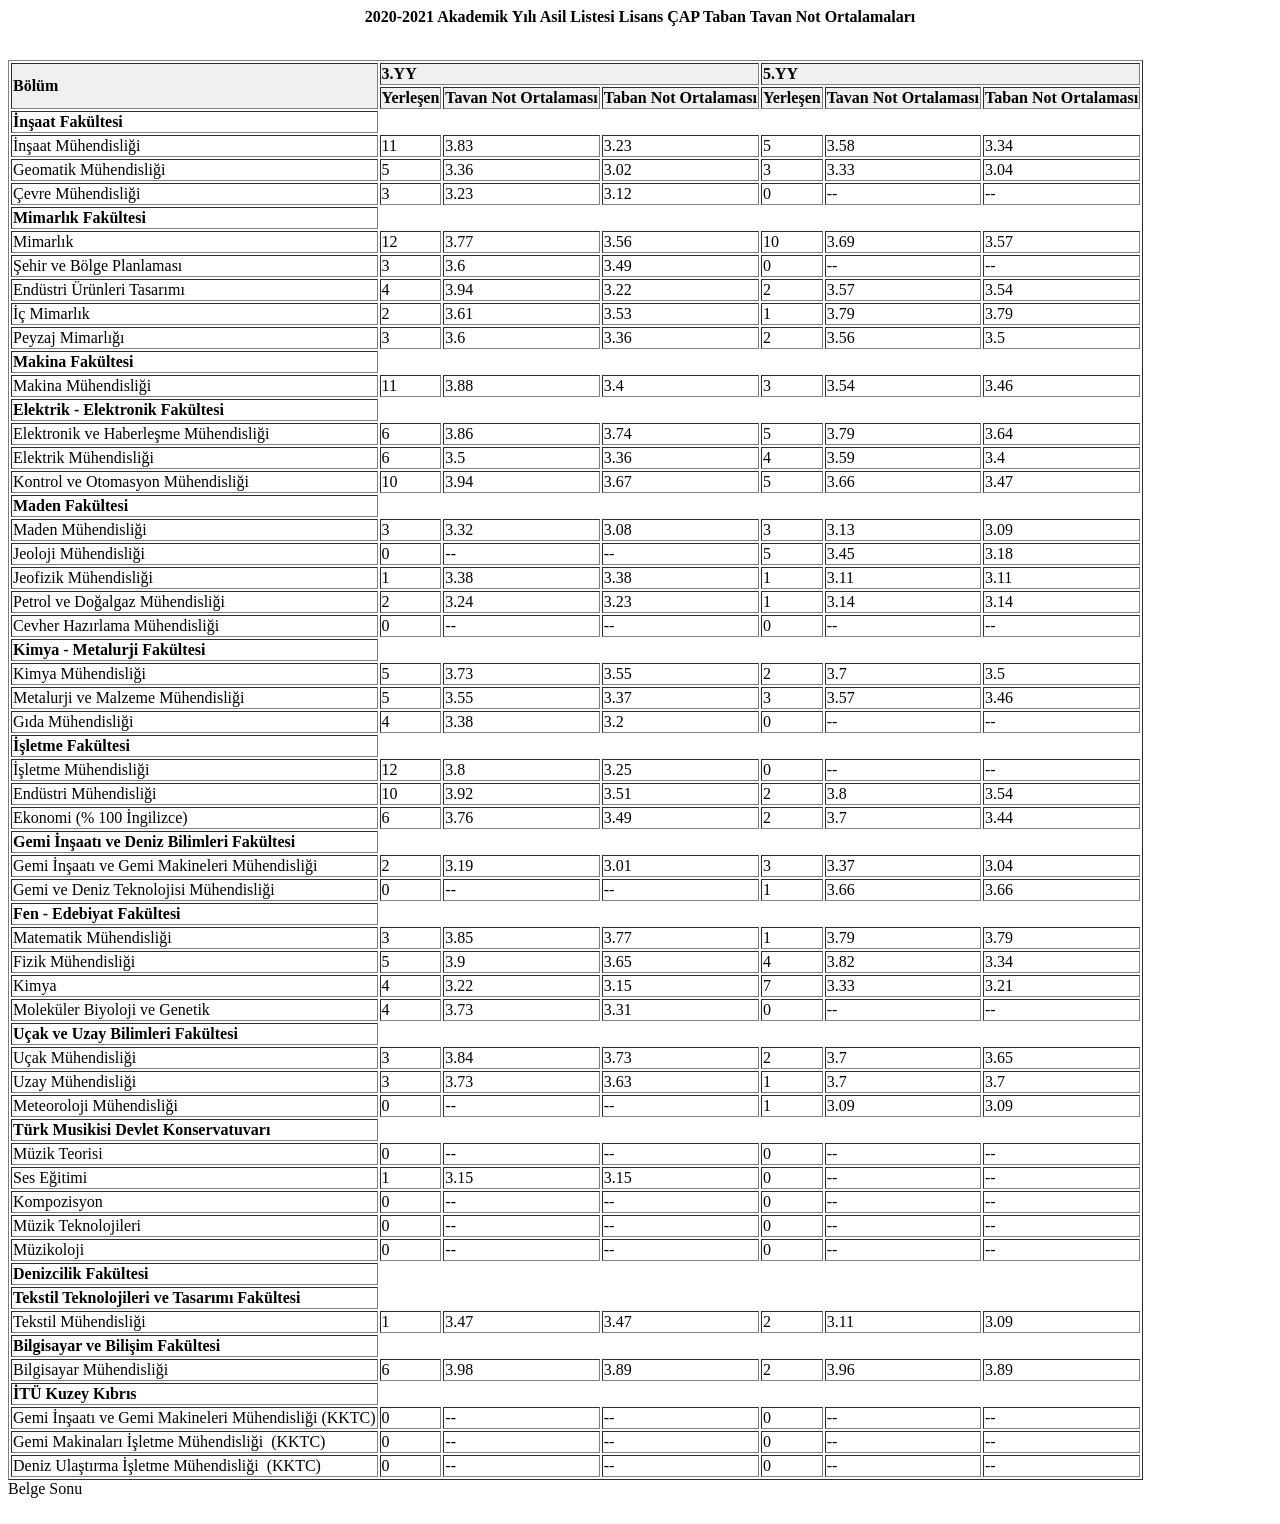
<file: cap-sources/202110_cap_taban_tavan_puanlari.htm>
<!DOCTYPE HTML PUBLIC "-//W3C//DTD HTML 4.0 Transitional//EN">
<!-- saved from url=(0057)http://localhost/YCYyerlestir/cap_taban_tavan_puanlar.php -->
<HTML><HEAD><META content="IE=5.0000" http-equiv="X-UA-Compatible">
 
<META http-equiv="Content-Language" content="tr"> 
<META http-equiv="Content-type" content="text/html; charset=utf-8"> 
<META name="GENERATOR" content="MSHTML 11.00.10570.1001"></HEAD> 
<BODY>
<META http-equiv="Content-Language" content="tr">  
<P align="center"><B>2020-2021 Akademik Yılı Asil Listesi Lisans ÇAP Taban Tavan 
Not Ortalamaları </B></P><BR>
<TABLE class="onsart" border="1">
  <TBODY>
  <TR style="font-weight: bold;" bgcolor="#f0f0f0">
    <TD rowspan="2">Bölüm</TD>
    <TD colspan="3">3.YY</TD>
    <TD colspan="3">5.YY</TD></TR>
  <TR style="font-weight: bold;" bgcolor="#f0f0f0">
    <TD>Yerleşen</TD>
    <TD>Tavan Not Ortalaması</TD>
    <TD>Taban Not Ortalaması</TD>
    <TD>Yerleşen</TD>
    <TD>Tavan Not Ortalaması</TD>
    <TD>Taban Not Ortalaması</TD>
  <TR>
    <TD colsapan="7"><B>İnşaat Fakültesi</B></TD></TR>
  <TR>
    <TD>İnşaat Mühendisliği </TD>
    <TD>11</TD>
    <TD>3.83</TD>
    <TD>3.23</TD>
    <TD>5</TD>
    <TD>3.58</TD>
    <TD>3.34</TD></TR>
  <TR>
    <TD>Geomatik Mühendisliği  </TD>
    <TD>5</TD>
    <TD>3.36</TD>
    <TD>3.02</TD>
    <TD>3</TD>
    <TD>3.33</TD>
    <TD>3.04</TD></TR>
  <TR>
    <TD>Çevre Mühendisliği  </TD>
    <TD>3</TD>
    <TD>3.23</TD>
    <TD>3.12</TD>
    <TD>0</TD>
    <TD>--</TD>
    <TD>--</TD></TR>
  <TR>
    <TD colsapan="7"><B>Mimarlık Fakültesi</B></TD></TR>
  <TR>
    <TD>Mimarlık  </TD>
    <TD>12</TD>
    <TD>3.77</TD>
    <TD>3.56</TD>
    <TD>10</TD>
    <TD>3.69</TD>
    <TD>3.57</TD></TR>
  <TR>
    <TD>Şehir ve Bölge Planlaması  </TD>
    <TD>3</TD>
    <TD>3.6</TD>
    <TD>3.49</TD>
    <TD>0</TD>
    <TD>--</TD>
    <TD>--</TD></TR>
  <TR>
    <TD>Endüstri Ürünleri Tasarımı  </TD>
    <TD>4</TD>
    <TD>3.94</TD>
    <TD>3.22</TD>
    <TD>2</TD>
    <TD>3.57</TD>
    <TD>3.54</TD></TR>
  <TR>
    <TD>İç Mimarlık  </TD>
    <TD>2</TD>
    <TD>3.61</TD>
    <TD>3.53</TD>
    <TD>1</TD>
    <TD>3.79</TD>
    <TD>3.79</TD></TR>
  <TR>
    <TD>Peyzaj Mimarlığı  </TD>
    <TD>3</TD>
    <TD>3.6</TD>
    <TD>3.36</TD>
    <TD>2</TD>
    <TD>3.56</TD>
    <TD>3.5</TD></TR>
  <TR>
    <TD colsapan="7"><B>Makina Fakültesi</B></TD></TR>
  <TR>
    <TD>Makina Mühendisliği  </TD>
    <TD>11</TD>
    <TD>3.88</TD>
    <TD>3.4</TD>
    <TD>3</TD>
    <TD>3.54</TD>
    <TD>3.46</TD></TR>
  <TR>
    <TD colsapan="7"><B>Elektrik - Elektronik Fakültesi</B></TD></TR>
  <TR>
    <TD>Elektronik ve Haberleşme Mühendisliği  </TD>
    <TD>6</TD>
    <TD>3.86</TD>
    <TD>3.74</TD>
    <TD>5</TD>
    <TD>3.79</TD>
    <TD>3.64</TD></TR>
  <TR>
    <TD>Elektrik Mühendisliği  </TD>
    <TD>6</TD>
    <TD>3.5</TD>
    <TD>3.36</TD>
    <TD>4</TD>
    <TD>3.59</TD>
    <TD>3.4</TD></TR>
  <TR>
    <TD>Kontrol ve Otomasyon Mühendisliği  </TD>
    <TD>10</TD>
    <TD>3.94</TD>
    <TD>3.67</TD>
    <TD>5</TD>
    <TD>3.66</TD>
    <TD>3.47</TD></TR>
  <TR>
    <TD colsapan="7"><B>Maden Fakültesi</B></TD></TR>
  <TR>
    <TD>Maden Mühendisliği  </TD>
    <TD>3</TD>
    <TD>3.32</TD>
    <TD>3.08</TD>
    <TD>3</TD>
    <TD>3.13</TD>
    <TD>3.09</TD></TR>
  <TR>
    <TD>Jeoloji Mühendisliği  </TD>
    <TD>0</TD>
    <TD>--</TD>
    <TD>--</TD>
    <TD>5</TD>
    <TD>3.45</TD>
    <TD>3.18</TD></TR>
  <TR>
    <TD>Jeofizik Mühendisliği  </TD>
    <TD>1</TD>
    <TD>3.38</TD>
    <TD>3.38</TD>
    <TD>1</TD>
    <TD>3.11</TD>
    <TD>3.11</TD></TR>
  <TR>
    <TD>Petrol ve Doğalgaz Mühendisliği  </TD>
    <TD>2</TD>
    <TD>3.24</TD>
    <TD>3.23</TD>
    <TD>1</TD>
    <TD>3.14</TD>
    <TD>3.14</TD></TR>
  <TR>
    <TD>Cevher Hazırlama Mühendisliği  </TD>
    <TD>0</TD>
    <TD>--</TD>
    <TD>--</TD>
    <TD>0</TD>
    <TD>--</TD>
    <TD>--</TD></TR>
  <TR>
    <TD colsapan="7"><B>Kimya - Metalurji Fakültesi</B></TD></TR>
  <TR>
    <TD>Kimya Mühendisliği  </TD>
    <TD>5</TD>
    <TD>3.73</TD>
    <TD>3.55</TD>
    <TD>2</TD>
    <TD>3.7</TD>
    <TD>3.5</TD></TR>
  <TR>
    <TD>Metalurji ve Malzeme Mühendisliği  </TD>
    <TD>5</TD>
    <TD>3.55</TD>
    <TD>3.37</TD>
    <TD>3</TD>
    <TD>3.57</TD>
    <TD>3.46</TD></TR>
  <TR>
    <TD>Gıda Mühendisliği  </TD>
    <TD>4</TD>
    <TD>3.38</TD>
    <TD>3.2</TD>
    <TD>0</TD>
    <TD>--</TD>
    <TD>--</TD></TR>
  <TR>
    <TD colsapan="7"><B>İşletme Fakültesi</B></TD></TR>
  <TR>
    <TD>İşletme Mühendisliği  </TD>
    <TD>12</TD>
    <TD>3.8</TD>
    <TD>3.25</TD>
    <TD>0</TD>
    <TD>--</TD>
    <TD>--</TD></TR>
  <TR>
    <TD>Endüstri Mühendisliği  </TD>
    <TD>10</TD>
    <TD>3.92</TD>
    <TD>3.51</TD>
    <TD>2</TD>
    <TD>3.8</TD>
    <TD>3.54</TD></TR>
  <TR>
    <TD>Ekonomi (% 100 İngilizce)</TD>
    <TD>6</TD>
    <TD>3.76</TD>
    <TD>3.49</TD>
    <TD>2</TD>
    <TD>3.7</TD>
    <TD>3.44</TD></TR>
  <TR>
    <TD colsapan="7"><B>Gemi İnşaatı ve Deniz Bilimleri Fakültesi</B></TD></TR>
  <TR>
    <TD>Gemi İnşaatı ve Gemi Makineleri Mühendisliği  </TD>
    <TD>2</TD>
    <TD>3.19</TD>
    <TD>3.01</TD>
    <TD>3</TD>
    <TD>3.37</TD>
    <TD>3.04</TD></TR>
  <TR>
    <TD>Gemi ve Deniz Teknolojisi Mühendisliği  </TD>
    <TD>0</TD>
    <TD>--</TD>
    <TD>--</TD>
    <TD>1</TD>
    <TD>3.66</TD>
    <TD>3.66</TD></TR>
  <TR>
    <TD colsapan="7"><B>Fen - Edebiyat Fakültesi</B></TD></TR>
  <TR>
    <TD>Matematik Mühendisliği  </TD>
    <TD>3</TD>
    <TD>3.85</TD>
    <TD>3.77</TD>
    <TD>1</TD>
    <TD>3.79</TD>
    <TD>3.79</TD></TR>
  <TR>
    <TD>Fizik Mühendisliği  </TD>
    <TD>5</TD>
    <TD>3.9</TD>
    <TD>3.65</TD>
    <TD>4</TD>
    <TD>3.82</TD>
    <TD>3.34</TD></TR>
  <TR>
    <TD>Kimya  </TD>
    <TD>4</TD>
    <TD>3.22</TD>
    <TD>3.15</TD>
    <TD>7</TD>
    <TD>3.33</TD>
    <TD>3.21</TD></TR>
  <TR>
    <TD>Moleküler Biyoloji ve Genetik  </TD>
    <TD>4</TD>
    <TD>3.73</TD>
    <TD>3.31</TD>
    <TD>0</TD>
    <TD>--</TD>
    <TD>--</TD></TR>
  <TR>
    <TD colsapan="7"><B>Uçak ve Uzay Bilimleri Fakültesi</B></TD></TR>
  <TR>
    <TD>Uçak Mühendisliği  </TD>
    <TD>3</TD>
    <TD>3.84</TD>
    <TD>3.73</TD>
    <TD>2</TD>
    <TD>3.7</TD>
    <TD>3.65</TD></TR>
  <TR>
    <TD>Uzay Mühendisliği  </TD>
    <TD>3</TD>
    <TD>3.73</TD>
    <TD>3.63</TD>
    <TD>1</TD>
    <TD>3.7</TD>
    <TD>3.7</TD></TR>
  <TR>
    <TD>Meteoroloji Mühendisliği  </TD>
    <TD>0</TD>
    <TD>--</TD>
    <TD>--</TD>
    <TD>1</TD>
    <TD>3.09</TD>
    <TD>3.09</TD></TR>
  <TR>
    <TD colsapan="7"><B>Türk Musikisi Devlet Konservatuvarı</B></TD></TR>
  <TR>
    <TD>Müzik Teorisi</TD>
    <TD>0</TD>
    <TD>--</TD>
    <TD>--</TD>
    <TD>0</TD>
    <TD>--</TD>
    <TD>--</TD></TR>
  <TR>
    <TD>Ses Eğitimi</TD>
    <TD>1</TD>
    <TD>3.15</TD>
    <TD>3.15</TD>
    <TD>0</TD>
    <TD>--</TD>
    <TD>--</TD></TR>
  <TR>
    <TD>Kompozisyon</TD>
    <TD>0</TD>
    <TD>--</TD>
    <TD>--</TD>
    <TD>0</TD>
    <TD>--</TD>
    <TD>--</TD></TR>
  <TR>
    <TD>Müzik Teknolojileri</TD>
    <TD>0</TD>
    <TD>--</TD>
    <TD>--</TD>
    <TD>0</TD>
    <TD>--</TD>
    <TD>--</TD></TR>
  <TR>
    <TD>Müzikoloji</TD>
    <TD>0</TD>
    <TD>--</TD>
    <TD>--</TD>
    <TD>0</TD>
    <TD>--</TD>
    <TD>--</TD></TR>
  <TR>
    <TD colsapan="7"><B>Denizcilik Fakültesi</B></TD></TR>
  <TR>
    <TD colsapan="7"><B>Tekstil Teknolojileri ve Tasarımı Fakültesi</B></TD></TR>
  <TR>
    <TD>Tekstil Mühendisliği  </TD>
    <TD>1</TD>
    <TD>3.47</TD>
    <TD>3.47</TD>
    <TD>2</TD>
    <TD>3.11</TD>
    <TD>3.09</TD></TR>
  <TR>
    <TD colsapan="7"><B>Bilgisayar ve Bilişim Fakültesi</B></TD></TR>
  <TR>
    <TD>Bilgisayar Mühendisliği  </TD>
    <TD>6</TD>
    <TD>3.98</TD>
    <TD>3.89</TD>
    <TD>2</TD>
    <TD>3.96</TD>
    <TD>3.89</TD></TR>
  <TR>
    <TD colsapan="7"><B>İTÜ Kuzey Kıbrıs</B></TD></TR>
  <TR>
    <TD>Gemi İnşaatı ve Gemi Makineleri Mühendisliği  (KKTC)</TD>
    <TD>0</TD>
    <TD>--</TD>
    <TD>--</TD>
    <TD>0</TD>
    <TD>--</TD>
    <TD>--</TD></TR>
  <TR>
    <TD>Gemi Makinaları İşletme Mühendisliği&nbsp; (KKTC)</TD>
    <TD>0</TD>
    <TD>--</TD>
    <TD>--</TD>
    <TD>0</TD>
    <TD>--</TD>
    <TD>--</TD></TR>
  <TR>
    <TD>Deniz Ulaştırma İşletme Mühendisliği&nbsp; (KKTC)</TD>
    <TD>0</TD>
    <TD>--</TD>
    <TD>--</TD>
    <TD>0</TD>
    <TD>--</TD>
    <TD>--</TD></TR></TBODY></TABLE>Belge Sonu <BR><BR></BODY></HTML>
</file>
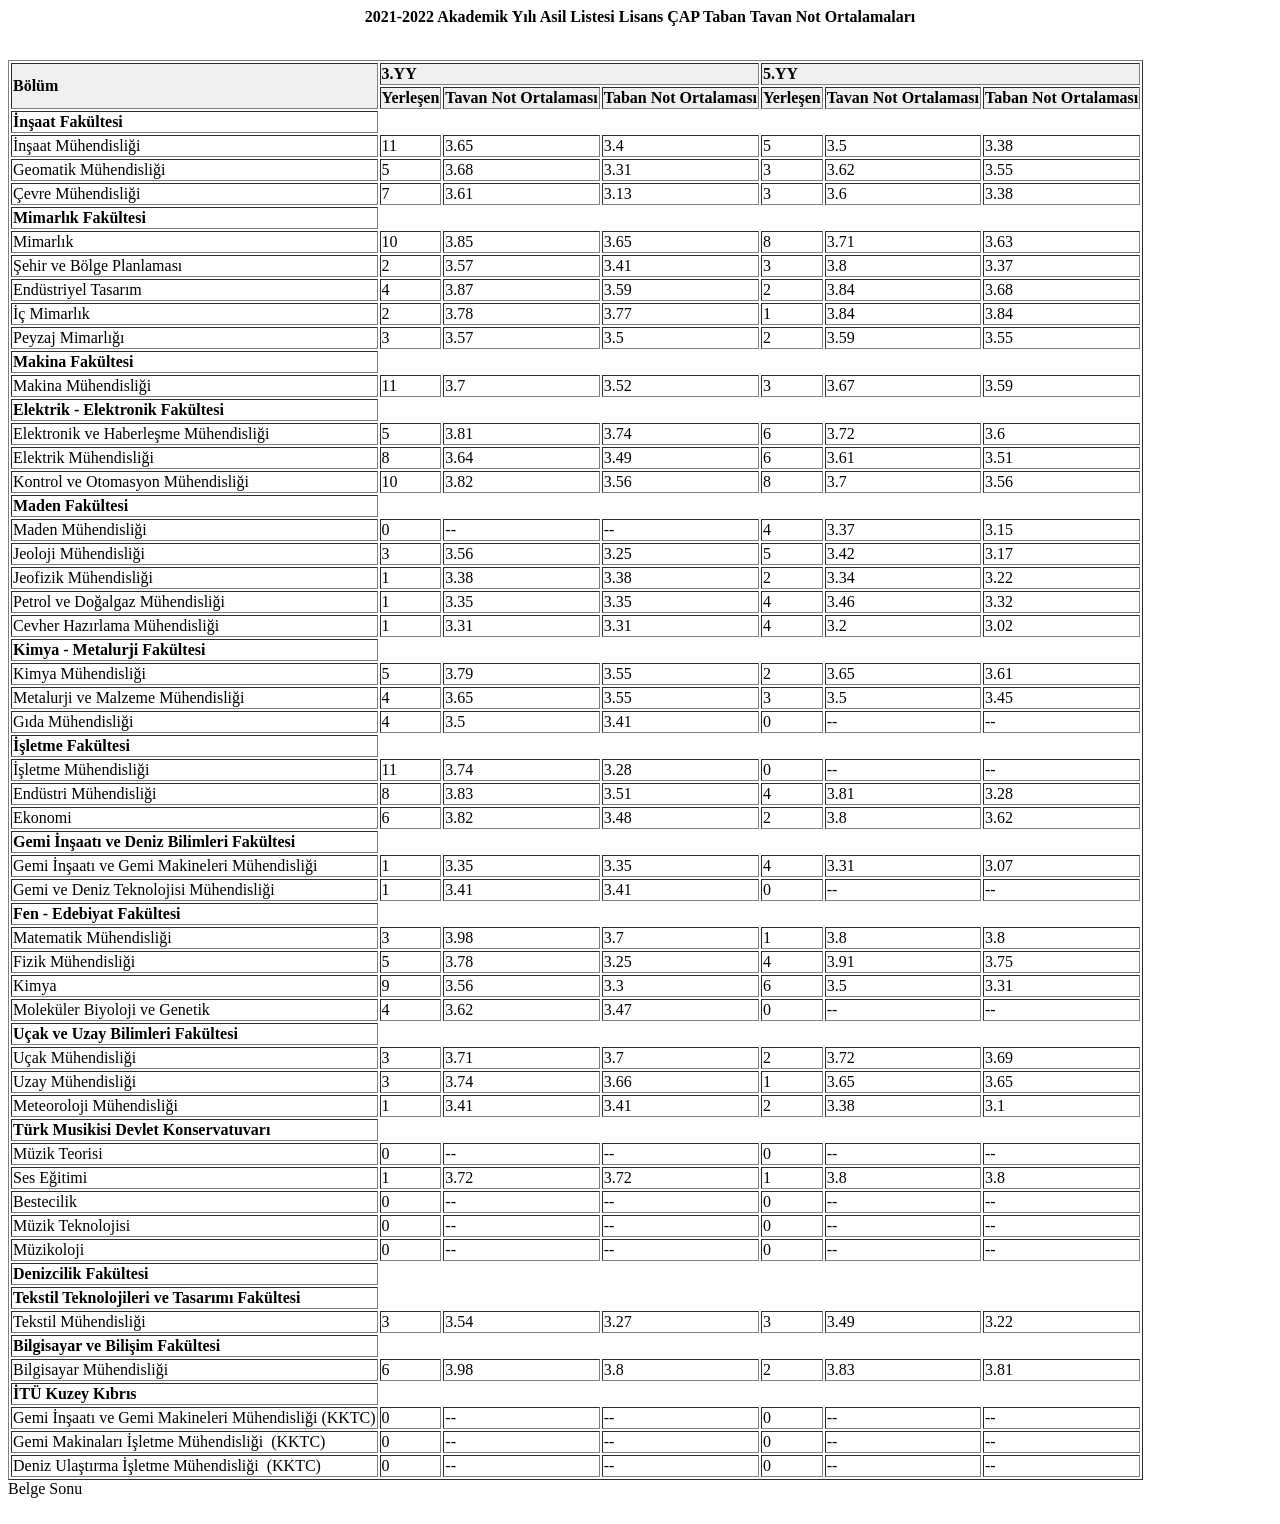
<file: cap-sources/202210_cap_taban_tavan_puanlari.htm>
<!-- saved from url=(0057)http://localhost/YCYYerlestir/cap_taban_tavan_puanlar.php -->
<html><head><meta http-equiv="Content-Type" content="text/html; charset=UTF-8">
<meta http-equiv="Content-Language" content="tr">

</head>
<body>


<meta http-equiv="Content-Language" content="tr">



<p align="center"><b>2021-2022 Akademik Yılı Asil Listesi Lisans ÇAP Taban Tavan Not Ortalamaları </b></p><br><table class="onsart" border="1"><tbody><tr style="font-weight:bold;" bgcolor="#F0F0F0"><td rowspan="2">Bölüm</td><td colspan="3">3.YY</td><td colspan="3">5.YY</td></tr><tr style="font-weight:bold;" bgcolor="#F0F0F0"><td>Yerleşen</td><td>Tavan Not Ortalaması</td><td>Taban Not Ortalaması</td><td>Yerleşen</td><td>Tavan Not Ortalaması</td><td>Taban Not Ortalaması</td></tr><tr><td colsapan="7"><b>İnşaat Fakültesi</b></td></tr><tr><td>İnşaat Mühendisliği </td><td>11</td><td>3.65</td><td>3.4</td><td>5</td><td>3.5</td><td>3.38</td></tr><tr><td>Geomatik Mühendisliği  </td><td>5</td><td>3.68</td><td>3.31</td><td>3</td><td>3.62</td><td>3.55</td></tr><tr><td>Çevre Mühendisliği  </td><td>7</td><td>3.61</td><td>3.13</td><td>3</td><td>3.6</td><td>3.38</td></tr><tr><td colsapan="7"><b>Mimarlık Fakültesi</b></td></tr><tr><td>Mimarlık  </td><td>10</td><td>3.85</td><td>3.65</td><td>8</td><td>3.71</td><td>3.63</td></tr><tr><td>Şehir ve Bölge Planlaması  </td><td>2</td><td>3.57</td><td>3.41</td><td>3</td><td>3.8</td><td>3.37</td></tr><tr><td>
	Endüstriyel Tasarım</td><td>4</td><td>3.87</td><td>3.59</td><td>2</td><td>3.84</td><td>3.68</td></tr><tr><td>İç Mimarlık  </td><td>2</td><td>3.78</td><td>3.77</td><td>1</td><td>3.84</td><td>3.84</td></tr><tr><td>Peyzaj Mimarlığı  </td><td>3</td><td>3.57</td><td>3.5</td><td>2</td><td>3.59</td><td>3.55</td></tr><tr><td colsapan="7"><b>Makina Fakültesi</b></td></tr><tr><td>Makina Mühendisliği  </td><td>11</td><td>3.7</td><td>3.52</td><td>3</td><td>3.67</td><td>3.59</td></tr><tr><td colsapan="7"><b>Elektrik - Elektronik Fakültesi</b></td></tr><tr><td>Elektronik ve Haberleşme Mühendisliği  </td><td>5</td><td>3.81</td><td>3.74</td><td>6</td><td>3.72</td><td>3.6</td></tr><tr><td>Elektrik Mühendisliği  </td><td>8</td><td>3.64</td><td>3.49</td><td>6</td><td>3.61</td><td>3.51</td></tr><tr><td>Kontrol ve Otomasyon Mühendisliği  </td><td>10</td><td>3.82</td><td>3.56</td><td>8</td><td>3.7</td><td>3.56</td></tr><tr><td colsapan="7"><b>Maden Fakültesi</b></td></tr><tr><td>Maden Mühendisliği  </td><td>0</td><td>--</td><td>--</td><td>4</td><td>3.37</td><td>3.15</td></tr><tr><td>Jeoloji Mühendisliği  </td><td>3</td><td>3.56</td><td>3.25</td><td>5</td><td>3.42</td><td>3.17</td></tr><tr><td>Jeofizik Mühendisliği  </td><td>1</td><td>3.38</td><td>3.38</td><td>2</td><td>3.34</td><td>3.22</td></tr><tr><td>Petrol ve Doğalgaz Mühendisliği  </td><td>1</td><td>3.35</td><td>3.35</td><td>4</td><td>3.46</td><td>3.32</td></tr><tr><td>Cevher Hazırlama Mühendisliği  </td><td>1</td><td>3.31</td><td>3.31</td><td>4</td><td>3.2</td><td>3.02</td></tr><tr><td colsapan="7"><b>Kimya - Metalurji Fakültesi</b></td></tr><tr><td>Kimya Mühendisliği  </td><td>5</td><td>3.79</td><td>3.55</td><td>2</td><td>3.65</td><td>3.61</td></tr><tr><td>Metalurji ve Malzeme Mühendisliği  </td><td>4</td><td>3.65</td><td>3.55</td><td>3</td><td>3.5</td><td>3.45</td></tr><tr><td>Gıda Mühendisliği  </td><td>4</td><td>3.5</td><td>3.41</td><td>0</td><td>--</td><td>--</td></tr><tr><td colsapan="7"><b>İşletme Fakültesi</b></td></tr><tr><td>İşletme Mühendisliği  </td><td>11</td><td>3.74</td><td>3.28</td><td>0</td><td>--</td><td>--</td></tr><tr><td>Endüstri Mühendisliği  </td><td>8</td><td>3.83</td><td>3.51</td><td>4</td><td>3.81</td><td>3.28</td></tr><tr><td>
	Ekonomi</td><td>6</td><td>3.82</td><td>3.48</td><td>2</td><td>3.8</td><td>3.62</td></tr><tr><td colsapan="7"><b>Gemi İnşaatı ve Deniz Bilimleri Fakültesi</b></td></tr><tr><td>Gemi İnşaatı ve Gemi Makineleri Mühendisliği  </td><td>1</td><td>3.35</td><td>3.35</td><td>4</td><td>3.31</td><td>3.07</td></tr><tr><td>Gemi ve Deniz Teknolojisi Mühendisliği  </td><td>1</td><td>3.41</td><td>3.41</td><td>0</td><td>--</td><td>--</td></tr><tr><td colsapan="7"><b>Fen - Edebiyat Fakültesi</b></td></tr><tr><td>Matematik Mühendisliği  </td><td>3</td><td>3.98</td><td>3.7</td><td>1</td><td>3.8</td><td>3.8</td></tr><tr><td>Fizik Mühendisliği  </td><td>5</td><td>3.78</td><td>3.25</td><td>4</td><td>3.91</td><td>3.75</td></tr><tr><td>Kimya  </td><td>9</td><td>3.56</td><td>3.3</td><td>6</td><td>3.5</td><td>3.31</td></tr><tr><td>Moleküler Biyoloji ve Genetik  </td><td>4</td><td>3.62</td><td>3.47</td><td>0</td><td>--</td><td>--</td></tr><tr><td colsapan="7"><b>Uçak ve Uzay Bilimleri Fakültesi</b></td></tr><tr><td>Uçak Mühendisliği  </td><td>3</td><td>3.71</td><td>3.7</td><td>2</td><td>3.72</td><td>3.69</td></tr><tr><td>Uzay Mühendisliği  </td><td>3</td><td>3.74</td><td>3.66</td><td>1</td><td>3.65</td><td>3.65</td></tr><tr><td>Meteoroloji Mühendisliği  </td><td>1</td><td>3.41</td><td>3.41</td><td>2</td><td>3.38</td><td>3.1</td></tr><tr><td colsapan="7"><b>Türk Musikisi Devlet Konservatuvarı</b></td></tr><tr><td>Müzik Teorisi</td><td>0</td><td>--</td><td>--</td><td>0</td><td>--</td><td>--</td></tr><tr><td>Ses Eğitimi</td><td>1</td><td>3.72</td><td>3.72</td><td>1</td><td>3.8</td><td>3.8</td></tr><tr><td>Bestecilik</td><td>0</td><td>--</td><td>--</td><td>0</td><td>--</td><td>--</td></tr><tr><td>Müzik Teknolojisi</td><td>0</td><td>--</td><td>--</td><td>0</td><td>--</td><td>--</td></tr><tr><td>Müzikoloji</td><td>0</td><td>--</td><td>--</td><td>0</td><td>--</td><td>--</td></tr><tr><td colsapan="7"><b>Denizcilik Fakültesi</b></td></tr><tr><td colsapan="7"><b>Tekstil Teknolojileri ve Tasarımı Fakültesi</b></td></tr><tr><td>Tekstil Mühendisliği  </td><td>3</td><td>3.54</td><td>3.27</td><td>3</td><td>3.49</td><td>3.22</td></tr><tr><td colsapan="7"><b>Bilgisayar ve Bilişim Fakültesi</b></td></tr><tr><td>Bilgisayar Mühendisliği  </td><td>6</td><td>3.98</td><td>3.8</td><td>2</td><td>3.83</td><td>3.81</td></tr><tr><td colsapan="7"><b>İTÜ Kuzey Kıbrıs</b></td></tr><tr><td>Gemi İnşaatı ve Gemi Makineleri Mühendisliği  (KKTC)</td><td>0</td><td>--</td><td>--</td><td>0</td><td>--</td><td>--</td></tr><tr><td>Gemi Makinaları İşletme Mühendisliği&nbsp; (KKTC)</td><td>0</td><td>--</td><td>--</td><td>0</td><td>--</td><td>--</td></tr><tr><td>Deniz Ulaştırma İşletme Mühendisliği&nbsp; (KKTC)</td><td>0</td><td>--</td><td>--</td><td>0</td><td>--</td><td>--</td></tr></tbody></table>Belge Sonu
<br><br>

</body></html>
</file>
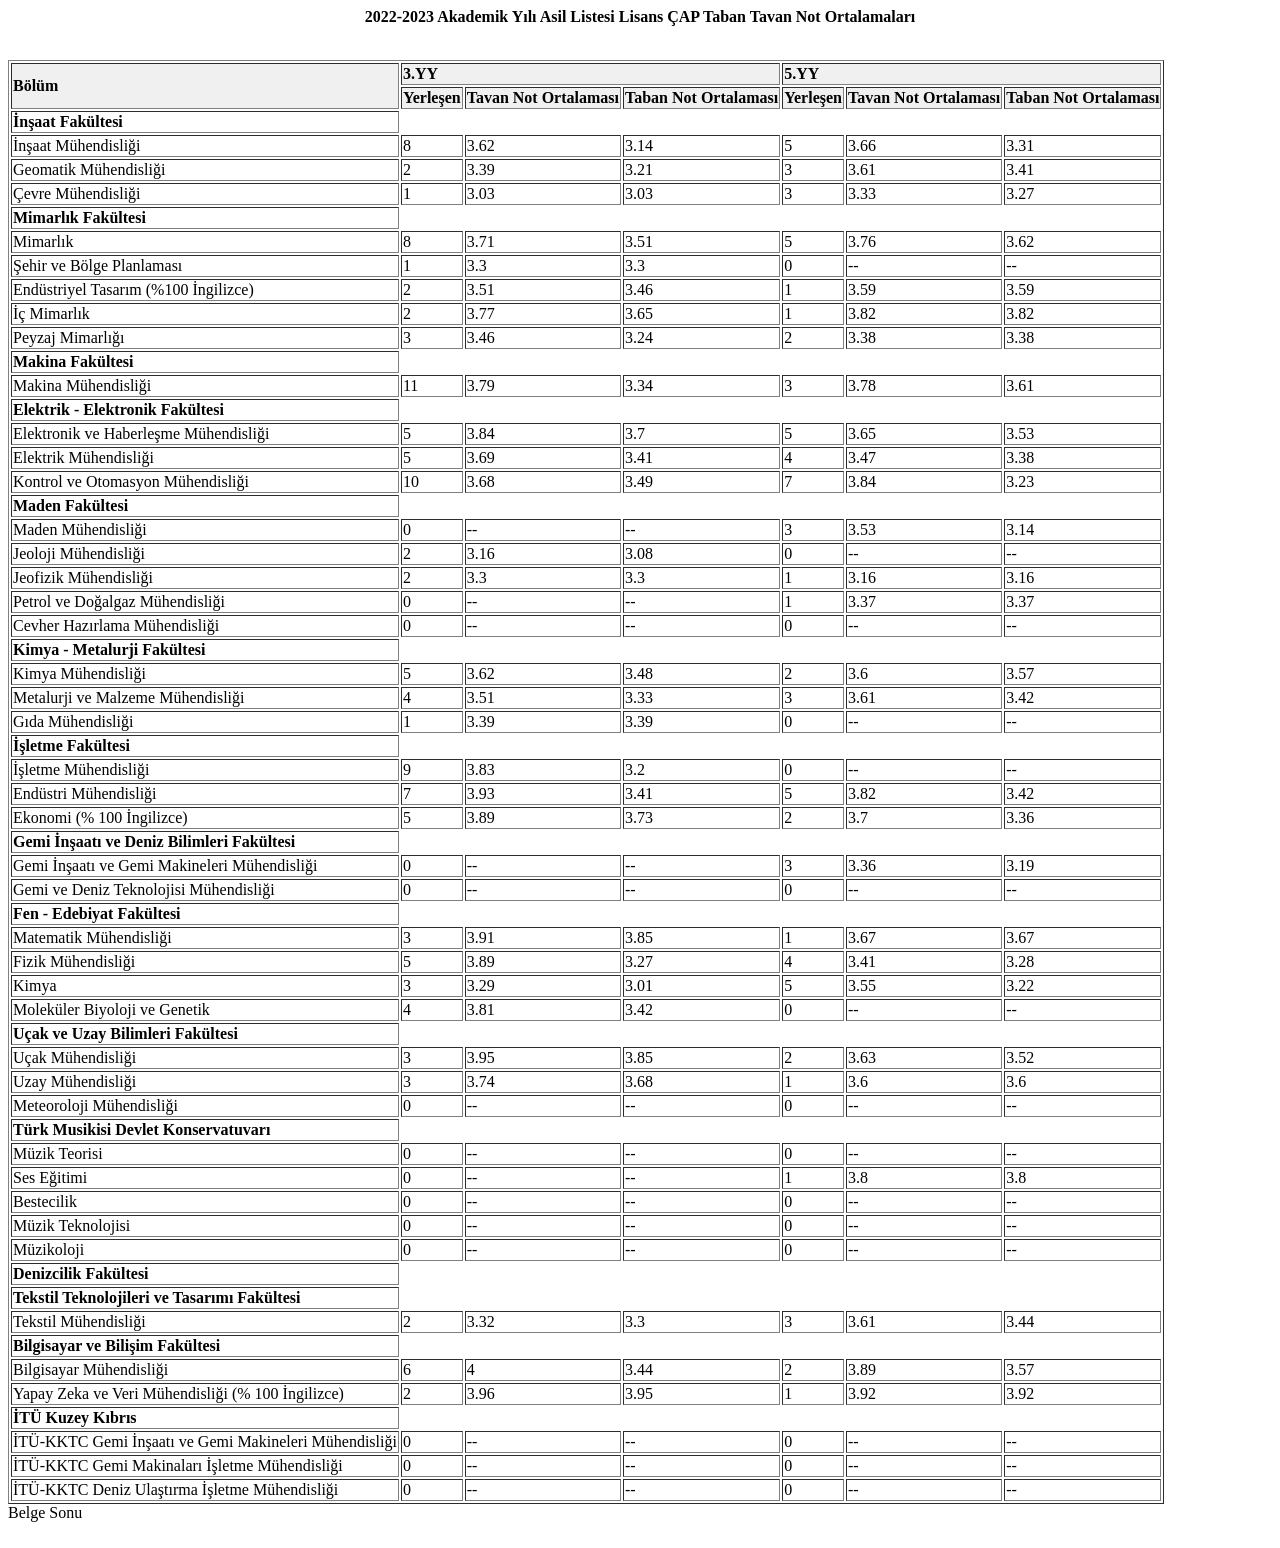
<file: cap-sources/202310_cap_taban_tavan_puanlari.htm>
<html><head><meta http-equiv="Content-Type" content="text/html; charset=UTF-8">
<meta http-equiv="Content-Language" content="tr">

</head>
<body>


<meta http-equiv="Content-Language" content="tr">



<p align="center"><b>2022-2023 Akademik Yılı Asil Listesi Lisans ÇAP Taban Tavan Not Ortalamaları </b></p><br><table class="onsart" border="1"><tbody><tr style="font-weight:bold;" bgcolor="#F0F0F0"><td rowspan="2">Bölüm</td><td colspan="3">3.YY</td><td colspan="3">5.YY</td></tr><tr style="font-weight:bold;" bgcolor="#F0F0F0"><td>Yerleşen</td><td>Tavan Not Ortalaması</td><td>Taban Not Ortalaması</td><td>Yerleşen</td><td>Tavan Not Ortalaması</td><td>Taban Not Ortalaması</td></tr><tr><td colsapan="7"><b>İnşaat Fakültesi</b></td></tr><tr><td>İnşaat Mühendisliği </td><td>8</td><td>3.62</td><td>3.14</td><td>5</td><td>3.66</td><td>3.31</td></tr><tr><td>Geomatik Mühendisliği  </td><td>2</td><td>3.39</td><td>3.21</td><td>3</td><td>3.61</td><td>3.41</td></tr><tr><td>Çevre Mühendisliği  </td><td>1</td><td>3.03</td><td>3.03</td><td>3</td><td>3.33</td><td>3.27</td></tr><tr><td colsapan="7"><b>Mimarlık Fakültesi</b></td></tr><tr><td>Mimarlık  </td><td>8</td><td>3.71</td><td>3.51</td><td>5</td><td>3.76</td><td>3.62</td></tr><tr><td>Şehir ve Bölge Planlaması  </td><td>1</td><td>3.3</td><td>3.3</td><td>0</td><td>--</td><td>--</td></tr><tr><td>Endüstriyel Tasarım (%100 İngilizce)</td><td>2</td><td>3.51</td><td>3.46</td><td>1</td><td>3.59</td><td>3.59</td></tr><tr><td>İç Mimarlık  </td><td>2</td><td>3.77</td><td>3.65</td><td>1</td><td>3.82</td><td>3.82</td></tr><tr><td>Peyzaj Mimarlığı  </td><td>3</td><td>3.46</td><td>3.24</td><td>2</td><td>3.38</td><td>3.38</td></tr><tr><td colsapan="7"><b>Makina Fakültesi</b></td></tr><tr><td>Makina Mühendisliği  </td><td>11</td><td>3.79</td><td>3.34</td><td>3</td><td>3.78</td><td>3.61</td></tr><tr><td colsapan="7"><b>Elektrik - Elektronik Fakültesi</b></td></tr><tr><td>Elektronik ve Haberleşme Mühendisliği  </td><td>5</td><td>3.84</td><td>3.7</td><td>5</td><td>3.65</td><td>3.53</td></tr><tr><td>Elektrik Mühendisliği  </td><td>5</td><td>3.69</td><td>3.41</td><td>4</td><td>3.47</td><td>3.38</td></tr><tr><td>Kontrol ve Otomasyon Mühendisliği  </td><td>10</td><td>3.68</td><td>3.49</td><td>7</td><td>3.84</td><td>3.23</td></tr><tr><td colsapan="7"><b>Maden Fakültesi</b></td></tr><tr><td>Maden Mühendisliği  </td><td>0</td><td>--</td><td>--</td><td>3</td><td>3.53</td><td>3.14</td></tr><tr><td>Jeoloji Mühendisliği  </td><td>2</td><td>3.16</td><td>3.08</td><td>0</td><td>--</td><td>--</td></tr><tr><td>Jeofizik Mühendisliği  </td><td>2</td><td>3.3</td><td>3.3</td><td>1</td><td>3.16</td><td>3.16</td></tr><tr><td>Petrol ve Doğalgaz Mühendisliği  </td><td>0</td><td>--</td><td>--</td><td>1</td><td>3.37</td><td>3.37</td></tr><tr><td>Cevher Hazırlama Mühendisliği  </td><td>0</td><td>--</td><td>--</td><td>0</td><td>--</td><td>--</td></tr><tr><td colsapan="7"><b>Kimya - Metalurji Fakültesi</b></td></tr><tr><td>Kimya Mühendisliği  </td><td>5</td><td>3.62</td><td>3.48</td><td>2</td><td>3.6</td><td>3.57</td></tr><tr><td>Metalurji ve Malzeme Mühendisliği  </td><td>4</td><td>3.51</td><td>3.33</td><td>3</td><td>3.61</td><td>3.42</td></tr><tr><td>Gıda Mühendisliği  </td><td>1</td><td>3.39</td><td>3.39</td><td>0</td><td>--</td><td>--</td></tr><tr><td colsapan="7"><b>İşletme Fakültesi</b></td></tr><tr><td>İşletme Mühendisliği  </td><td>9</td><td>3.83</td><td>3.2</td><td>0</td><td>--</td><td>--</td></tr><tr><td>Endüstri Mühendisliği  </td><td>7</td><td>3.93</td><td>3.41</td><td>5</td><td>3.82</td><td>3.42</td></tr><tr><td>Ekonomi (% 100 İngilizce)</td><td>5</td><td>3.89</td><td>3.73</td><td>2</td><td>3.7</td><td>3.36</td></tr><tr><td colsapan="7"><b>Gemi İnşaatı ve Deniz Bilimleri Fakültesi</b></td></tr><tr><td>Gemi İnşaatı ve Gemi Makineleri Mühendisliği  </td><td>0</td><td>--</td><td>--</td><td>3</td><td>3.36</td><td>3.19</td></tr><tr><td>Gemi ve Deniz Teknolojisi Mühendisliği  </td><td>0</td><td>--</td><td>--</td><td>0</td><td>--</td><td>--</td></tr><tr><td colsapan="7"><b>Fen - Edebiyat Fakültesi</b></td></tr><tr><td>Matematik Mühendisliği  </td><td>3</td><td>3.91</td><td>3.85</td><td>1</td><td>3.67</td><td>3.67</td></tr><tr><td>Fizik Mühendisliği  </td><td>5</td><td>3.89</td><td>3.27</td><td>4</td><td>3.41</td><td>3.28</td></tr><tr><td>Kimya  </td><td>3</td><td>3.29</td><td>3.01</td><td>5</td><td>3.55</td><td>3.22</td></tr><tr><td>Moleküler Biyoloji ve Genetik  </td><td>4</td><td>3.81</td><td>3.42</td><td>0</td><td>--</td><td>--</td></tr><tr><td colsapan="7"><b>Uçak ve Uzay Bilimleri Fakültesi</b></td></tr><tr><td>Uçak Mühendisliği  </td><td>3</td><td>3.95</td><td>3.85</td><td>2</td><td>3.63</td><td>3.52</td></tr><tr><td>Uzay Mühendisliği  </td><td>3</td><td>3.74</td><td>3.68</td><td>1</td><td>3.6</td><td>3.6</td></tr><tr><td>Meteoroloji Mühendisliği  </td><td>0</td><td>--</td><td>--</td><td>0</td><td>--</td><td>--</td></tr><tr><td colsapan="7"><b>Türk Musikisi Devlet Konservatuvarı</b></td></tr><tr><td>Müzik Teorisi</td><td>0</td><td>--</td><td>--</td><td>0</td><td>--</td><td>--</td></tr><tr><td>Ses Eğitimi</td><td>0</td><td>--</td><td>--</td><td>1</td><td>3.8</td><td>3.8</td></tr><tr><td>Bestecilik</td><td>0</td><td>--</td><td>--</td><td>0</td><td>--</td><td>--</td></tr><tr><td>Müzik Teknolojisi</td><td>0</td><td>--</td><td>--</td><td>0</td><td>--</td><td>--</td></tr><tr><td>Müzikoloji</td><td>0</td><td>--</td><td>--</td><td>0</td><td>--</td><td>--</td></tr><tr><td colsapan="7"><b>Denizcilik Fakültesi</b></td></tr><tr><td colsapan="7"><b>Tekstil Teknolojileri ve Tasarımı Fakültesi</b></td></tr><tr><td>Tekstil Mühendisliği  </td><td>2</td><td>3.32</td><td>3.3</td><td>3</td><td>3.61</td><td>3.44</td></tr><tr><td colsapan="7"><b>Bilgisayar ve Bilişim Fakültesi</b></td></tr><tr><td>Bilgisayar Mühendisliği  </td><td>6</td><td>4</td><td>3.44</td><td>2</td><td>3.89</td><td>3.57</td></tr><tr><td>Yapay Zeka ve Veri Mühendisliği (% 100 İngilizce)</td><td>2</td><td>3.96</td><td>3.95</td><td>1</td><td>3.92</td><td>3.92</td></tr><tr><td colsapan="7"><b>İTÜ Kuzey Kıbrıs</b></td></tr><tr><td>İTÜ-KKTC Gemi İnşaatı ve Gemi Makineleri Mühendisliği</td><td>0</td><td>--</td><td>--</td><td>0</td><td>--</td><td>--</td></tr><tr><td>İTÜ-KKTC Gemi Makinaları İşletme Mühendisliği</td><td>0</td><td>--</td><td>--</td><td>0</td><td>--</td><td>--</td></tr><tr><td>İTÜ-KKTC Deniz Ulaştırma İşletme Mühendisliği&nbsp;</td><td>0</td><td>--</td><td>--</td><td>0</td><td>--</td><td>--</td></tr></tbody></table>Belge Sonu
<br><br>

</body></html>
</file>
<file: shared/style.css>
* {
      margin: 0;
      padding: 0;
      box-sizing: border-box;
    }

    :root {
      --primary: #3CBDB7;
      --primary-hover: #2d8f8a;
      --primary-light: #2d8f8a;
      --secondary: #ef4444;
      --success: #10b981;
      --warning: #f59e0b;
      --bg-color: #f9fafb;
      --bg: #f9fafb;
      --card-bg: #ffffff;
      --text-main: #111827;
      --text: #111827;
      --text-muted: #6b7280;
      --border-color: #e5e7eb;
      --border: #e5e7eb;
      --shadow: 0 1px 3px rgba(0, 0, 0, 0.12);
    }

    body {
      font-family: -apple-system, BlinkMacSystemFont, 'Segoe UI', Roboto, sans-serif;
      background: var(--bg);
      color: var(--text);
      line-height: 1.6;
      min-height: 100vh;
    }

    .container {
      max-width: 90%;
      margin: 0 auto;
      padding: 12px;
    }

    header {
      text-align: center;
      padding: 20px 0;
      background: linear-gradient(135deg, var(--primary) 0%, var(--primary-hover) 100%);
      color: white;
      margin-bottom: 20px;
      border-radius: 12px;
      box-shadow: var(--shadow);
    }

    header h1 {
      font-size: 1.8rem;
      margin-bottom: 8px;
    }

    header p {
      opacity: 0.9;
      font-size: 0.95rem;
    }

    .input-section {
      background: var(--card-bg);
      padding: 16px;
      border-radius: 12px;
      box-shadow: var(--shadow);
      margin-bottom: 20px;
    }

    .input-row {
      display: flex;
      gap: 16px;
      flex-wrap: wrap;
      align-items: flex-end;
    }

    .input-group {
      flex: 1;
      min-width: 150px;
    }

    .input-group label {
      display: block;
      margin-bottom: 6px;
      font-weight: 600;
      color: var(--text);
      font-size: 0.9rem;
    }

    .input-group input,
    .input-group select {
      width: 100%;
      padding: 12px 14px;
      border: 2px solid var(--border);
      border-radius: 8px;
      font-size: 1rem;
      transition: border-color 0.2s, box-shadow 0.2s;
    }

    .input-group input:focus,
    .input-group select:focus {
      outline: none;
      border-color: var(--primary);
      box-shadow: 0 0 0 3px rgba(60, 189, 183, 0.1);
    }

    .btn {
      padding: 12px 28px;
      background: var(--primary);
      color: white;
      border: none;
      border-radius: 8px;
      font-size: 1rem;
      font-weight: 600;
      cursor: pointer;
      transition: background 0.2s, transform 0.1s;
    }

    .btn:hover {
      background: var(--primary-hover);
    }

    .btn:active {
      transform: scale(0.98);
    }

    .search-box {
      margin-bottom: 20px;
    }

    .search-box input {
      width: 100%;
      padding: 14px 18px;
      border: 2px solid var(--border);
      border-radius: 8px;
      font-size: 1rem;
    }

    .search-box input:focus {
      outline: none;
      border-color: var(--primary);
    }

    .results-info {
      display: flex;
      justify-content: space-between;
      align-items: center;
      margin-bottom: 16px;
      padding: 12px 16px;
      background: var(--card-bg);
      border-radius: 8px;
      font-size: 0.9rem;
    }

    .results-info .count {
      font-weight: 600;
      color: var(--primary);
    }

    /* Results Container and Table Styles */
    #results-container {
      width: 100%;
      overflow-x: auto;
      background: var(--card-bg);
      border-radius: 12px;
      box-shadow: var(--shadow);
    }

    .programs-table {
      width: 100%;
      border-collapse: collapse;
      min-width: 700px;
    }

    .programs-table th {
      text-align: left;
      padding: 6px 8px;
      background: var(--bg-color);
      color: var(--text-muted);
      font-weight: 600;
      font-size: 0.8rem;
      border-bottom: 2px solid var(--border-color);
      vertical-align: top;
    }

    .programs-table th.col-stat,
    .programs-table th.col-gno,
    .programs-table th.col-yil {
      text-align: center;
    }

    .programs-table td {
      padding: 6px 10px;
      border-bottom: 1px solid var(--border-color);
      vertical-align: middle;
      font-size: 0.85rem;
    }

    .programs-table tbody tr:hover {
      background: var(--bg-color);
    }

    .programs-table tr:last-child td {
      border-bottom: none;
    }

    .col-program {
      width: 22%;
      min-width: 180px;
      vertical-align: top;
    }

    .col-yil {
      width: 8%;
      min-width: 90px;
      font-weight: 600;
      color: var(--text-main);
      vertical-align: middle;
      text-align: center;
      border-right: 1px solid var(--border-color);
    }

    .col-yariyil {
      width: 10%;
      min-width: 90px;
      font-weight: 500;
      color: var(--text-main);
      position: relative;
      white-space: nowrap;
    }

    .yariyil-filter {
      margin-left: 6px;
      padding: 2px 4px;
      border: 1px solid var(--border-color);
      border-radius: 4px;
      font-size: 0.7rem;
      background: white;
      color: var(--text-main);
      cursor: pointer;
      display: inline-block;
      width: auto;
      min-width: auto;
    }

    .yariyil-filter:focus {
      outline: none;
      border-color: var(--primary);
      box-shadow: 0 0 0 2px rgba(60, 189, 183, 0.1);
    }

    .col-stat {
      width: 7.5%;
      text-align: center;
      font-weight: 600;
      font-size: 0.8rem;
    }

    .col-gno {
      width: 9%;
      text-align: center;
      font-weight: 600;
      font-size: 0.8rem;
    }

    .no-data-cell {
      text-align: center;
      color: var(--text-muted);
      font-style: italic;
      font-size: 0.85rem;
    }

    .program-cell-title {
      font-weight: 600;
      font-size: 0.95rem;
      color: var(--text);
      margin-bottom: 3px;
      display: block;
    }

    .program-cell-faculty {
      font-size: 0.8rem;
      color: var(--text-muted);
      display: block;
      margin-bottom: 8px;
    }

    .osym-badge {
      display: inline-block;
      padding: 3px 6px;
      background: #4b5563;
      color: white;
      border-radius: 3px;
      font-size: 0.7rem;
      font-weight: 600;
    }

    .osym-badge.warning {
      background: var(--warning);
    }

    /* GNO Cell Styling */
    .gno-success {
      color: var(--success);
    }

    .gno-warning {
      color: var(--warning);
    }

    .gno-error {
      color: var(--secondary);
    }

    .gno-info {
      color: var(--primary);
    }


    @media (max-width: 900px) {

      .programs-table,
      .programs-table tbody {
        display: block;
        width: 100%;
        min-width: 0;
      }

      .programs-table thead {
        display: none;
      }

      /* Satırı Flex Container yap */
      .programs-table tr {
        display: flex;
        flex-wrap: wrap;
        background: #fff;
        margin-bottom: 16px;
        border: 1px solid var(--border-color);
        border-radius: 8px;
        padding: 12px;
        box-shadow: 0 2px 4px rgba(0, 0, 0, 0.05);
      }

      /* Tüm hücreler için temel stil */
      .programs-table td {
        padding: 6px 0;
        border: none;
        position: relative;
        text-align: left;
        box-sizing: border-box;
      }

      /* Bölüm ve Dönem tam genişlik */
      .programs-table .col-program,
      .programs-table .col-yariyil {
        width: 100%;
      }

      .programs-table .col-yil {
        display: none;
      }

      .col-program {
        border-bottom: 2px solid var(--border-color) !important;
        padding-bottom: 12px !important;
        margin-bottom: 8px;
      }

      .program-cell-title {
        font-size: 1rem;
        margin-bottom: 4px;
      }

      .col-yariyil {
        font-weight: 700;
        font-size: 0.9rem;
        margin-bottom: 8px;
        color: var(--text-main);
        display: block;
        /* Flex yerine Block yapalım, içeriği gizleyip sadece before'u göstereceğiz */
        visibility: visible;
        /* Kendisini görünür kıl */
      }

      /* İçeriği gizle (sağ üstteki 3.Yarıyıl metni) */
      .col-yariyil {
        font-size: 0;
        /* Metni gizle */
      }

      .col-yariyil::before {
        content: attr(data-yil) " - " attr(data-yariyil-text);
        font-size: 0.9rem;
        /* Before içeriği için boyutu geri getir */
        display: block;
        width: 100%;
        border-bottom: 1px solid var(--border-color);
        padding-bottom: 8px;
        margin-bottom: 8px;
      }

      .col-yariyil[data-label="Dönem"]::before {
        /* data-label zaten içerikte varsa tekrar etmesin diye özel kontrol gerekebilir ama 
            biz script.js'de data-label'ı "3.Yarıyıl" gibi net vereceğiz. 
            Burada content'i override ediyoruz.
         */
        content: attr(data-yil) " - " attr(data-yariyil-text);
      }

      /* Veri hücrelerini grid yapısında göster (3x2 grid, istenen sıra ile) */
      .programs-table .col-stat,
      .programs-table .col-gno {
        display: inline-flex;
        flex-direction: column;
        width: 32.66%;
        /* 3 sütun */
        margin-right: 1%;
        margin-bottom: 8px;
        background: #f8fafc;
        padding: 6px 4px;
        border-radius: 6px;
        text-align: center;
        border: 1px solid #eee;
        vertical-align: top;
      }

      /* Order ile sıralamayı değiştir: 
         Sol: Kont, Yer
         Orta: Taban, Tavan
         Sağ: Min, Max
      */

      /* İlk satır elementleri (Üst) */
      .programs-table td[data-label="Kont"] {
        order: 10;
      }

      .programs-table td[data-label="Taban"] {
        order: 11;
      }

      .programs-table td[data-label="Min GNO"] {
        order: 12;
        margin-right: 0 !important;
      }

      /* İkinci satır elementleri (Alt) */
      .programs-table td[data-label="Yer"] {
        order: 20;
      }

      .programs-table td[data-label="Tavan"] {
        order: 21;
      }

      .programs-table td[data-label="Max GNO"] {
        order: 22;
        margin-right: 0 !important;
      }

      /* Başlıklar en üstte */
      .programs-table .col-program {
        order: -1;
        width: 100%;
        margin-right: 0;
      }

      .programs-table .col-yariyil {
        order: 0;
        width: 100%;
        margin-right: 0;
      }

      /* Yerleşen yok hücresi */
      .programs-table .no-data-cell {
        order: 30;
      }

      .col-stat::before,
      .col-gno::before {
        content: attr(data-label);
        display: block;
        font-weight: 600;
        color: var(--text-muted);
        font-size: 0.7rem;
        margin-bottom: 2px;
        margin-right: 0;
        text-transform: uppercase;
        letter-spacing: 0.5px;
      }

      /* Yerleşen yok mesajı için */
      .programs-table .no-data-cell {
        width: 100%;
        text-align: center;
        padding: 12px 0;
        background: #f9fafb;
        border-radius: 4px;
        margin-top: 8px;
      }

      .yariyil-filter {
        max-width: 120px;
      }
    }

    .no-data {
      color: var(--text-muted);
      font-style: italic;
      font-size: 0.9rem;
    }

    .loading {
      text-align: center;
      padding: 40px;
      color: var(--text-muted);
    }

    .error-message {
      text-align: center;
      padding: 40px;
      color: var(--secondary);
      background: #fef2f2;
      border-radius: 12px;
    }

    footer {
      text-align: center;
      padding: 30px;
      color: var(--text-muted);
      font-size: 0.85rem;
    }

    footer a {
      color: var(--primary);
    }

    @media (max-width: 600px) {
      .container {
        padding: 12px;
      }

      header {
        padding: 20px;
        border-radius: 8px;
      }

      header h1 {
        font-size: 1.4rem;
        padding: 0 35px;
        /* Ok ile çakışmaması için yanlardan boşluk */
      }

      .input-row {
        flex-direction: column;
      }

      .input-group {
        width: 100%;
      }

      .btn {
        width: 100%;
      }

      .program-header {
        padding: 14px 16px;
      }

      .program-content {
        padding: 14px;
      }
    }

    /* Header Navigasyon */
    .header-nav {
      margin-top: 15px;
      font-size: 0.9rem;
    }

    .header-nav a {
      color: white;
      text-decoration: underline;
      cursor: pointer;
      opacity: 0.9;
    }

    .header-nav a:hover {
      opacity: 1;
    }

    .separator {
      margin: 0 8px;
      color: rgba(255, 255, 255, 0.6);
    }

    /* Modal Stilleri */
    .modal {
      display: none;
      /* Varsayılan olarak gizli */
      position: fixed;
      z-index: 1000;
      left: 0;
      top: 0;
      width: 100%;
      height: 100%;
      background-color: rgba(0, 0, 0, 0.5);
      /* Siyah yarı saydam arka plan */
      backdrop-filter: blur(4px);
      /* Arka planı bulanıklaştır */
    }

    .modal-content {
      background-color: #fff;
      margin: 5% auto;
      /* Adjusted margin */
      padding: 0;
      border-radius: 12px;
      width: 90%;
      max-width: 850px;
      box-shadow: 0 4px 20px rgba(0, 0, 0, 0.2);
      animation: slideIn 0.3s ease-out;
      /* Fix for long content */
      display: flex;
      flex-direction: column;
      max-height: 90vh;
      /* Maximum height relative to viewport */
    }

    .modal-header {
      background: var(--primary);
      padding: 15px 20px;
      border-radius: 12px 12px 0 0;
      display: flex;
      justify-content: space-between;
      align-items: center;
    }

    .modal-content h2 {
      color: white;
      font-size: 1.4rem;
      margin: 0;
      padding: 0;
      background: none;
    }

    .modal-body {
      padding: 25px;
      color: var(--text);
      /* Enable scrolling */
      overflow-y: auto;
    }

    .close-btn {
      color: white;
      font-size: 28px;
      font-weight: bold;
      cursor: pointer;
      opacity: 0.8;
      line-height: 1;
      display: flex;
      align-items: center;
      justify-content: center;
      padding: 0 4px;
      /* Tıklama alanını biraz genişletmek için */
    }

    .close-btn:hover {
      opacity: 1;
    }

    .formula-box {
      background: #f3f4f6;
      padding: 20px 15px;
      border-radius: 8px;
      margin: 15px 0;
      border: 1px solid #e5e7eb;
      overflow-x: auto;
    }

    .formula {
      display: flex;
      flex-direction: column;
      align-items: center;
      gap: 10px;
    }

    .formula-label {
      font-weight: 600;
      color: var(--text);
      font-size: 0.95rem;
      margin-bottom: 5px;
    }

    .formula-expression {
      display: flex;
      align-items: center;
      justify-content: center;
      gap: 8px;
      flex-wrap: wrap;
    }

    .formula-part {
      display: flex;
      align-items: center;
      gap: 4px;
    }

    .fraction {
      display: flex;
      flex-direction: column;
      align-items: center;
      text-align: center;
    }

    .fraction .numerator {
      padding: 4px 8px;
      font-style: italic;
      color: var(--text);
      font-size: 0.85rem;
    }

    .fraction .denominator {
      padding: 4px 8px;
      border-top: 2px solid #374151;
      font-style: italic;
      color: var(--text);
      font-size: 0.85rem;
    }

    .paren {
      font-size: 2.2rem;
      font-weight: 300;
      color: #374151;
      line-height: 1;
    }

    .multiply {
      font-size: 0.9rem;
      font-weight: 600;
      color: var(--primary-hover);
      margin-left: 4px;
    }

    .operator {
      font-size: 1.2rem;
      font-weight: 600;
      color: #374151;
      margin: 0 8px;
    }

    @media (max-width: 500px) {
      .formula-expression {
        flex-direction: column;
        gap: 12px;
      }

      .operator {
        margin: 4px 0;
      }

      .paren {
        font-size: 1.8rem;
      }

      .fraction .numerator,
      .fraction .denominator {
        font-size: 0.8rem;
      }
    }

    .contact-box {
      margin-top: 15px;
      padding: 15px;
      background: #f9fafb;
      border-radius: 8px;
    }

    .note {
      font-size: 0.85rem;
      color: var(--text-muted);
      margin-top: 20px;
      font-style: italic;
    }

    @keyframes slideIn {
      from {
        transform: translateY(-50px);
        opacity: 0;
      }

      to {
        transform: translateY(0);
        opacity: 1;
      }
    }

    /* ==================== LANDING PAGE ==================== */

    .landing-container {
      max-width: 950px;
      margin: 0 auto;
      padding: 40px 20px;
      min-height: 100vh;
      display: flex;
      flex-direction: column;
    }

    .landing-header {
      text-align: center;
      padding: 40px 20px;
      background: linear-gradient(135deg, var(--primary) 0%, var(--primary-hover) 100%);
      color: white;
      border-radius: 16px;
      box-shadow: 0 4px 20px rgba(60, 189, 183, 0.3);
      margin-bottom: 40px;
    }

    .landing-header h1 {
      font-size: 2.8rem;
      margin-bottom: 12px;
      font-weight: 800;
      letter-spacing: -1px;
    }

    .landing-header p {
      font-size: 1.15rem;
      opacity: 0.95;
    }

    .card-grid {
      display: grid;
      grid-template-columns: repeat(auto-fit, minmax(320px, 1fr));
      gap: 24px;
      flex: 0;
    }

    .landing-card {
      background: var(--card-bg);
      border-radius: 16px;
      padding: 40px 30px;
      text-decoration: none;
      color: var(--text);
      box-shadow: 0 2px 12px rgba(0, 0, 0, 0.08);
      transition: transform 0.2s, box-shadow 0.2s;
      display: flex;
      flex-direction: column;
      align-items: center;
      justify-content: center;
      text-align: center;
      border: 2px solid transparent;
      min-height: 190px;
    }

    .landing-card:hover {
      transform: translateY(-4px);
      box-shadow: 0 8px 24px rgba(0, 0, 0, 0.12);
      border-color: var(--primary);
    }

    .landing-card .card-icon {
      width: 80px;
      height: 80px;
      background: linear-gradient(135deg, var(--primary) 0%, var(--primary-hover) 100%);
      border-radius: 50%;
      display: flex;
      align-items: center;
      justify-content: center;
      margin-bottom: 20px;
      color: white;
    }

    .landing-card h2 {
      font-size: 1.4rem;
      margin-bottom: 12px;
      color: var(--text);
    }

    .landing-card p {
      font-size: 0.95rem;
      color: var(--text-muted);
      line-height: 1.6;
    }

    .landing-footer {
      text-align: center;
      margin-top: 40px;
      padding-top: 20px;
      border-top: 1px solid var(--border);
      color: var(--text-muted);
      font-size: 0.9rem;
    }

    .landing-footer .contact {
      margin-top: 8px;
    }

    .landing-footer a {
      color: var(--primary);
      text-decoration: none;
    }

    .landing-footer a:hover {
      text-decoration: underline;
    }

    /* Home link in header */
    .home-link {
      position: absolute;
      left: 15px;
      top: 15px;
      color: white;
      text-decoration: none;
      font-size: 1.6rem;
      /* Biraz daha büyütelim */
      opacity: 0.9;
      transition: opacity 0.2s, transform 0.2s;
      z-index: 10;
      line-height: 1;
    }

    .home-link:hover {
      opacity: 1;
      transform: scale(1.1);
    }

    header {
      position: relative;
    }

    /* ==================== CAP PAGE ==================== */

    .fakulte-group {
      margin-bottom: 32px;
    }

    .fakulte-baslik {
      font-size: 1.1rem;
      font-weight: 600;
      color: var(--primary-hover);
      padding: 12px 16px;
      background: linear-gradient(90deg, rgba(60, 189, 183, 0.1), transparent);
      border-left: 4px solid var(--primary);
      margin-bottom: 12px;
      border-radius: 0 8px 8px 0;
    }

    .program-header-row {
      background: #fafafa;
    }

    .program-cell {
      background: white;
      font-weight: 500;
      vertical-align: top;
      padding-top: 12px !important;
    }

    .program-name {
      font-size: 0.9rem;
      color: var(--text);
    }

    .gno-high {
      color: var(--secondary);
      font-weight: 600;
    }

    .gno-medium {
      color: var(--warning);
      font-weight: 600;
    }

    .gno-low {
      color: var(--success);
      font-weight: 600;
    }

    .gno-neutral {
      color: var(--text-muted);
    }

    .aciklama-icon {
      color: var(--warning);
      font-weight: bold;
      cursor: help;
    }

    .no-results {
      text-align: center;
      padding: 40px;
      color: var(--text-muted);
      font-size: 1rem;
    }

    .error {
      text-align: center;
      padding: 40px;
      color: var(--secondary);
      font-size: 1rem;
    }

    /* Moblile Header Row (Desktop: Hidden) */
    .mobile-program-header {
      display: none;
    }

    /* Responsive landing page */
    @media (max-width: 600px) {
      .landing-header h1 {
        font-size: 1.8rem;
      }

      .landing-header p {
        font-size: 1rem;
      }

      .landing-card {
        padding: 24px 20px;
      }

      .landing-card .card-icon {
        width: 64px;
        height: 64px;
      }

      .landing-card .card-icon svg {
        width: 32px;
        height: 32px;
      }
    }

    /* ==================== CAP PAGE MOBILE OPTIMIZATION ==================== */
    @media (max-width: 900px) {

      .cap-page .programs-table,
      .cap-page .programs-table tbody {
        display: block;
        width: 100%;
      }

      .cap-page .programs-table thead {
        display: none;
      }

      /* Kart Tasarımı -> Liste Tasarımı */
      .cap-page .programs-table tr {
        display: grid;
        grid-template-columns: 1fr 1fr;
        gap: 6px;
        background: #fff;
        margin-bottom: 0px;
        /* Aradaki büyük boşluğu kaldır */
        border: none;
        /* Çerçeveyi kaldır */
        border-bottom: 1px solid var(--border-color);
        /* Sadece alt çizgi */
        border-radius: 0;
        /* Köşe yuvarlamayı kaldır */
        padding: 8px 12px;
        /* Dikey paddingi azalt, yatayı başlıkla eşitle */
        box-shadow: none;
        /* Gölgeyi kaldır */
        position: relative;
      }

      /* 1. KART BAŞLIĞI: Bölüm Adı - ARTIK mobile-program-header KULLANILIYOR */
      .cap-page .programs-table tr::before {
        display: none;
      }

      /* YENİ: Grup Başlığı Stili */
      .cap-page .programs-table tr.mobile-program-header {
        display: block;
        background: transparent;
        border: none;
        box-shadow: none;
        padding: 0;
        margin-bottom: 0px;
        margin-top: 16px;
      }

      /* İlk grup başlığının üst boşluğunu al */
      .cap-page .programs-table tbody:first-child tr.mobile-program-header {
        margin-top: 0;
      }

      .cap-page .programs-table tr.mobile-program-header td {
        display: block;
        width: 100%;
        color: var(--primary);
        font-size: 1.2rem;
        font-weight: 700;
        padding: 4px 12px 8px 12px;
        /* Yatay padding eklendi */
        text-align: left;
        border: none;
        background: transparent;
      }

      /* 2. ÜST BAŞLIK: Dönem Bilgisi - ARTIK GEREK YOK (Yarıyıl hücresi içinde) */
      .cap-page .programs-table tr::after {
        display: none;
      }

      /* Mevcut hücrelerin masaüstü düzenindeki görünümlerini sıfırla */
      .cap-page .programs-table td {
        display: block;
        width: 100%;
        padding: 4px 0;
        border: none;
        text-align: left;
      }

      /* Rowspan'lı başlık hücrelerini (Program adı ve Yıl) gizle */
      .cap-page .programs-table td[rowspan] {
        display: none !important;
      }

      /* 1. Hücre: Yıl ve Yarıyıl (Tam genişlik) */
      .cap-page .programs-table .cell-yariyil {
        grid-column: 1 / -1;
        border-bottom: none;
        padding-bottom: 4px;
        margin-bottom: 4px;
        font-weight: 500;
        color: var(--text-muted);
        order: 0;
        font-size: 0;
        /* Orijinal metni gizle */
      }

      .cap-page .programs-table .cell-yariyil::before {
        content: attr(data-mobil-text);
        /* Birleştirilmiş metni göster */
        font-size: 0.95rem;
        display: block;
      }

      /* VERİ SÜTUNLARI - YAN YANA (Tek Satır) */

      /* Tüm veri hücreleri için ortak stil */
      .cap-page .programs-table .cell-kontenjan,
      .cap-page .programs-table .cell-yerlesen,
      .cap-page .programs-table .cell-taban,
      .cap-page .programs-table .cell-tavan {
        background: #f8fafc;
        border-radius: 6px;
        padding: 4px 2px;
        /* Dikey paddingi azalt */
        text-align: center;
        /* Grid Column ayarı yok, otomatik akacaklar */
        display: flex;
        flex-direction: column;
        justify-content: center;
        align-items: center;
        min-height: 45px;
        /* Yüksekliği kısalt */
      }

      /* Grid düzeninde 4 sütun olmalı, bu yüzden tr'nin grid tanımını da değiştireceğiz */
      .cap-page .programs-table tr {
        grid-template-columns: repeat(4, 1fr) !important;
        /* 4 Eşit sütun */
      }

      /* Sıralama (Hepsi aynı sırada, Yarıyıldan sonra) */
      .cap-page .programs-table .cell-kontenjan {
        order: 1;
      }

      .cap-page .programs-table .cell-yerlesen {
        order: 2;
      }

      .cap-page .programs-table .cell-taban {
        order: 3;
      }

      .cap-page .programs-table .cell-tavan {
        order: 4;
      }

      /* Etiketler (Başlıklar) - Küçük ve üstte */
      .cap-page .programs-table .cell-kontenjan::before {
        content: "Kont.";
        font-size: 0.65rem;
        color: var(--text-muted);
        margin-bottom: 2px;
        font-weight: 600;
      }

      .cap-page .programs-table .cell-yerlesen::before {
        content: "Yerl.";
        font-size: 0.65rem;
        color: var(--text-muted);
        margin-bottom: 2px;
        font-weight: 600;
      }

      .cap-page .programs-table .cell-taban::before {
        content: "Taban";
        font-size: 0.65rem;
        color: var(--text-muted);
        margin-bottom: 2px;
        font-weight: 600;
      }

      .cap-page .programs-table .cell-tavan::before {
        content: "Tavan";
        font-size: 0.65rem;
        color: var(--text-muted);
        margin-bottom: 2px;
        font-weight: 600;
      }

      /* Değerlerin font boyutu */
      .cap-page .programs-table .cell-kontenjan,
      .cap-page .programs-table .cell-yerlesen,
      .cap-page .programs-table .cell-taban,
      .cap-page .programs-table .cell-tavan {
        font-size: 0.9rem;
        font-weight: 600;
      }
    }

    /* Tooltip content wrapper */
    .stat-content {
      display: inline-flex;
      align-items: center;
      gap: 4px;
      justify-content: center;
    }

    /* Custom Tooltip Style */
    .custom-tooltip {
      position: absolute;
      background-color: #333;
      color: #fff;
      padding: 6px 10px;
      border-radius: 4px;
      font-size: 0.8rem;
      z-index: 10000;
      max-width: 250px;
      box-shadow: 0 4px 6px rgba(0, 0, 0, 0.3);
      animation: fadeIn 0.2s;
      line-height: 1.4;
      pointer-events: auto;
      /* Kullanıcı tooltip'e de tıklayabilsin (kapatmak için vs) */
    }

    @keyframes fadeIn {
      from {
        opacity: 0;
        transform: translateY(-5px);
      }

      to {
        opacity: 1;
        transform: translateY(0);
      }
    }
</file>
<file: style.css>
* {
      margin: 0;
      padding: 0;
      box-sizing: border-box;
    }

    :root {
      --primary: #3CBDB7;
      --primary-hover: #2d8f8a;
      --primary-light: #2d8f8a;
      --secondary: #ef4444;
      --success: #10b981;
      --warning: #f59e0b;
      --bg-color: #f9fafb;
      --bg: #f9fafb;
      --card-bg: #ffffff;
      --text-main: #111827;
      --text: #111827;
      --text-muted: #6b7280;
      --border-color: #e5e7eb;
      --border: #e5e7eb;
      --shadow: 0 1px 3px rgba(0, 0, 0, 0.12);
    }

    body {
      font-family: -apple-system, BlinkMacSystemFont, 'Segoe UI', Roboto, sans-serif;
      background: var(--bg);
      color: var(--text);
      line-height: 1.6;
      min-height: 100vh;
    }

    .container {
      max-width: 90%;
      margin: 0 auto;
      padding: 12px;
    }

    header {
      text-align: center;
      padding: 20px 0;
      background: linear-gradient(135deg, var(--primary) 0%, var(--primary-hover) 100%);
      color: white;
      margin-bottom: 20px;
      border-radius: 12px;
      box-shadow: var(--shadow);
    }

    header h1 {
      font-size: 1.8rem;
      margin-bottom: 8px;
    }

    header p {
      opacity: 0.9;
      font-size: 0.95rem;
    }

    .input-section {
      background: var(--card-bg);
      padding: 16px;
      border-radius: 12px;
      box-shadow: var(--shadow);
      margin-bottom: 20px;
    }

    .input-row {
      display: flex;
      gap: 16px;
      flex-wrap: wrap;
      align-items: flex-end;
    }

    .input-group {
      flex: 1;
      min-width: 150px;
    }

    .input-group label {
      display: block;
      margin-bottom: 6px;
      font-weight: 600;
      color: var(--text);
      font-size: 0.9rem;
    }

    .input-group input,
    .input-group select {
      width: 100%;
      padding: 12px 14px;
      border: 2px solid var(--border);
      border-radius: 8px;
      font-size: 1rem;
      transition: border-color 0.2s, box-shadow 0.2s;
    }

    .input-group input:focus,
    .input-group select:focus {
      outline: none;
      border-color: var(--primary);
      box-shadow: 0 0 0 3px rgba(60, 189, 183, 0.1);
    }

    .btn {
      padding: 12px 28px;
      background: var(--primary);
      color: white;
      border: none;
      border-radius: 8px;
      font-size: 1rem;
      font-weight: 600;
      cursor: pointer;
      transition: background 0.2s, transform 0.1s;
    }

    .btn:hover {
      background: var(--primary-hover);
    }

    .btn:active {
      transform: scale(0.98);
    }

    .search-box {
      margin-bottom: 20px;
    }

    .search-box input {
      width: 100%;
      padding: 14px 18px;
      border: 2px solid var(--border);
      border-radius: 8px;
      font-size: 1rem;
    }

    .search-box input:focus {
      outline: none;
      border-color: var(--primary);
    }

    .results-info {
      display: flex;
      justify-content: space-between;
      align-items: center;
      margin-bottom: 16px;
      padding: 12px 16px;
      background: var(--card-bg);
      border-radius: 8px;
      font-size: 0.9rem;
    }

    .results-info .count {
      font-weight: 600;
      color: var(--primary);
    }

    /* Results Container and Table Styles */
    #results-container {
      width: 100%;
      overflow-x: auto;
      background: var(--card-bg);
      border-radius: 12px;
      box-shadow: var(--shadow);
    }

    .programs-table {
      width: 100%;
      border-collapse: collapse;
      min-width: 700px;
    }

    .programs-table th {
      text-align: left;
      padding: 6px 8px;
      background: var(--bg-color);
      color: var(--text-muted);
      font-weight: 600;
      font-size: 0.8rem;
      border-bottom: 2px solid var(--border-color);
      vertical-align: top;
    }

    .programs-table th.col-stat,
    .programs-table th.col-gno,
    .programs-table th.col-yil {
      text-align: center;
    }

    .programs-table td {
      padding: 6px 10px;
      border-bottom: 1px solid var(--border-color);
      vertical-align: middle;
      font-size: 0.85rem;
    }

    .programs-table tbody tr:hover {
      background: var(--bg-color);
    }

    .programs-table tr:last-child td {
      border-bottom: none;
    }

    .col-program {
      width: 22%;
      min-width: 180px;
      vertical-align: top;
    }

    .col-yil {
      width: 8%;
      min-width: 90px;
      font-weight: 600;
      color: var(--text-main);
      vertical-align: middle;
      text-align: center;
      border-right: 1px solid var(--border-color);
    }

    .col-yariyil {
      width: 10%;
      min-width: 90px;
      font-weight: 500;
      color: var(--text-main);
      position: relative;
      white-space: nowrap;
    }

    .yariyil-filter {
      margin-left: 6px;
      padding: 2px 4px;
      border: 1px solid var(--border-color);
      border-radius: 4px;
      font-size: 0.7rem;
      background: white;
      color: var(--text-main);
      cursor: pointer;
      display: inline-block;
      width: auto;
      min-width: auto;
    }

    .yariyil-filter:focus {
      outline: none;
      border-color: var(--primary);
      box-shadow: 0 0 0 2px rgba(60, 189, 183, 0.1);
    }

    .col-stat {
      width: 7.5%;
      text-align: center;
      font-weight: 600;
      font-size: 0.8rem;
    }

    .col-gno {
      width: 9%;
      text-align: center;
      font-weight: 600;
      font-size: 0.8rem;
    }

    .no-data-cell {
      text-align: center;
      color: var(--text-muted);
      font-style: italic;
      font-size: 0.85rem;
    }

    .program-cell-title {
      font-weight: 600;
      font-size: 0.95rem;
      color: var(--text);
      margin-bottom: 3px;
      display: block;
    }

    .program-cell-faculty {
      font-size: 0.8rem;
      color: var(--text-muted);
      display: block;
      margin-bottom: 8px;
    }

    .osym-badge {
      display: inline-block;
      padding: 3px 6px;
      background: #4b5563;
      color: white;
      border-radius: 3px;
      font-size: 0.7rem;
      font-weight: 600;
    }

    .osym-badge.warning {
      background: var(--warning);
    }

    /* GNO Cell Styling */
    .gno-success {
      color: var(--success);
    }

    .gno-warning {
      color: var(--warning);
    }

    .gno-error {
      color: var(--secondary);
    }

    .gno-info {
      color: var(--primary);
    }


    @media (max-width: 900px) {

      .programs-table,
      .programs-table tbody {
        display: block;
        width: 100%;
        min-width: 0;
      }

      .programs-table thead {
        display: none;
      }

      /* Satırı Flex Container yap */
      .programs-table tr {
        display: flex;
        flex-wrap: wrap;
        background: #fff;
        margin-bottom: 16px;
        border: 1px solid var(--border-color);
        border-radius: 8px;
        padding: 12px;
        box-shadow: 0 2px 4px rgba(0, 0, 0, 0.05);
      }

      /* Tüm hücreler için temel stil */
      .programs-table td {
        padding: 6px 0;
        border: none;
        position: relative;
        text-align: left;
        box-sizing: border-box;
      }

      /* Bölüm ve Dönem tam genişlik */
      .programs-table .col-program,
      .programs-table .col-yariyil {
        width: 100%;
      }

      .programs-table .col-yil {
        display: none;
      }

      .col-program {
        border-bottom: 2px solid var(--border-color) !important;
        padding-bottom: 12px !important;
        margin-bottom: 8px;
      }

      .program-cell-title {
        font-size: 1rem;
        margin-bottom: 4px;
      }

      .col-yariyil {
        font-weight: 700;
        font-size: 0.9rem;
        margin-bottom: 8px;
        color: var(--text-main);
        display: block;
        /* Flex yerine Block yapalım, içeriği gizleyip sadece before'u göstereceğiz */
        visibility: visible;
        /* Kendisini görünür kıl */
      }

      /* İçeriği gizle (sağ üstteki 3.Yarıyıl metni) */
      .col-yariyil {
        font-size: 0;
        /* Metni gizle */
      }

      .col-yariyil::before {
        content: attr(data-yil) " - " attr(data-yariyil-text);
        font-size: 0.9rem;
        /* Before içeriği için boyutu geri getir */
        display: block;
        width: 100%;
        border-bottom: 1px solid var(--border-color);
        padding-bottom: 8px;
        margin-bottom: 8px;
      }

      .col-yariyil[data-label="Dönem"]::before {
        /* data-label zaten içerikte varsa tekrar etmesin diye özel kontrol gerekebilir ama 
            biz script.js'de data-label'ı "3.Yarıyıl" gibi net vereceğiz. 
            Burada content'i override ediyoruz.
         */
        content: attr(data-yil) " - " attr(data-yariyil-text);
      }

      /* Veri hücrelerini grid yapısında göster (3x2 grid, istenen sıra ile) */
      .programs-table .col-stat,
      .programs-table .col-gno {
        display: inline-flex;
        flex-direction: column;
        width: 32.66%;
        /* 3 sütun */
        margin-right: 1%;
        margin-bottom: 8px;
        background: #f8fafc;
        padding: 6px 4px;
        border-radius: 6px;
        text-align: center;
        border: 1px solid #eee;
        vertical-align: top;
      }

      /* Order ile sıralamayı değiştir: 
         Sol: Kont, Yer
         Orta: Taban, Tavan
         Sağ: Min, Max
      */

      /* İlk satır elementleri (Üst) */
      .programs-table td[data-label="Kont"] {
        order: 10;
      }

      .programs-table td[data-label="Taban"] {
        order: 11;
      }

      .programs-table td[data-label="Min GNO"] {
        order: 12;
        margin-right: 0 !important;
      }

      /* İkinci satır elementleri (Alt) */
      .programs-table td[data-label="Yer"] {
        order: 20;
      }

      .programs-table td[data-label="Tavan"] {
        order: 21;
      }

      .programs-table td[data-label="Max GNO"] {
        order: 22;
        margin-right: 0 !important;
      }

      /* Başlıklar en üstte */
      .programs-table .col-program {
        order: -1;
        width: 100%;
        margin-right: 0;
      }

      .programs-table .col-yariyil {
        order: 0;
        width: 100%;
        margin-right: 0;
      }

      /* Yerleşen yok hücresi */
      .programs-table .no-data-cell {
        order: 30;
      }

      .col-stat::before,
      .col-gno::before {
        content: attr(data-label);
        display: block;
        font-weight: 600;
        color: var(--text-muted);
        font-size: 0.7rem;
        margin-bottom: 2px;
        margin-right: 0;
        text-transform: uppercase;
        letter-spacing: 0.5px;
      }

      /* Yerleşen yok mesajı için */
      .programs-table .no-data-cell {
        width: 100%;
        text-align: center;
        padding: 12px 0;
        background: #f9fafb;
        border-radius: 4px;
        margin-top: 8px;
      }

      .yariyil-filter {
        max-width: 120px;
      }
    }

    .no-data {
      color: var(--text-muted);
      font-style: italic;
      font-size: 0.9rem;
    }

    .loading {
      text-align: center;
      padding: 40px;
      color: var(--text-muted);
    }

    .error-message {
      text-align: center;
      padding: 40px;
      color: var(--secondary);
      background: #fef2f2;
      border-radius: 12px;
    }

    footer {
      text-align: center;
      padding: 30px;
      color: var(--text-muted);
      font-size: 0.85rem;
    }

    footer a {
      color: var(--primary);
    }

    @media (max-width: 600px) {
      .container {
        padding: 12px;
      }

      header {
        padding: 20px;
        border-radius: 8px;
      }

      header h1 {
        font-size: 1.4rem;
      }

      .input-row {
        flex-direction: column;
      }

      .input-group {
        width: 100%;
      }

      .btn {
        width: 100%;
      }

      .program-header {
        padding: 14px 16px;
      }

      .program-content {
        padding: 14px;
      }
    }

    /* Header Navigasyon */
    .header-nav {
      margin-top: 15px;
      font-size: 0.9rem;
    }

    .header-nav a {
      color: white;
      text-decoration: underline;
      cursor: pointer;
      opacity: 0.9;
    }

    .header-nav a:hover {
      opacity: 1;
    }

    .separator {
      margin: 0 8px;
      color: rgba(255, 255, 255, 0.6);
    }

    /* Modal Stilleri */
    .modal {
      display: none;
      /* Varsayılan olarak gizli */
      position: fixed;
      z-index: 1000;
      left: 0;
      top: 0;
      width: 100%;
      height: 100%;
      background-color: rgba(0, 0, 0, 0.5);
      /* Siyah yarı saydam arka plan */
      backdrop-filter: blur(4px);
      /* Arka planı bulanıklaştır */
    }

    .modal-content {
      background-color: #fff;
      margin: 5% auto;
      /* Adjusted margin */
      padding: 0;
      border-radius: 12px;
      width: 90%;
      max-width: 850px;
      box-shadow: 0 4px 20px rgba(0, 0, 0, 0.2);
      animation: slideIn 0.3s ease-out;
      /* Fix for long content */
      display: flex;
      flex-direction: column;
      max-height: 90vh;
      /* Maximum height relative to viewport */
    }

    .modal-header {
      background: var(--primary);
      padding: 15px 20px;
      border-radius: 12px 12px 0 0;
      display: flex;
      justify-content: space-between;
      align-items: center;
    }

    .modal-content h2 {
      color: white;
      font-size: 1.4rem;
      margin: 0;
      padding: 0;
      background: none;
    }

    .modal-body {
      padding: 25px;
      color: var(--text);
      /* Enable scrolling */
      overflow-y: auto;
    }

    .close-btn {
      color: white;
      font-size: 28px;
      font-weight: bold;
      cursor: pointer;
      opacity: 0.8;
      line-height: 1;
      display: flex;
      align-items: center;
      justify-content: center;
      padding: 0 4px;
      /* Tıklama alanını biraz genişletmek için */
    }

    .close-btn:hover {
      opacity: 1;
    }

    .formula-box {
      background: #f3f4f6;
      padding: 20px 15px;
      border-radius: 8px;
      margin: 15px 0;
      border: 1px solid #e5e7eb;
      overflow-x: auto;
    }

    .formula {
      display: flex;
      flex-direction: column;
      align-items: center;
      gap: 10px;
    }

    .formula-label {
      font-weight: 600;
      color: var(--text);
      font-size: 0.95rem;
      margin-bottom: 5px;
    }

    .formula-expression {
      display: flex;
      align-items: center;
      justify-content: center;
      gap: 8px;
      flex-wrap: wrap;
    }

    .formula-part {
      display: flex;
      align-items: center;
      gap: 4px;
    }

    .fraction {
      display: flex;
      flex-direction: column;
      align-items: center;
      text-align: center;
    }

    .fraction .numerator {
      padding: 4px 8px;
      font-style: italic;
      color: var(--text);
      font-size: 0.85rem;
    }

    .fraction .denominator {
      padding: 4px 8px;
      border-top: 2px solid #374151;
      font-style: italic;
      color: var(--text);
      font-size: 0.85rem;
    }

    .paren {
      font-size: 2.2rem;
      font-weight: 300;
      color: #374151;
      line-height: 1;
    }

    .multiply {
      font-size: 0.9rem;
      font-weight: 600;
      color: var(--primary-hover);
      margin-left: 4px;
    }

    .operator {
      font-size: 1.2rem;
      font-weight: 600;
      color: #374151;
      margin: 0 8px;
    }

    @media (max-width: 500px) {
      .formula-expression {
        flex-direction: column;
        gap: 12px;
      }

      .operator {
        margin: 4px 0;
      }

      .paren {
        font-size: 1.8rem;
      }

      .fraction .numerator,
      .fraction .denominator {
        font-size: 0.8rem;
      }
    }

    .contact-box {
      margin-top: 15px;
      padding: 15px;
      background: #f9fafb;
      border-radius: 8px;
    }

    .note {
      font-size: 0.85rem;
      color: var(--text-muted);
      margin-top: 20px;
      font-style: italic;
    }

    @keyframes slideIn {
      from {
        transform: translateY(-50px);
        opacity: 0;
      }

      to {
        transform: translateY(0);
        opacity: 1;
      }
    }
</file>
